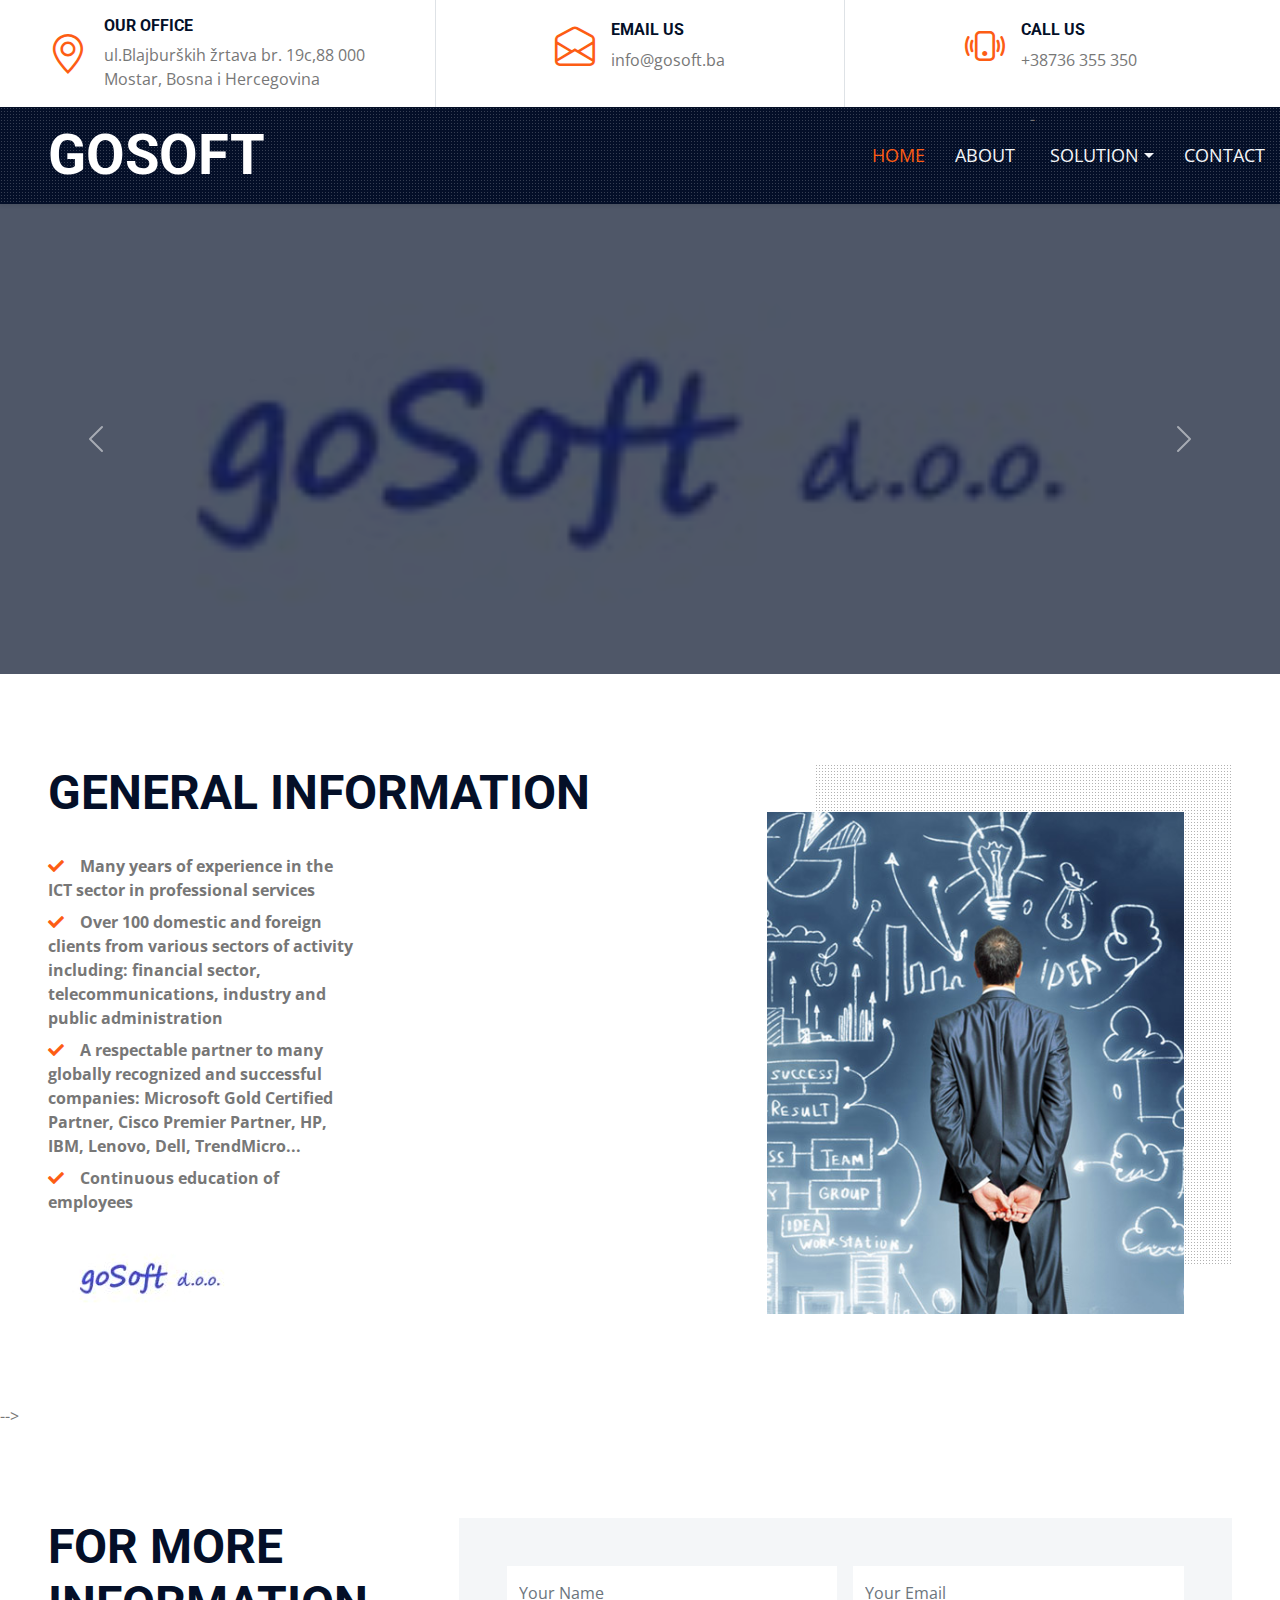
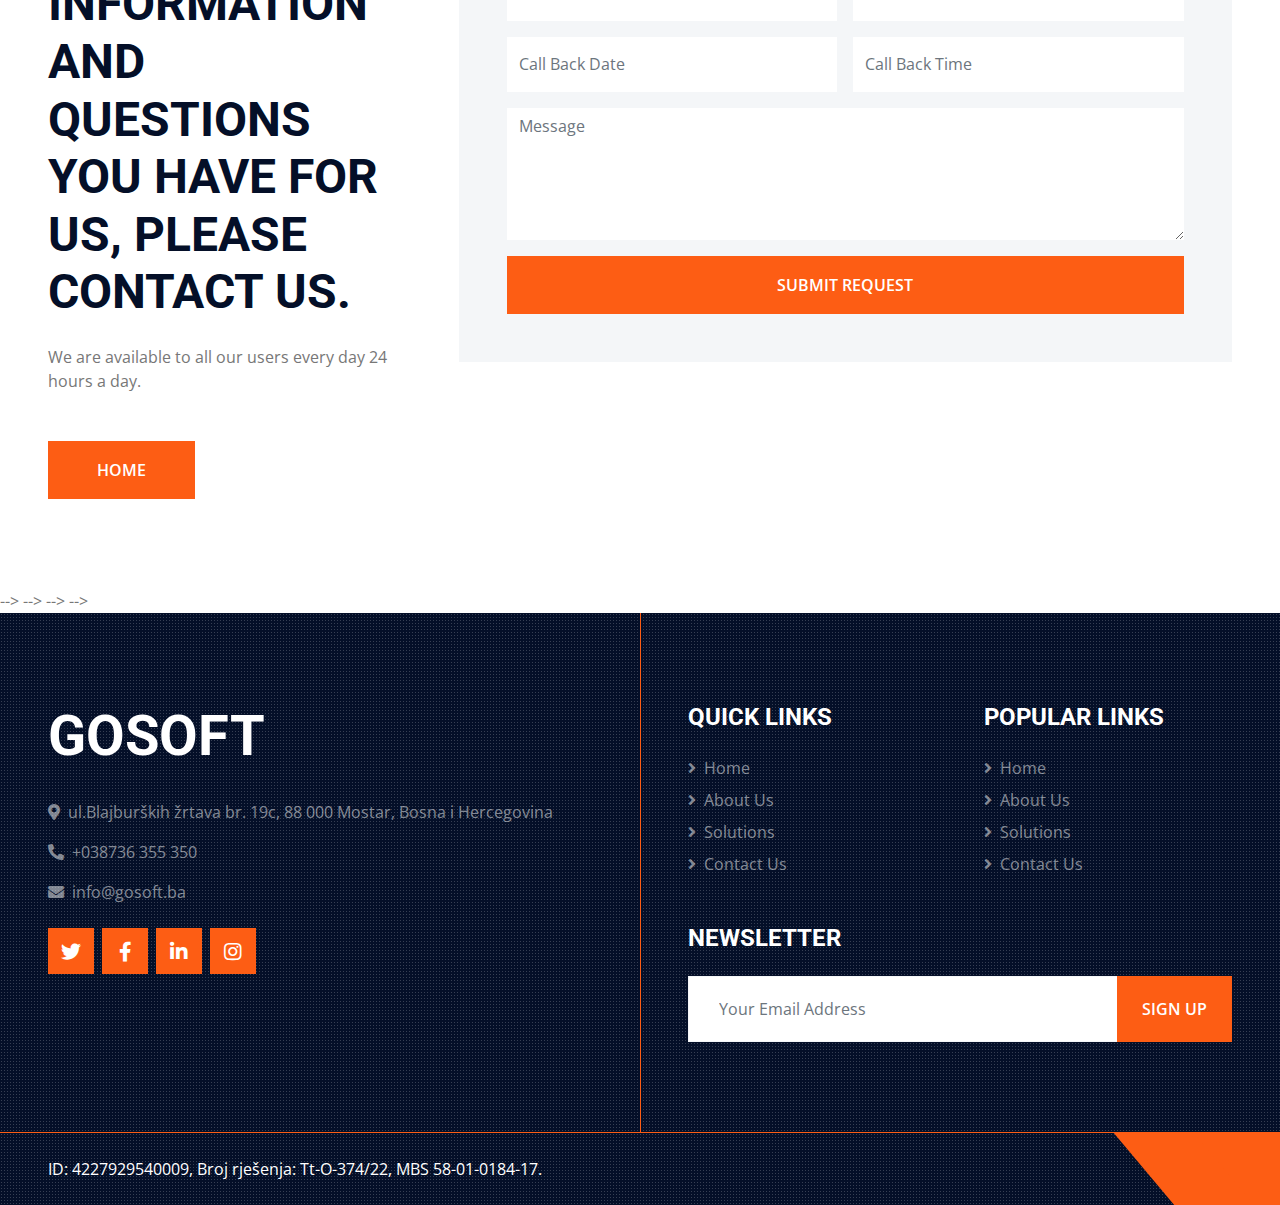
<file: index.html>
<!DOCTYPE html>
<html lang="en">

<head>
    <meta charset="utf-8">
    <title>www.gosoft.ba</title>
    <meta content="width=device-width, initial-scale=1.0" name="viewport">
    <meta content="Free HTML Templates" name="keywords">
    <meta content="Free HTML Templates" name="description">

    <!-- Favicon -->
    <link href="img/slika1.JPG" rel="icon">

    <!-- Google Web Fonts -->
    <link rel="preconnect" href="https://fonts.gstatic.com">
    <link href="https://fonts.googleapis.com/css2?family=Open+Sans:wght@400;600&family=Roboto:wght@500;700&display=swap" rel="stylesheet"> 

    <!-- Icon Font Stylesheet -->
    <link href="https://cdnjs.cloudflare.com/ajax/libs/font-awesome/5.15.0/css/all.min.css" rel="stylesheet">
    <link href="https://cdn.jsdelivr.net/npm/bootstrap-icons@1.4.1/font/bootstrap-icons.css" rel="stylesheet">

    <!-- Libraries Stylesheet -->
    <link href="lib/owlcarousel/assets/owl.carousel.min.css" rel="stylesheet">
    <link href="lib/tempusdominus/css/tempusdominus-bootstrap-4.min.css" rel="stylesheet" />
    <link href="lib/lightbox/css/lightbox.min.css" rel="stylesheet">

    <!-- Customized Bootstrap Stylesheet -->
    <link href="css/bootstrap.min.css" rel="stylesheet">

    <!-- Template Stylesheet -->
    <link href="css/style.css" rel="stylesheet">
</head>

<body>
    <!-- Topbar Start -->
    <div class="container-fluid px-5 d-none d-lg-block">
        <div class="row gx-5">
            <div class="col-lg-4 text-center py-3">
                <div class="d-inline-flex align-items-center">
                    <i class="bi bi-geo-alt fs-1 text-primary me-3"></i>
                    <div class="text-start">
                        <h6 class="text-uppercase fw-bold">Our Office</h6>
                        <span>ul.Blajburških žrtava br. 19c,88 000 Mostar, Bosna i Hercegovina</span>
                    </div>
                </div>
            </div>
            <div class="col-lg-4 text-center border-start border-end py-3">
                <div class="d-inline-flex align-items-center">
                    <i class="bi bi-envelope-open fs-1 text-primary me-3"></i>
                    <div class="text-start">
                        <h6 class="text-uppercase fw-bold">Email Us</h6>
                        <span>info@gosoft.ba</span>
                    </div>
                </div>
            </div>
            <div class="col-lg-4 text-center py-3">
                <div class="d-inline-flex align-items-center">
                    <i class="bi bi-phone-vibrate fs-1 text-primary me-3"></i>
                    <div class="text-start">
                        <h6 class="text-uppercase fw-bold">Call Us</h6>
                        <span>+38736 355 350</span>
                    </div>
                </div>
            </div>
        </div>
    </div>
    <!-- Topbar End -->


    <!-- Navbar Start -->
    <div class="container-fluid sticky-top bg-dark bg-light-radial shadow-sm px-5 pe-lg-0">
        <nav class="navbar navbar-expand-lg bg-dark bg-light-radial navbar-dark py-3 py-lg-0">
            <a href="index.html" class="navbar-brand">
                <h1 class="m-0 display-4 text-uppercase text-white"></i>GOSOFT</h1>
            </a>
            <button class="navbar-toggler" type="button" data-bs-toggle="collapse" data-bs-target="#navbarCollapse">
                <span class="navbar-toggler-icon"></span>
            </button>
            <div class="collapse navbar-collapse" id="navbarCollapse">
                <div class="navbar-nav ms-auto py-0">
                    <a href="index.html" class="nav-item nav-link active">Home</a>
                    <a href="about.html" class="nav-item nav-link">About</a>
                   <!-- <a href="service.html" class="nav-item nav-link">Solution</a>-->
                    -<div class="nav-item dropdown">
                        <a href="#" class="nav-link dropdown-toggle" data-bs-toggle="dropdown">Solution</a>
                        <div class="dropdown-menu m-0">
                            <a href="project.html" class="dropdown-item">hrGO</a>
                            <a href="team.html" class="dropdown-item">eBuget</a>
                            <a href="testimonial.html" class="dropdown-item">LUNA</a>
                            <a href="blog.html" class="dropdown-item">healthGO</a>
                        </div>
                    </div>
                    <a href="contact.html" class="nav-item nav-link">Contact</a>
                  <!-- <a href="" class="nav-item nav-link bg-primary text-white px-5 ms-3 d-none d-lg-block">Get A Quote <i class="bi bi-arrow-right"></i></a>--> 
                </div>
            </div>
        </nav>
    </div>
    <!-- Navbar End -->


    <!-- Carousel Start -->
    <div class="container-fluid p-0">
        <div id="header-carousel" class="carousel slide carousel-fade" data-bs-ride="carousel">
            <div class="carousel-inner">
                <div class="carousel-item active">
                    <img class="w-100" src="img/slika1.JPG" alt="Image">
                    <div class="carousel-caption d-flex flex-column align-items-center justify-content-center">
                        <div class="p-3" style="max-width: 900px;">
                           <!-- <h1 class="display-2 text-uppercase text-white mb-md-4">Build Your Dream House With Us</h1>
                            <a href="" class="btn btn-primary py-md-3 px-md-5 mt-2">Get A Quote</a>-->
                        </div>
                    </div>
                </div>
                <div class="carousel-item">
                    <img class="w-100" src="img/slika2.png" alt="Image">
                    <div class="carousel-caption d-flex flex-column align-items-center justify-content-center">
                        <div class="p-3" style="max-width: 900px;">
                            <i class="fa fa-tools fa-4x text-primary mb-4 d-none d-sm-block"></i>
                            <h1 class="display-2 text-uppercase text-white mb-md-4">We Are Trusted For Your Project</h1>
                            <a href="" class="btn btn-primary py-md-3 px-md-5 mt-2">Contact Us</a>
                        </div>
                    </div>
                </div>
            </div>
            <button class="carousel-control-prev" type="button" data-bs-target="#header-carousel"
                data-bs-slide="prev">
                <span class="carousel-control-prev-icon" aria-hidden="true"></span>
                <span class="visually-hidden">Previous</span>
            </button>
            <button class="carousel-control-next" type="button" data-bs-target="#header-carousel"
                data-bs-slide="next">
                <span class="carousel-control-next-icon" aria-hidden="true"></span>
                <span class="visually-hidden">Next</span>
            </button>
        </div>
    </div>
    <!-- Carousel End -->


    <!-- About Start -->
    <div class="container-fluid py-6 px-5">
        <div class="row g-5">
            <div class="col-lg-7">
                <h1 class="display-5 text-uppercase mb-4">General information</h1>
<!--<h4 class="text-uppercase mb-3 text-body">Tempor erat elitr at rebum at at clita. Diam dolor diam ipsum tempor sit diam amet diam et eos labore</h4>-->
                <div class="row gx-5 py-2">
                    <div class="col-sm-6 mb-2">
                        <p class="fw-bold mb-2"><i class="fa fa-check text-primary me-3"></i>Many years of experience in the ICT sector in professional services</p>
                        <p class="fw-bold mb-2"><i class="fa fa-check text-primary me-3"></i>Over 100 domestic and foreign clients from various sectors of activity including: financial sector, telecommunications, industry and public administration</p>
                        <p class="fw-bold mb-2"><i class="fa fa-check text-primary me-3"></i>A respectable partner to many globally recognized and successful companies: Microsoft Gold Certified Partner, Cisco Premier Partner, HP, IBM, Lenovo, Dell, TrendMicro...</p>
                        <p class="fw-bold mb-2"><i class="fa fa-check text-primary me-3"></i>Continuous education of employees</p>
                    </div>
                   <!-- <div class="col-sm-6 mb-2">
                        <p class="fw-bold mb-2"><i class="fa fa-check text-primary me-3"></i>Continuous education of employees</p>
                        <p class="fw-bold mb-2"><i class="fa fa-check text-primary me-3"></i>Professional Workers</p>
                        <p class="fw-bold mb-2"><i class="fa fa-check text-primary me-3"></i>First Working Process</p>
                    </div>
                    -->
                </div>
               <!--<p class="mb-4">Tempor erat elitr at rebum at at clita aliquyam consetetur. Diam dolor diam ipsum et, tempor voluptua sit consetetur sit. Aliquyam diam amet diam et eos labore</p>--> 
                <img src="img/slika1.JPG" alt="">
            </div>
            <div class="col-lg-5 pb-5" style="min-height: 400px;">
                <div class="position-relative bg-dark-radial h-100 ms-5">
                    <img class="position-absolute w-100 h-100 mt-5 ms-n5" src="img/a6.jpg" style="object-fit: cover;">
                </div>
            </div>
        </div>
    </div>
    <!-- About End -->
    

    <!-- Services Start -->
  <!--  <div class="container-fluid bg-light py-6 px-5">
        <div class="text-center mx-auto mb-5" style="max-width: 600px;">
            <h1 class="display-5 text-uppercase mb-4">We Provide <span class="text-primary">The Best</span> Construction Services</h1>
        </div>
        <div class="row g-5">
            <div class="col-lg-4 col-md-6">
                <div class="service-item bg-white d-flex flex-column align-items-center text-center">
                    <img class="img-fluid" src="img/service-1.jpg" alt="">
                    <div class="service-icon bg-white">
                        <i class="fa fa-3x fa-building text-primary"></i>
                    </div>
                    <div class="px-4 pb-4">
                        <h4 class="text-uppercase mb-3">Building Construction</h4>
                        <p>Duo dolore et diam sed ipsum stet amet duo diam. Rebum amet ut amet sed erat sed sed amet magna elitr amet kasd diam duo</p>
                        <a class="btn text-primary" href="">Read More <i class="bi bi-arrow-right"></i></a>
                    </div>
                </div>
            </div>
            <div class="col-lg-4 col-md-6">
                <div class="service-item bg-white rounded d-flex flex-column align-items-center text-center">
                    <img class="img-fluid" src="img/service-2.jpg" alt="">
                    <div class="service-icon bg-white">
                        <i class="fa fa-3x fa-home text-primary"></i>
                    </div>
                    <div class="px-4 pb-4">
                        <h4 class="text-uppercase mb-3">House Renovation</h4>
                        <p>Duo dolore et diam sed ipsum stet amet duo diam. Rebum amet ut amet sed erat sed sed amet magna elitr amet kasd diam duo</p>
                        <a class="btn text-primary" href="">Read More <i class="bi bi-arrow-right"></i></a>
                    </div>
                </div>
            </div>
            <div class="col-lg-4 col-md-6">
                <div class="service-item bg-white rounded d-flex flex-column align-items-center text-center">
                    <img class="img-fluid" src="img/service-3.jpg" alt="">
                    <div class="service-icon bg-white">
                        <i class="fa fa-3x fa-drafting-compass text-primary"></i>
                    </div>
                    <div class="px-4 pb-4">
                        <h4 class="text-uppercase mb-3">Architecture Design</h4>
                        <p>Duo dolore et diam sed ipsum stet amet duo diam. Rebum amet ut amet sed erat sed sed amet magna elitr amet kasd diam duo</p>
                        <a class="btn text-primary" href="">Read More <i class="bi bi-arrow-right"></i></a>
                    </div>
                </div>
            </div>
            <div class="col-lg-4 col-md-6">
                <div class="service-item bg-white rounded d-flex flex-column align-items-center text-center">
                    <img class="img-fluid" src="img/service-4.jpg" alt="">
                    <div class="service-icon bg-white">
                        <i class="fa fa-3x fa-palette text-primary"></i>
                    </div>
                    <div class="px-4 pb-4">
                        <h4 class="text-uppercase mb-3">Interior Design</h4>
                        <p>Duo dolore et diam sed ipsum stet amet duo diam. Rebum amet ut amet sed erat sed sed amet magna elitr amet kasd diam duo</p>
                        <a class="btn text-primary" href="">Read More <i class="bi bi-arrow-right"></i></a>
                    </div>
                </div>
            </div>
            <div class="col-lg-4 col-md-6">
                <div class="service-item bg-white rounded d-flex flex-column align-items-center text-center">
                    <img class="img-fluid" src="img/service-5.jpg" alt="">
                    <div class="service-icon bg-white">
                        <i class="fa fa-3x fa-tools text-primary"></i>
                    </div>
                    <div class="px-4 pb-4">
                        <h4 class="text-uppercase mb-3">Fixing & Support</h4>
                        <p>Duo dolore et diam sed ipsum stet amet duo diam. Rebum amet ut amet sed erat sed sed amet magna elitr amet kasd diam duo</p>
                        <a class="btn text-primary" href="">Read More <i class="bi bi-arrow-right"></i></a>
                    </div>
                </div>
            </div>
            <div class="col-lg-4 col-md-6">
                <div class="service-item bg-white rounded d-flex flex-column align-items-center text-center">
                    <img class="img-fluid" src="img/service-6.jpg" alt="">
                    <div class="service-icon bg-white">
                        <i class="fa fa-3x fa-paint-brush text-primary"></i>
                    </div>
                    <div class="px-4 pb-4">
                        <h4 class="text-uppercase mb-3">Painting</h4>
                        <p>Duo dolore et diam sed ipsum stet amet duo diam. Rebum amet ut amet sed erat sed sed amet magna elitr amet kasd diam duo</p>
                        <a class="btn text-primary" href="">Read More <i class="bi bi-arrow-right"></i></a>
                    </div>
                </div>
            </div>
        </div>
    </div>
    <!-- Services End -->
-->


    <!-- Appointment Start -->
    <div class="container-fluid py-6 px-5">
        <div class="row gx-5">
            <div class="col-lg-4 mb-5 mb-lg-0">
                <div class="mb-4">
                    <h1 class="display-5 text-uppercase mb-4">For more information and questions you have for us, please contact us.</h1>
                </div>
                <p class="mb-5">We are available to all our users every day 24 hours a day.</p>
                <a class="btn btn-primary py-3 px-5" href="">HOME</a>
            </div>
            <div class="col-lg-8">
                <div class="bg-light text-center p-5">
                    <form>
                        <div class="row g-3">
                            <div class="col-12 col-sm-6">
                                <input type="text" class="form-control border-0" placeholder="Your Name" style="height: 55px;">
                            </div>
                            <div class="col-12 col-sm-6">
                                <input type="email" class="form-control border-0" placeholder="Your Email" style="height: 55px;">
                            </div>
                            <div class="col-12 col-sm-6">
                                <div class="date" id="date" data-target-input="nearest">
                                    <input type="text"
                                        class="form-control border-0 datetimepicker-input"
                                        placeholder="Call Back Date" data-target="#date" data-toggle="datetimepicker" style="height: 55px;">
                                </div>
                            </div>
                            <div class="col-12 col-sm-6">
                                <div class="time" id="time" data-target-input="nearest">
                                    <input type="text"
                                        class="form-control border-0 datetimepicker-input"
                                        placeholder="Call Back Time" data-target="#time" data-toggle="datetimepicker" style="height: 55px;">
                                </div>
                            </div>
                            <div class="col-12">
                                <textarea class="form-control border-0" rows="5" placeholder="Message"></textarea>
                            </div>
                            <div class="col-12">
                                <button class="btn btn-primary w-100 py-3" type="submit">Submit Request</button>
                            </div>
                        </div>
                    </form>
                </div>
            </div>
        </div>
    </div>
    <!-- Appointment End -->


    <!-- Portfolio Start -->
  <!-- <div class="container-fluid bg-light py-6 px-5">
        <div class="text-center mx-auto mb-5" style="max-width: 600px;">
            <h1 class="display-5 text-uppercase mb-4">Some Of Our <span class="text-primary">Popular</span> Dream Projects</h1>
        </div>
        <div class="row gx-5">
            <div class="col-12 text-center">
                <div class="d-inline-block bg-dark-radial text-center pt-4 px-5 mb-5">
                    <ul class="list-inline mb-0" id="portfolio-flters">
                        <li class="btn btn-outline-primary bg-white p-2 active mx-2 mb-4" data-filter="*">
                            <img src="img/portfolio-1.jpg" style="width: 150px; height: 100px;">
                            <div class="position-absolute top-0 start-0 end-0 bottom-0 m-2 d-flex align-items-center justify-content-center" style="background: rgba(4, 15, 40, .3);">
                                <h6 class="text-white text-uppercase m-0">All</h6>
                            </div>
                        </li>
                        <li class="btn btn-outline-primary bg-white p-2 mx-2 mb-4" data-filter=".first">
                            <img src="img/portfolio-2.jpg" style="width: 150px; height: 100px;">
                            <div class="position-absolute top-0 start-0 end-0 bottom-0 m-2 d-flex align-items-center justify-content-center" style="background: rgba(4, 15, 40, .3);">
                                <h6 class="text-white text-uppercase m-0">Construction</h6>
                            </div>
                        </li>
                        <li class="btn btn-outline-primary bg-white p-2 mx-2 mb-4" data-filter=".second">
                            <img src="img/portfolio-3.jpg" style="width: 150px; height: 100px;">
                            <div class="position-absolute top-0 start-0 end-0 bottom-0 m-2 d-flex align-items-center justify-content-center" style="background: rgba(4, 15, 40, .3);">
                                <h6 class="text-white text-uppercase m-0">Renovation</h6>
                            </div>
                        </li>
                    </ul>
                </div>
            </div>
        </div>
        <div class="row g-5 portfolio-container">
            <div class="col-xl-4 col-lg-6 col-md-6 portfolio-item first">
                <div class="position-relative portfolio-box">
                    <img class="img-fluid w-100" src="img/portfolio-1.jpg" alt="">
                    <a class="portfolio-title shadow-sm" href="">
                        <p class="h4 text-uppercase">Project Name</p>
                        <span class="text-body"><i class="fa fa-map-marker-alt text-primary me-2"></i>123 Street, New York, USA</span>
                    </a>
                    <a class="portfolio-btn" href="img/portfolio-1.jpg" data-lightbox="portfolio">
                        <i class="bi bi-plus text-white"></i>
                    </a>
                </div>
            </div>
            <div class="col-xl-4 col-lg-6 col-md-6 portfolio-item second">
                <div class="position-relative portfolio-box">
                    <img class="img-fluid w-100" src="img/portfolio-2.jpg" alt="">
                    <a class="portfolio-title shadow-sm" href="">
                        <p class="h4 text-uppercase">Project Name</p>
                        <span class="text-body"><i class="fa fa-map-marker-alt text-primary me-2"></i>123 Street, New York, USA</span>
                    </a>
                    <a class="portfolio-btn" href="img/portfolio-2.jpg" data-lightbox="portfolio">
                        <i class="bi bi-plus text-white"></i>
                    </a>
                </div>
            </div>
            <div class="col-xl-4 col-lg-6 col-md-6 portfolio-item first">
                <div class="position-relative portfolio-box">
                    <img class="img-fluid w-100" src="img/portfolio-3.jpg" alt="">
                    <a class="portfolio-title shadow-sm" href="">
                        <p class="h4 text-uppercase">Project Name</p>
                        <span class="text-body"><i class="fa fa-map-marker-alt text-primary me-2"></i>123 Street, New York, USA</span>
                    </a>
                    <a class="portfolio-btn" href="img/portfolio-3.jpg" data-lightbox="portfolio">
                        <i class="bi bi-plus text-white"></i>
                    </a>
                </div>
            </div>
            <div class="col-xl-4 col-lg-6 col-md-6 portfolio-item second">
                <div class="position-relative portfolio-box">
                    <img class="img-fluid w-100" src="img/portfolio-4.jpg" alt="">
                    <a class="portfolio-title shadow-sm" href="">
                        <p class="h4 text-uppercase">Project Name</p>
                        <span class="text-body"><i class="fa fa-map-marker-alt text-primary me-2"></i>123 Street, New York, USA</span>
                    </a>
                    <a class="portfolio-btn" href="img/portfolio-4.jpg" data-lightbox="portfolio">
                        <i class="bi bi-plus text-white"></i>
                    </a>
                </div>
            </div>
            <div class="col-xl-4 col-lg-6 col-md-6 portfolio-item first">
                <div class="position-relative portfolio-box">
                    <img class="img-fluid w-100" src="img/portfolio-5.jpg" alt="">
                    <a class="portfolio-title shadow-sm" href="">
                        <p class="h4 text-uppercase">Project Name</p>
                        <span class="text-body"><i class="fa fa-map-marker-alt text-primary me-2"></i>123 Street, New York, USA</span>
                    </a>
                    <a class="portfolio-btn" href="img/portfolio-5.jpg" data-lightbox="portfolio">
                        <i class="bi bi-plus text-white"></i>
                    </a>
                </div>
            </div>
            <div class="col-xl-4 col-lg-6 col-md-6 portfolio-item second">
                <div class="position-relative portfolio-box">
                    <img class="img-fluid w-100" src="img/portfolio-6.jpg" alt="">
                    <a class="portfolio-title shadow-sm" href="">
                        <p class="h4 text-uppercase">Project Name</p>
                        <span class="text-body"><i class="fa fa-map-marker-alt text-primary me-2"></i>123 Street, New York, USA</span>
                    </a>
                    <a class="portfolio-btn" href="img/portfolio-6.jpg" data-lightbox="portfolio">
                        <i class="bi bi-plus text-white"></i>
                    </a>
                </div>
            </div>
        </div>
    </div>
    <!-- Portfolio End -->
--> 

    <!-- Team Start -->
 <!--  <div class="container-fluid py-6 px-5">
        <div class="text-center mx-auto mb-5" style="max-width: 600px;">
            <h1 class="display-5 text-uppercase mb-4">We Are <span class="text-primary">Professional & Expert</span> Workers</h1>
        </div>
        <div class="row g-5">
            <div class="col-xl-3 col-lg-4 col-md-6">
                <div class="row g-0">
                    <div class="col-10" style="min-height: 300px;">
                        <div class="position-relative h-100">
                            <img class="position-absolute w-100 h-100" src="img/team-1.jpg" style="object-fit: cover;">
                        </div>
                    </div>
                    <div class="col-2">
                        <div class="h-100 d-flex flex-column align-items-center justify-content-between bg-light">
                            <a class="btn" href="#"><i class="fab fa-twitter"></i></a>
                            <a class="btn" href="#"><i class="fab fa-facebook-f"></i></a>
                            <a class="btn" href="#"><i class="fab fa-linkedin-in"></i></a>
                            <a class="btn" href="#"><i class="fab fa-instagram"></i></a>
                            <a class="btn" href="#"><i class="fab fa-youtube"></i></a>
                        </div>
                    </div>
                    <div class="col-12">
                        <div class="bg-light p-4">
                            <h4 class="text-uppercase">Adam Phillips</h4>
                            <span>CEO & Founder</span>
                        </div>
                    </div>
                </div>
            </div>
            <div class="col-xl-3 col-lg-4 col-md-6">
                <div class="row g-0">
                    <div class="col-10" style="min-height: 300px;">
                        <div class="position-relative h-100">
                            <img class="position-absolute w-100 h-100" src="img/team-2.jpg" style="object-fit: cover;">
                        </div>
                    </div>
                    <div class="col-2">
                        <div class="h-100 d-flex flex-column align-items-center justify-content-between bg-light">
                            <a class="btn" href="#"><i class="fab fa-twitter"></i></a>
                            <a class="btn" href="#"><i class="fab fa-facebook-f"></i></a>
                            <a class="btn" href="#"><i class="fab fa-linkedin-in"></i></a>
                            <a class="btn" href="#"><i class="fab fa-instagram"></i></a>
                            <a class="btn" href="#"><i class="fab fa-youtube"></i></a>
                        </div>
                    </div>
                    <div class="col-12">
                        <div class="bg-light p-4">
                            <h4 class="text-uppercase">Dylan Adams</h4>
                            <span>Civil Engineer</span>
                        </div>
                    </div>
                </div>
            </div>
            <div class="col-xl-3 col-lg-4 col-md-6">
                <div class="row g-0">
                    <div class="col-10" style="min-height: 300px;">
                        <div class="position-relative h-100">
                            <img class="position-absolute w-100 h-100" src="img/team-3.jpg" style="object-fit: cover;">
                        </div>
                    </div>
                    <div class="col-2">
                        <div class="h-100 d-flex flex-column align-items-center justify-content-between bg-light">
                            <a class="btn" href="#"><i class="fab fa-twitter"></i></a>
                            <a class="btn" href="#"><i class="fab fa-facebook-f"></i></a>
                            <a class="btn" href="#"><i class="fab fa-linkedin-in"></i></a>
                            <a class="btn" href="#"><i class="fab fa-instagram"></i></a>
                            <a class="btn" href="#"><i class="fab fa-youtube"></i></a>
                        </div>
                    </div>
                    <div class="col-12">
                        <div class="bg-light p-4">
                            <h4 class="text-uppercase">Jhon Doe</h4>
                            <span>Interior Designer</span>
                        </div>
                    </div>
                </div>
            </div>
            <div class="col-xl-3 col-lg-4 col-md-6">
                <div class="row g-0">
                    <div class="col-10" style="min-height: 300px;">
                        <div class="position-relative h-100">
                            <img class="position-absolute w-100 h-100" src="img/team-4.jpg" style="object-fit: cover;">
                        </div>
                    </div>
                    <div class="col-2">
                        <div class="h-100 d-flex flex-column align-items-center justify-content-between bg-light">
                            <a class="btn" href="#"><i class="fab fa-twitter"></i></a>
                            <a class="btn" href="#"><i class="fab fa-facebook-f"></i></a>
                            <a class="btn" href="#"><i class="fab fa-linkedin-in"></i></a>
                            <a class="btn" href="#"><i class="fab fa-instagram"></i></a>
                            <a class="btn" href="#"><i class="fab fa-youtube"></i></a>
                        </div>
                    </div>
                    <div class="col-12">
                        <div class="bg-light p-4">
                            <h4 class="text-uppercase">Josh Dunn</h4>
                            <span>Painter</span>
                        </div>
                    </div>
                </div>
            </div>
        </div>
    </div>
    <!-- Team End -->
--> 

    <!-- Testimonial Start -->
  <!--  <div class="container-fluid bg-light py-6 px-5">
        <div class="text-center mx-auto mb-5" style="max-width: 600px;">
            <h1 class="display-5 text-uppercase mb-4">What Our <span class="text-primary">Happy Cleints</span> Say!!!</h1>
        </div>
        <div class="row gx-0 align-items-center">
            <div class="col-xl-4 col-lg-5 d-none d-lg-block">
                <img class="img-fluid w-100 h-100" src="img/testimonial.jpg">
            </div>
            <div class="col-xl-8 col-lg-7 col-md-12">
                <div class="testimonial bg-light">
                    <div class="owl-carousel testimonial-carousel">
                        <div class="row gx-4 align-items-center">
                            <div class="col-xl-4 col-lg-5 col-md-5">
                                <img class="img-fluid w-100 h-100 bg-light p-lg-3 mb-4 mb-md-0" src="img/testimonial-1.jpg" alt="">
                            </div>
                            <div class="col-xl-8 col-lg-7 col-md-7">
                                <h4 class="text-uppercase mb-0">Client Name</h4>
                                <p>Profession</p>
                                <p class="fs-5 mb-0"><i class="fa fa-2x fa-quote-left text-primary me-2"></i> Dolores sed duo
                                    clita tempor justo dolor et stet lorem kasd labore dolore lorem ipsum. At lorem
                                    lorem magna ut labore et tempor diam tempor erat. Erat dolor rebum sit
                                    ipsum.</p>
                            </div>
                        </div>
                        <div class="row gx-4 align-items-center">
                            <div class="col-xl-4 col-lg-5 col-md-5">
                                <img class="img-fluid w-100 h-100 bg-light p-lg-3 mb-4 mb-md-0" src="img/testimonial-2.jpg" alt="">
                            </div>
                            <div class="col-xl-8 col-lg-7 col-md-7">
                                <h4 class="text-uppercase mb-0">Client Name</h4>
                                <p>Profession</p>
                                <p class="fs-5 mb-0"><i class="fa fa-2x fa-quote-left text-primary me-2"></i> Dolores sed duo
                                    clita tempor justo dolor et stet lorem kasd labore dolore lorem ipsum. At lorem
                                    lorem magna ut labore et tempor diam tempor erat. Erat dolor rebum sit
                                    ipsum.</p>
                            </div>
                        </div>
                    </div>
                </div>
            </div>
        </div>
    </div>
    <!-- Testimonial End -->

-->
    <!-- Blog Start -->
  <!--  <div class="container-fluid py-6 px-5">
        <div class="text-center mx-auto mb-5" style="max-width: 600px;">
            <h1 class="display-5 text-uppercase mb-4">Latest <span class="text-primary">Articles</span> From Our Blog Post</h1>
        </div>
        <div class="row g-5">
            <div class="col-lg-4 col-md-6">
                <div class="bg-light">
                    <img class="img-fluid" src="img/blog-1.jpg" alt="">
                    <div class="p-4">
                        <div class="d-flex justify-content-between mb-4">
                            <div class="d-flex align-items-center">
                                <img class="rounded-circle me-2" src="img/user.jpg" width="35" height="35" alt="">
                                <span>John Doe</span>
                            </div>
                            <div class="d-flex align-items-center">
                                <span class="ms-3"><i class="far fa-calendar-alt text-primary me-2"></i>01 Jan, 2045</span>
                            </div>
                        </div>
                        <h4 class="text-uppercase mb-3">Rebum diam clita lorem erat magna est erat</h4>
                        <a class="text-uppercase fw-bold" href="">Read More <i class="bi bi-arrow-right"></i></a>
                    </div>
                </div>
            </div>
            <div class="col-lg-4 col-md-6">
                <div class="bg-light">
                    <img class="img-fluid" src="img/blog-2.jpg" alt="">
                    <div class="p-4">
                        <div class="d-flex justify-content-between mb-4">
                            <div class="d-flex align-items-center">
                                <img class="rounded-circle me-2" src="img/user.jpg" width="35" height="35" alt="">
                                <span>John Doe</span>
                            </div>
                            <div class="d-flex align-items-center">
                                <span class="ms-3"><i class="far fa-calendar-alt text-primary me-2"></i>01 Jan, 2045</span>
                            </div>
                        </div>
                        <h4 class="text-uppercase mb-3">Rebum diam clita lorem erat magna est erat</h4>
                        <a class="text-uppercase fw-bold" href="">Read More <i class="bi bi-arrow-right"></i></a>
                    </div>
                </div>
            </div>
            <div class="col-lg-4 col-md-6">
                <div class="bg-light">
                    <img class="img-fluid" src="img/blog-3.jpg" alt="">
                    <div class="p-4">
                        <div class="d-flex justify-content-between mb-4">
                            <div class="d-flex align-items-center">
                                <img class="rounded-circle me-2" src="img/user.jpg" width="35" height="35" alt="">
                                <span>John Doe</span>
                            </div>
                            <div class="d-flex align-items-center">
                                <span class="ms-3"><i class="far fa-calendar-alt text-primary me-2"></i>01 Jan, 2045</span>
                            </div>
                        </div>
                        <h4 class="text-uppercase mb-3">Rebum diam clita lorem erat magna est erat</h4>
                        <a class="text-uppercase fw-bold" href="">Read More <i class="bi bi-arrow-right"></i></a>
                    </div>
                </div>
            </div>
        </div>
    </div>
    <!-- Blog End -->
-->

    <!-- Footer Start -->
    <div class="footer container-fluid position-relative bg-dark bg-light-radial text-white-50 py-6 px-5">
        <div class="row g-5">
            <div class="col-lg-6 pe-lg-5">
                <a href="index.html" class="navbar-brand">
                    <h1 class="m-0 display-4 text-uppercase text-white"></i>GOSOFT</h1>
                </a>
                <p><i class="fa fa-map-marker-alt me-2"></i>ul.Blajburških žrtava br. 19c, 88 000 Mostar, Bosna i Hercegovina</p>
                <p><i class="fa fa-phone-alt me-2"></i>+038736 355 350</p>
                <p><i class="fa fa-envelope me-2"></i>info@gosoft.ba</p>
                <div class="d-flex justify-content-start mt-4">
                    <a class="btn btn-lg btn-primary btn-lg-square rounded-0 me-2" href="#"><i class="fab fa-twitter"></i></a>
                    <a class="btn btn-lg btn-primary btn-lg-square rounded-0 me-2" href="#"><i class="fab fa-facebook-f"></i></a>
                    <a class="btn btn-lg btn-primary btn-lg-square rounded-0 me-2" href="#"><i class="fab fa-linkedin-in"></i></a>
                    <a class="btn btn-lg btn-primary btn-lg-square rounded-0" href="#"><i class="fab fa-instagram"></i></a>
                </div>
            </div>
            <div class="col-lg-6 ps-lg-5">
                <div class="row g-5">
                    <div class="col-sm-6">
                        <h4 class="text-white text-uppercase mb-4">Quick Links</h4>
                        <div class="d-flex flex-column justify-content-start">
                            <a class="text-white-50 mb-2" href="#"><i class="fa fa-angle-right me-2"></i>Home</a>
                            <a class="text-white-50 mb-2" href="#"><i class="fa fa-angle-right me-2"></i>About Us</a>
                            <a class="text-white-50 mb-2" href="#"><i class="fa fa-angle-right me-2"></i>Solutions</a>
                            <a class="text-white-50" href="#"><i class="fa fa-angle-right me-2"></i>Contact Us</a>
                        </div>
                    </div>
                    <div class="col-sm-6">
                        <h4 class="text-white text-uppercase mb-4">Popular Links</h4>
                        <div class="d-flex flex-column justify-content-start">
                            <a class="text-white-50 mb-2" href="#"><i class="fa fa-angle-right me-2"></i>Home</a>
                            <a class="text-white-50 mb-2" href="#"><i class="fa fa-angle-right me-2"></i>About Us</a>
                            <a class="text-white-50 mb-2" href="#"><i class="fa fa-angle-right me-2"></i>Solutions</a>
                            <a class="text-white-50" href="#"><i class="fa fa-angle-right me-2"></i>Contact Us</a>
                        </div>
                    </div>
                    <div class="col-sm-12">
                        <h4 class="text-white text-uppercase mb-4">Newsletter</h4>
                        <div class="w-100">
                            <div class="input-group">
                                <input type="text" class="form-control border-light" style="padding: 20px 30px;" placeholder="Your Email Address"><button class="btn btn-primary px-4">Sign Up</button>
                            </div>
                        </div>
                    </div>
                </div>
            </div>
        </div>
    </div>
    <div class="container-fluid bg-dark bg-light-radial text-white border-top border-primary px-0">
        <div class="d-flex flex-column flex-md-row justify-content-between">
            <div class="py-4 px-5 text-center text-md-start">
              <!--  <p class="mb-0">&copy; <a class="text-primary" href="#">Your Site Name</a>. All Rights Reserved.</p>-->
              <span>ID: 4227929540009, Broj rješenja: Tt-O-374/22, MBS 58-01-0184-17.</span>

            </div>
            <div class="py-4 px-5 bg-primary footer-shape position-relative text-center text-md-end">
             <!--   <p class="mb-0">Designed by <a class="text-dark" href="https://htmlcodex.com">HTML Codex</a></p>-->
            </div>
        </div>
    </div>
    <!-- Footer End -->


    <!-- Back to Top -->
    <a href="#" class="btn btn-lg btn-primary btn-lg-square back-to-top"><i class="bi bi-arrow-up"></i></a>


    <!-- JavaScript Libraries -->
    <script src="https://code.jquery.com/jquery-3.4.1.min.js"></script>
    <script src="https://cdn.jsdelivr.net/npm/bootstrap@5.0.0/dist/js/bootstrap.bundle.min.js"></script>
    <script src="lib/easing/easing.min.js"></script>
    <script src="lib/waypoints/waypoints.min.js"></script>
    <script src="lib/owlcarousel/owl.carousel.min.js"></script>
    <script src="lib/tempusdominus/js/moment.min.js"></script>
    <script src="lib/tempusdominus/js/moment-timezone.min.js"></script>
    <script src="lib/tempusdominus/js/tempusdominus-bootstrap-4.min.js"></script>
    <script src="lib/isotope/isotope.pkgd.min.js"></script>
    <script src="lib/lightbox/js/lightbox.min.js"></script>

    <!-- Template Javascript -->
    <script src="js/main.js"></script>
</body>

</html>
</file>
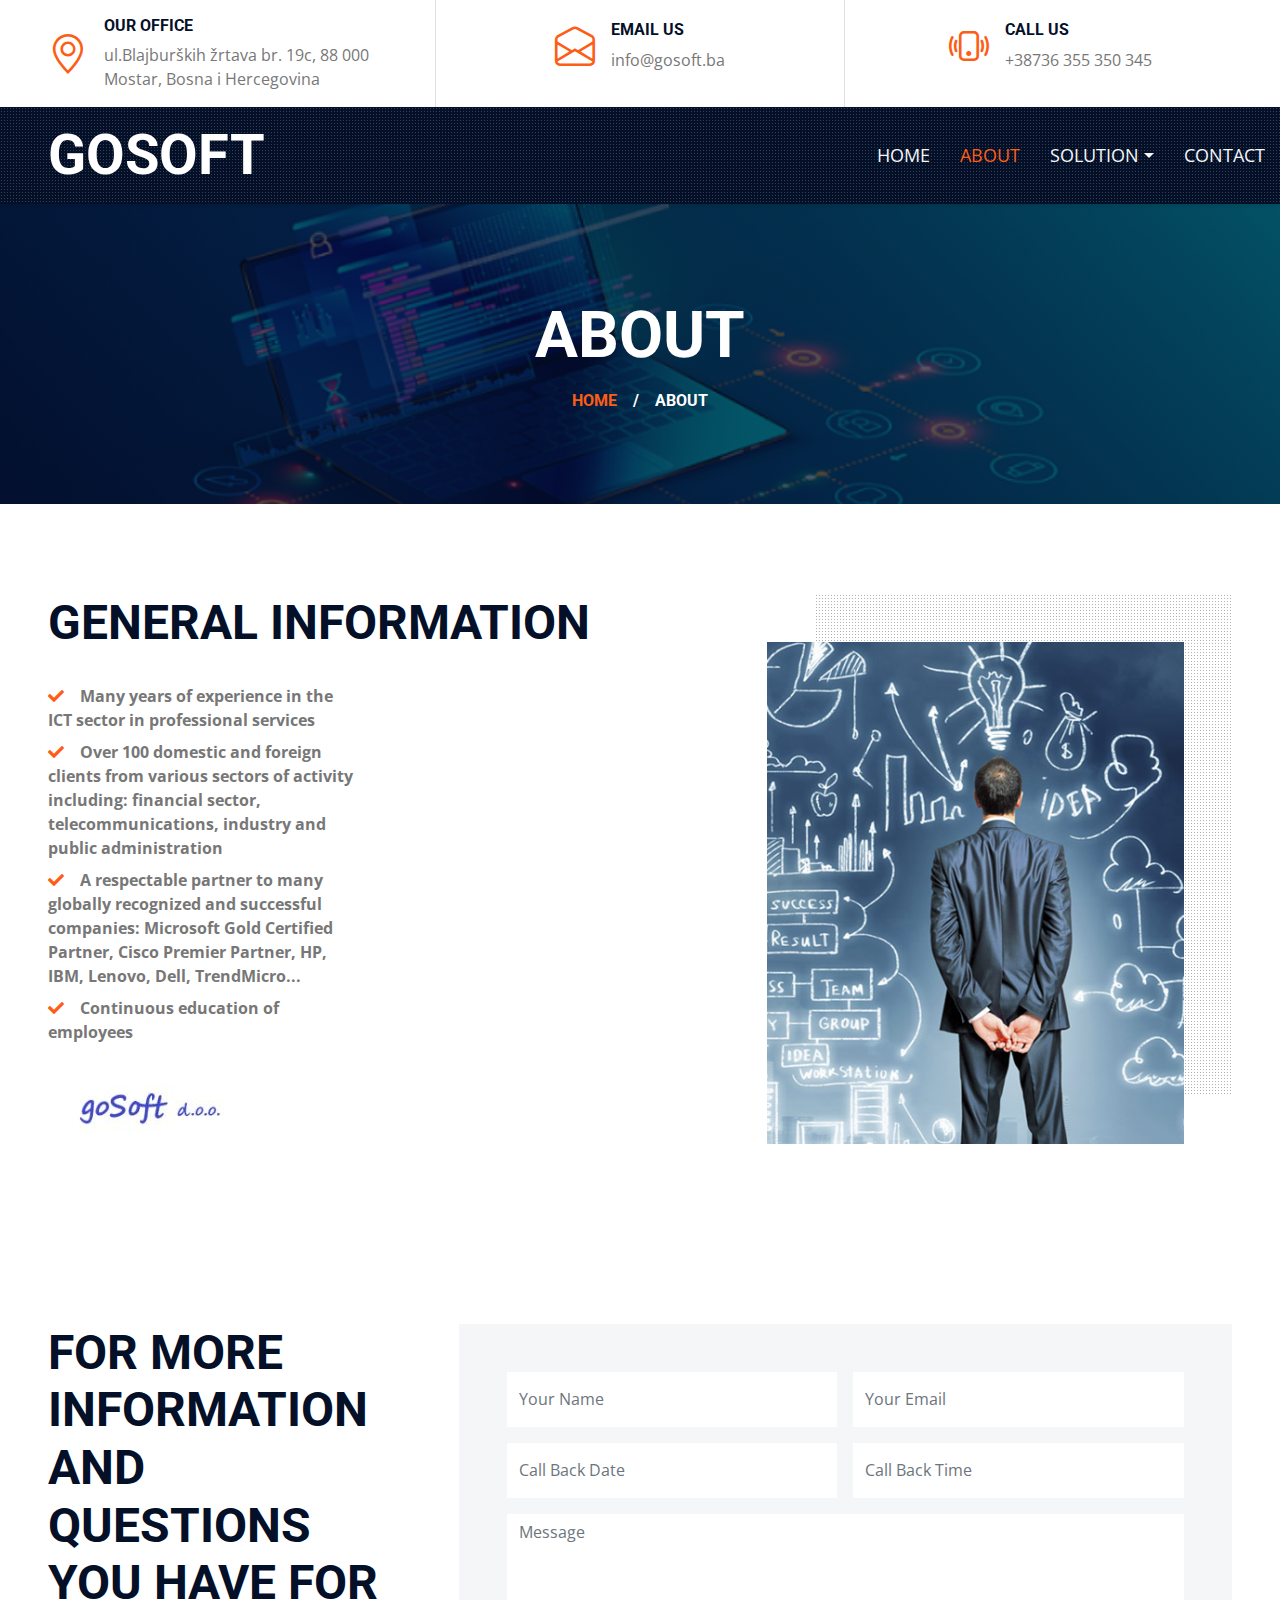
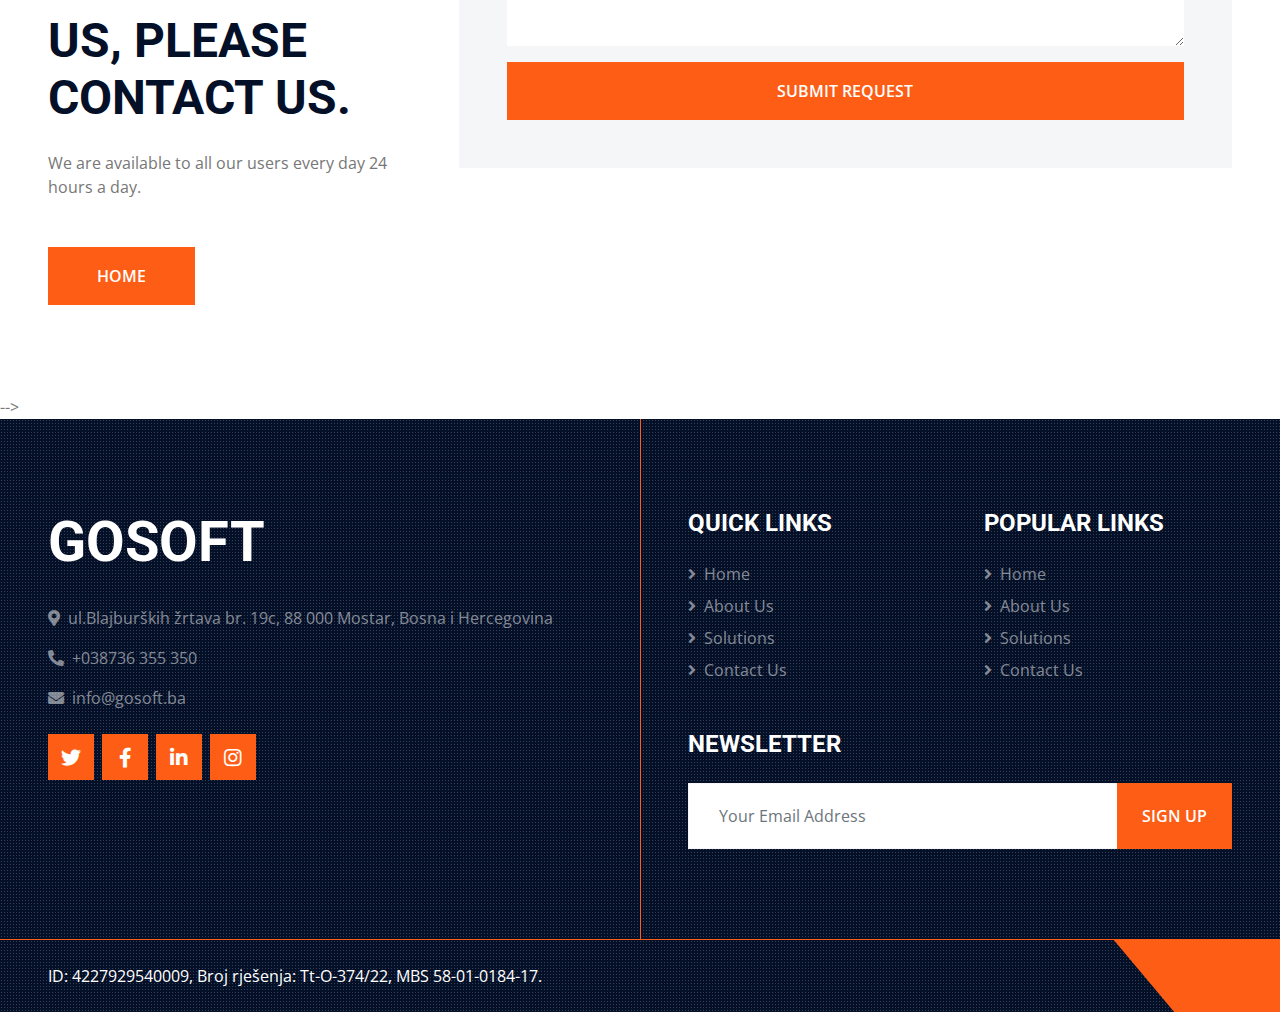
<file: about.html>
<!DOCTYPE html>
<html lang="en">

<head>
    <meta charset="utf-8">
    <title>www.gosoft.ba</title>
    <meta content="width=device-width, initial-scale=1.0" name="viewport">
    <meta content="Free HTML Templates" name="keywords">
    <meta content="Free HTML Templates" name="description">

    <!-- Favicon -->
    <link href="img/favicon.ico" rel="icon">

    <!-- Google Web Fonts -->
    <link rel="preconnect" href="https://fonts.gstatic.com">
    <link href="https://fonts.googleapis.com/css2?family=Open+Sans:wght@400;600&family=Roboto:wght@500;700&display=swap" rel="stylesheet"> 

    <!-- Icon Font Stylesheet -->
    <link href="https://cdnjs.cloudflare.com/ajax/libs/font-awesome/5.15.0/css/all.min.css" rel="stylesheet">
    <link href="https://cdn.jsdelivr.net/npm/bootstrap-icons@1.4.1/font/bootstrap-icons.css" rel="stylesheet">

    <!-- Libraries Stylesheet -->
    <link href="lib/owlcarousel/assets/owl.carousel.min.css" rel="stylesheet">
    <link href="lib/tempusdominus/css/tempusdominus-bootstrap-4.min.css" rel="stylesheet" />
    <link href="lib/lightbox/css/lightbox.min.css" rel="stylesheet">

    <!-- Customized Bootstrap Stylesheet -->
    <link href="css/bootstrap.min.css" rel="stylesheet">

    <!-- Template Stylesheet -->
    <link href="css/style.css" rel="stylesheet">
</head>

<body>
    <!-- Topbar Start -->
    <div class="container-fluid px-5 d-none d-lg-block">
        <div class="row gx-5">
            <div class="col-lg-4 text-center py-3">
                <div class="d-inline-flex align-items-center">
                    <i class="bi bi-geo-alt fs-1 text-primary me-3"></i>
                    <div class="text-start">
                        <h6 class="text-uppercase fw-bold">Our Office</h6>
                        <span>ul.Blajburških žrtava br. 19c, 88 000 Mostar, Bosna i Hercegovina</span>
                    </div>
                </div>
            </div>
            <div class="col-lg-4 text-center border-start border-end py-3">
                <div class="d-inline-flex align-items-center">
                    <i class="bi bi-envelope-open fs-1 text-primary me-3"></i>
                    <div class="text-start">
                        <h6 class="text-uppercase fw-bold">Email Us</h6>
                        <span>info@gosoft.ba</span>
                    </div>
                </div>
            </div>
            <div class="col-lg-4 text-center py-3">
                <div class="d-inline-flex align-items-center">
                    <i class="bi bi-phone-vibrate fs-1 text-primary me-3"></i>
                    <div class="text-start">
                        <h6 class="text-uppercase fw-bold">Call Us</h6>
                        <span>+38736 355 350 345 </span>
                    </div>
                </div>
            </div>
        </div>
    </div>
    <!-- Topbar End -->


    <!-- Navbar Start -->
    <div class="container-fluid sticky-top bg-dark bg-light-radial shadow-sm px-5 pe-lg-0">
        <nav class="navbar navbar-expand-lg bg-dark bg-light-radial navbar-dark py-3 py-lg-0">
            <a href="index.html" class="navbar-brand">
                <h1 class="m-0 display-4 text-uppercase text-white"></i>GOSOFT</h1>
            </a>
            <button class="navbar-toggler" type="button" data-bs-toggle="collapse" data-bs-target="#navbarCollapse">
                <span class="navbar-toggler-icon"></span>
            </button>
            <div class="collapse navbar-collapse" id="navbarCollapse">
                <div class="navbar-nav ms-auto py-0">
                    <a href="index.html" class="nav-item nav-link">Home</a>
                    <a href="about.html" class="nav-item nav-link active">About</a>
                   <!-- <a href="service.html" class="nav-item nav-link">Solution</a>-->
                    <div class="nav-item dropdown">
                        <a href="#" class="nav-link dropdown-toggle" data-bs-toggle="dropdown">Solution</a>
                        <div class="dropdown-menu m-0">
                            <a href="project.html" class="dropdown-item">hrGO</a>
                            <a href="team.html" class="dropdown-item">eBuget</a>
                            <a href="testimonial.html" class="dropdown-item">LUNA</a>
                            <a href="blog.html" class="dropdown-item">healthGO</a>
                        </div>
                    </div>
                    <a href="contact.html" class="nav-item nav-link">Contact</a>
                  <!-- <a href="" class="nav-item nav-link bg-primary text-white px-5 ms-3 d-none d-lg-block">Get A Quote <i class="bi bi-arrow-right"></i></a>-->
                </div>
            </div>
        </nav>
    </div>
    <!-- Navbar End -->


    <!-- Page Header Start -->
    <div class="container-fluid page-header">
        <h1 class="display-3 text-uppercase text-white mb-3">About</h1>
        <div class="d-inline-flex text-white">
            <h6 class="text-uppercase m-0"><a href="">Home</a></h6>
            <h6 class="text-white m-0 px-3">/</h6>
            <h6 class="text-uppercase text-white m-0">About</h6>
        </div>
    </div>
    <!-- Page Header Start -->


    <!-- About Start -->
    <div class="container-fluid py-6 px-5">
        <div class="row g-5">
            <div class="col-lg-7">
                <h1 class="display-5 text-uppercase mb-4">General information</h1>
                <div class="row gx-5 py-2">
                    <div class="col-sm-6 mb-2">
                        <p class="fw-bold mb-2"><i class="fa fa-check text-primary me-3"></i>Many years of experience in the ICT sector in professional services</p>
                        <p class="fw-bold mb-2"><i class="fa fa-check text-primary me-3"></i>Over 100 domestic and foreign clients from various sectors of activity including: financial sector, telecommunications, industry and public administration</p>
                        <p class="fw-bold mb-2"><i class="fa fa-check text-primary me-3"></i>A respectable partner to many globally recognized and successful companies: Microsoft Gold Certified Partner, Cisco Premier Partner, HP, IBM, Lenovo, Dell, TrendMicro...</p>
                        <p class="fw-bold mb-2"><i class="fa fa-check text-primary me-3"></i>Continuous education of employees</p>
                    </div>
                </div>
                <img src="img/slika1.JPG" alt="">
            </div>
            <div class="col-lg-5 pb-5" style="min-height: 400px;">
                <div class="position-relative bg-dark-radial h-100 ms-5">
                    <img class="position-absolute w-100 h-100 mt-5 ms-n5" src="img/a6.jpg" style="object-fit: cover;">
                </div>
            </div>
        </div>
    </div>
    <!-- About End -->


    <!-- Appointment Start -->
    <div class="container-fluid py-6 px-5">
        <div class="row gx-5">
            <div class="col-lg-4 mb-5 mb-lg-0">
                <div class="mb-4">
                    <h1 class="display-5 text-uppercase mb-4">For more information and questions you have for us, please contact us.</h1>
                </div>
                <p class="mb-5">We are available to all our users every day 24 hours a day.</p>
                <a class="btn btn-primary py-3 px-5" href="">HOME</a>
            </div>
            <div class="col-lg-8">
                <div class="bg-light text-center p-5">
                    <form>
                        <div class="row g-3">
                            <div class="col-12 col-sm-6">
                                <input type="text" class="form-control border-0" placeholder="Your Name" style="height: 55px;">
                            </div>
                            <div class="col-12 col-sm-6">
                                <input type="email" class="form-control border-0" placeholder="Your Email" style="height: 55px;">
                            </div>
                            <div class="col-12 col-sm-6">
                                <div class="date" id="date" data-target-input="nearest">
                                    <input type="text"
                                        class="form-control border-0 datetimepicker-input"
                                        placeholder="Call Back Date" data-target="#date" data-toggle="datetimepicker" style="height: 55px;">
                                </div>
                            </div>
                            <div class="col-12 col-sm-6">
                                <div class="time" id="time" data-target-input="nearest">
                                    <input type="text"
                                        class="form-control border-0 datetimepicker-input"
                                        placeholder="Call Back Time" data-target="#time" data-toggle="datetimepicker" style="height: 55px;">
                                </div>
                            </div>
                            <div class="col-12">
                                <textarea class="form-control border-0" rows="5" placeholder="Message"></textarea>
                            </div>
                            <div class="col-12">
                                <button class="btn btn-primary w-100 py-3" type="submit">Submit Request</button>
                            </div>
                        </div>
                    </form>
                </div>
            </div>
        </div>
    </div>
    <!-- Appointment End -->


    <!-- Team Start -->
  <!--  <div class="container-fluid py-6 px-5">
        <div class="text-center mx-auto mb-5" style="max-width: 600px;">
            <h1 class="display-5 text-uppercase mb-4">We Are <span class="text-primary">Professional & Expert</span> Workers</h1>
        </div>
        <div class="row g-5">
            <div class="col-xl-3 col-lg-4 col-md-6">
                <div class="row g-0">
                    <div class="col-10" style="min-height: 300px;">
                        <div class="position-relative h-100">
                            <img class="position-absolute w-100 h-100" src="img/team-1.jpg" style="object-fit: cover;">
                        </div>
                    </div>
                    <div class="col-2">
                        <div class="h-100 d-flex flex-column align-items-center justify-content-between bg-light">
                            <a class="btn" href="#"><i class="fab fa-twitter"></i></a>
                            <a class="btn" href="#"><i class="fab fa-facebook-f"></i></a>
                            <a class="btn" href="#"><i class="fab fa-linkedin-in"></i></a>
                            <a class="btn" href="#"><i class="fab fa-instagram"></i></a>
                            <a class="btn" href="#"><i class="fab fa-youtube"></i></a>
                        </div>
                    </div>
                    <div class="col-12">
                        <div class="bg-light p-4">
                            <h4 class="text-uppercase">Adam Phillips</h4>
                            <span>CEO & Founder</span>
                        </div>
                    </div>
                </div>
            </div>
            <div class="col-xl-3 col-lg-4 col-md-6">
                <div class="row g-0">
                    <div class="col-10" style="min-height: 300px;">
                        <div class="position-relative h-100">
                            <img class="position-absolute w-100 h-100" src="img/team-2.jpg" style="object-fit: cover;">
                        </div>
                    </div>
                    <div class="col-2">
                        <div class="h-100 d-flex flex-column align-items-center justify-content-between bg-light">
                            <a class="btn" href="#"><i class="fab fa-twitter"></i></a>
                            <a class="btn" href="#"><i class="fab fa-facebook-f"></i></a>
                            <a class="btn" href="#"><i class="fab fa-linkedin-in"></i></a>
                            <a class="btn" href="#"><i class="fab fa-instagram"></i></a>
                            <a class="btn" href="#"><i class="fab fa-youtube"></i></a>
                        </div>
                    </div>
                    <div class="col-12">
                        <div class="bg-light p-4">
                            <h4 class="text-uppercase">Dylan Adams</h4>
                            <span>Civil Engineer</span>
                        </div>
                    </div>
                </div>
            </div>
            <div class="col-xl-3 col-lg-4 col-md-6">
                <div class="row g-0">
                    <div class="col-10" style="min-height: 300px;">
                        <div class="position-relative h-100">
                            <img class="position-absolute w-100 h-100" src="img/team-3.jpg" style="object-fit: cover;">
                        </div>
                    </div>
                    <div class="col-2">
                        <div class="h-100 d-flex flex-column align-items-center justify-content-between bg-light">
                            <a class="btn" href="#"><i class="fab fa-twitter"></i></a>
                            <a class="btn" href="#"><i class="fab fa-facebook-f"></i></a>
                            <a class="btn" href="#"><i class="fab fa-linkedin-in"></i></a>
                            <a class="btn" href="#"><i class="fab fa-instagram"></i></a>
                            <a class="btn" href="#"><i class="fab fa-youtube"></i></a>
                        </div>
                    </div>
                    <div class="col-12">
                        <div class="bg-light p-4">
                            <h4 class="text-uppercase">Jhon Doe</h4>
                            <span>Interior Designer</span>
                        </div>
                    </div>
                </div>
            </div>
            <div class="col-xl-3 col-lg-4 col-md-6">
                <div class="row g-0">
                    <div class="col-10" style="min-height: 300px;">
                        <div class="position-relative h-100">
                            <img class="position-absolute w-100 h-100" src="img/team-4.jpg" style="object-fit: cover;">
                        </div>
                    </div>
                    <div class="col-2">
                        <div class="h-100 d-flex flex-column align-items-center justify-content-between bg-light">
                            <a class="btn" href="#"><i class="fab fa-twitter"></i></a>
                            <a class="btn" href="#"><i class="fab fa-facebook-f"></i></a>
                            <a class="btn" href="#"><i class="fab fa-linkedin-in"></i></a>
                            <a class="btn" href="#"><i class="fab fa-instagram"></i></a>
                            <a class="btn" href="#"><i class="fab fa-youtube"></i></a>
                        </div>
                    </div>
                    <div class="col-12">
                        <div class="bg-light p-4">
                            <h4 class="text-uppercase">Josh Dunn</h4>
                            <span>Painter</span>
                        </div>
                    </div>
                </div>
            </div>
        </div>
    </div>
    <!-- Team End -->
-->

    <!-- Footer Start -->
    <div class="footer container-fluid position-relative bg-dark bg-light-radial text-white-50 py-6 px-5">
        <div class="row g-5">
            <div class="col-lg-6 pe-lg-5">
                <a href="index.html" class="navbar-brand">
                    <h1 class="m-0 display-4 text-uppercase text-white"></i>GOSOFT</h1>
                </a>
                <p><i class="fa fa-map-marker-alt me-2"></i>ul.Blajburških žrtava br. 19c, 88 000 Mostar, Bosna i Hercegovina</p>
                <p><i class="fa fa-phone-alt me-2"></i>+038736 355 350</p>
                <p><i class="fa fa-envelope me-2"></i>info@gosoft.ba</p>
                <div class="d-flex justify-content-start mt-4">
                    <a class="btn btn-lg btn-primary btn-lg-square rounded-0 me-2" href="#"><i class="fab fa-twitter"></i></a>
                    <a class="btn btn-lg btn-primary btn-lg-square rounded-0 me-2" href="#"><i class="fab fa-facebook-f"></i></a>
                    <a class="btn btn-lg btn-primary btn-lg-square rounded-0 me-2" href="#"><i class="fab fa-linkedin-in"></i></a>
                    <a class="btn btn-lg btn-primary btn-lg-square rounded-0" href="#"><i class="fab fa-instagram"></i></a>
                </div>
            </div>
            <div class="col-lg-6 ps-lg-5">
                <div class="row g-5">
                    <div class="col-sm-6">
                        <h4 class="text-white text-uppercase mb-4">Quick Links</h4>
                        <div class="d-flex flex-column justify-content-start">
                            <a class="text-white-50 mb-2" href="#"><i class="fa fa-angle-right me-2"></i>Home</a>
                            <a class="text-white-50 mb-2" href="#"><i class="fa fa-angle-right me-2"></i>About Us</a>
                            <a class="text-white-50 mb-2" href="#"><i class="fa fa-angle-right me-2"></i>Solutions</a>
                            <a class="text-white-50" href="#"><i class="fa fa-angle-right me-2"></i>Contact Us</a>
                        </div>
                    </div>
                    <div class="col-sm-6">
                        <h4 class="text-white text-uppercase mb-4">Popular Links</h4>
                        <div class="d-flex flex-column justify-content-start">
                            <a class="text-white-50 mb-2" href="#"><i class="fa fa-angle-right me-2"></i>Home</a>
                            <a class="text-white-50 mb-2" href="#"><i class="fa fa-angle-right me-2"></i>About Us</a>
                            <a class="text-white-50 mb-2" href="#"><i class="fa fa-angle-right me-2"></i>Solutions</a>
                            <a class="text-white-50" href="#"><i class="fa fa-angle-right me-2"></i>Contact Us</a>
                        </div>
                    </div>
                    <div class="col-sm-12">
                        <h4 class="text-white text-uppercase mb-4">Newsletter</h4>
                        <div class="w-100">
                            <div class="input-group">
                                <input type="text" class="form-control border-light" style="padding: 20px 30px;" placeholder="Your Email Address"><button class="btn btn-primary px-4">Sign Up</button>
                            </div>
                        </div>
                    </div>
                </div>
            </div>
        </div>
    </div>
    <div class="container-fluid bg-dark bg-light-radial text-white border-top border-primary px-0">
        <div class="d-flex flex-column flex-md-row justify-content-between">
            <div class="py-4 px-5 text-center text-md-start">
              <!--  <p class="mb-0">&copy; <a class="text-primary" href="#">Your Site Name</a>. All Rights Reserved.</p>-->
              <span>ID: 4227929540009, Broj rješenja: Tt-O-374/22, MBS 58-01-0184-17.</span>

            </div>
            <div class="py-4 px-5 bg-primary footer-shape position-relative text-center text-md-end">
             <!--   <p class="mb-0">Designed by <a class="text-dark" href="https://htmlcodex.com">HTML Codex</a></p>-->
            </div>
        </div>
    </div>
    <!-- Footer End -->


    <!-- Back to Top -->
    <a href="#" class="btn btn-lg btn-primary btn-lg-square back-to-top"><i class="bi bi-arrow-up"></i></a>


    <!-- JavaScript Libraries -->
    <script src="https://code.jquery.com/jquery-3.4.1.min.js"></script>
    <script src="https://cdn.jsdelivr.net/npm/bootstrap@5.0.0/dist/js/bootstrap.bundle.min.js"></script>
    <script src="lib/easing/easing.min.js"></script>
    <script src="lib/waypoints/waypoints.min.js"></script>
    <script src="lib/owlcarousel/owl.carousel.min.js"></script>
    <script src="lib/tempusdominus/js/moment.min.js"></script>
    <script src="lib/tempusdominus/js/moment-timezone.min.js"></script>
    <script src="lib/tempusdominus/js/tempusdominus-bootstrap-4.min.js"></script>
    <script src="lib/isotope/isotope.pkgd.min.js"></script>
    <script src="lib/lightbox/js/lightbox.min.js"></script>

    <!-- Template Javascript -->
    <script src="js/main.js"></script>
</body>

</html>
</file>
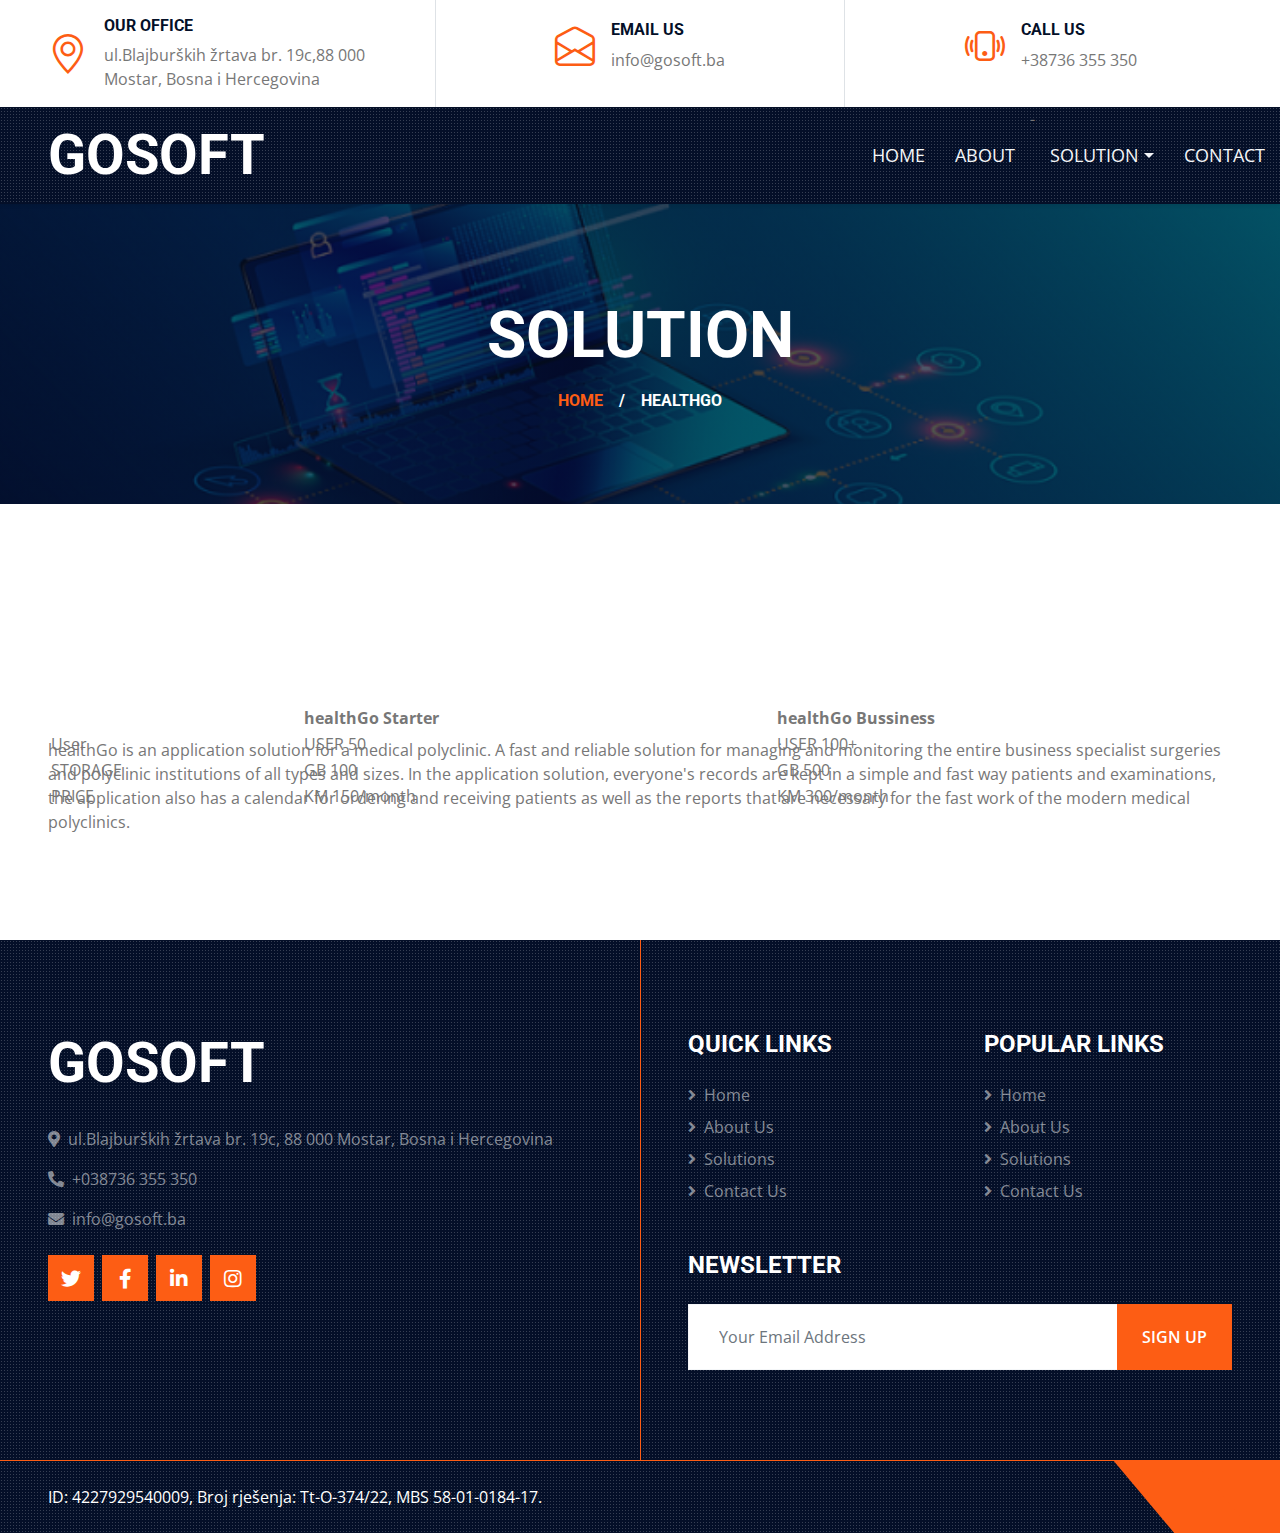
<file: blog.html>
<!DOCTYPE html>
<html lang="en">

<head>
    <meta charset="utf-8">
    <title>www.gosoft.ba</title>
    <meta content="width=device-width, initial-scale=1.0" name="viewport">
    <meta content="Free HTML Templates" name="keywords">
    <meta content="Free HTML Templates" name="description">

    <!-- Favicon -->
    <link href="img/favicon.ico" rel="icon">

    <!-- Google Web Fonts -->
    <link rel="preconnect" href="https://fonts.gstatic.com">
    <link href="https://fonts.googleapis.com/css2?family=Open+Sans:wght@400;600&family=Roboto:wght@500;700&display=swap" rel="stylesheet"> 

    <!-- Icon Font Stylesheet -->
    <link href="https://cdnjs.cloudflare.com/ajax/libs/font-awesome/5.15.0/css/all.min.css" rel="stylesheet">
    <link href="https://cdn.jsdelivr.net/npm/bootstrap-icons@1.4.1/font/bootstrap-icons.css" rel="stylesheet">

    <!-- Libraries Stylesheet -->
    <link href="lib/owlcarousel/assets/owl.carousel.min.css" rel="stylesheet">
    <link href="lib/tempusdominus/css/tempusdominus-bootstrap-4.min.css" rel="stylesheet" />
    <link href="lib/lightbox/css/lightbox.min.css" rel="stylesheet">

    <!-- Customized Bootstrap Stylesheet -->
    <link href="css/bootstrap.min.css" rel="stylesheet">

    <!-- Template Stylesheet -->
    <link href="css/style.css" rel="stylesheet">
</head>

<body>
    <!-- Topbar Start -->
    <div class="container-fluid px-5 d-none d-lg-block">
        <div class="row gx-5">
            <div class="col-lg-4 text-center py-3">
                <div class="d-inline-flex align-items-center">
                    <i class="bi bi-geo-alt fs-1 text-primary me-3"></i>
                    <div class="text-start">
                        <h6 class="text-uppercase fw-bold">Our Office</h6>
                        <span>ul.Blajburških žrtava br. 19c,88 000 Mostar, Bosna i Hercegovina</span>
                    </div>
                </div>
            </div>
            <div class="col-lg-4 text-center border-start border-end py-3">
                <div class="d-inline-flex align-items-center">
                    <i class="bi bi-envelope-open fs-1 text-primary me-3"></i>
                    <div class="text-start">
                        <h6 class="text-uppercase fw-bold">Email Us</h6>
                        <span>info@gosoft.ba</span>
                    </div>
                </div>
            </div>
            <div class="col-lg-4 text-center py-3">
                <div class="d-inline-flex align-items-center">
                    <i class="bi bi-phone-vibrate fs-1 text-primary me-3"></i>
                    <div class="text-start">
                        <h6 class="text-uppercase fw-bold">Call Us</h6>
                        <span>+38736 355 350</span>
                    </div>
                </div>
            </div>
        </div>
    </div>
    <!-- Topbar End -->


    <!-- Navbar Start -->
    <div class="container-fluid sticky-top bg-dark bg-light-radial shadow-sm px-5 pe-lg-0">
        <nav class="navbar navbar-expand-lg bg-dark bg-light-radial navbar-dark py-3 py-lg-0">
            <a href="index.html" class="navbar-brand">
                <h1 class="m-0 display-4 text-uppercase text-white"></i>GOSOFT</h1>
            </a>
            <button class="navbar-toggler" type="button" data-bs-toggle="collapse" data-bs-target="#navbarCollapse">
                <span class="navbar-toggler-icon"></span>
            </button>
            <div class="collapse navbar-collapse" id="navbarCollapse">
                <div class="navbar-nav ms-auto py-0">
                    <a href="index.html" class="nav-item nav-link">Home</a>
                    <a href="about.html" class="nav-item nav-link">About</a>
                    <!-- <a href="service.html" class="nav-item nav-link">Solution</a>-->
                    -<div class="nav-item dropdown">
                        <a href="#" class="nav-link dropdown-toggle" data-bs-toggle="dropdown">Solution</a>
                        <div class="dropdown-menu m-0">
                            <a href="project.html" class="dropdown-item">hrGO</a>
                            <a href="team.html" class="dropdown-item">eBuget</a>
                            <a href="testimonial.html" class="dropdown-item">LUNA</a>
                            <a href="blog.html" class="dropdown-item">healthGO</a>
                        </div>
                    </div>
                    <a href="contact.html" class="nav-item nav-link">Contact</a>
                  <!-- <a href="" class="nav-item nav-link bg-primary text-white px-5 ms-3 d-none d-lg-block">Get A Quote <i class="bi bi-arrow-right"></i></a>--> 
                </div>
            </div>
        </nav>
    </div>
    <!-- Navbar End -->


    <!-- Page Header Start -->
    <div class="container-fluid page-header">
        <h1 class="display-3 text-uppercase text-white mb-3">Solution</h1>
        <div class="d-inline-flex text-white">
            <h6 class="text-uppercase m-0"><a href="">Home</a></h6>
            <h6 class="text-white m-0 px-3">/</h6>
            <h6 class="text-uppercase text-white m-0">healthGO</h6>
        </div>
    </div>
    <!-- Page Header Start -->


    <!-- Blog Start -->
    <div class="container-fluid py-6 px-5">
        <div class="text-center mx-auto mb-5" style="max-width: 600px;">
        </div>
        <div class="row g-5">
            <table id="tabela2" border="0">
                <tr>
                    <br>
                    <br>
                    <th> </th>
                    <th>healthGo Starter</th>
                    <th>healthGo Bussiness</th>
                    </tr>
                    <br>
                    <tr>
                        <td>User</td>
                    
                        <td>USER 50</td>
                     
                        <td>USER 100+</td>
                     </tr>
                     <br>
                     <tr>
                        <td>STORAGE</td>
                       
                        <td>GB 100</td>
                        <td>GB 500</td>
                       
                    </tr>
                    <br>
                    <tr>
                        <td>PRICE</td>
                        
                        <td>KM 150/month</td>
                        <td>KM 300/month</td>
                    </tr>
    
               </table>
        </div>
        <br>
        <p>healthGo is an application solution for a medical polyclinic.
            A fast and reliable solution for managing and monitoring the entire business
            specialist surgeries and polyclinic institutions of all types and sizes.
            In the application solution, everyone's records are kept in a simple and fast way
            patients and examinations, the application also has a calendar for ordering and
            receiving patients as well as the reports that are necessary for the fast work of the modern
            medical polyclinics.</p>
    </div>
    <!-- Blog End -->
    

    <!-- Footer Start -->
    <div class="footer container-fluid position-relative bg-dark bg-light-radial text-white-50 py-6 px-5">
        <div class="row g-5">
            <div class="col-lg-6 pe-lg-5">
                <a href="index.html" class="navbar-brand">
                    <h1 class="m-0 display-4 text-uppercase text-white"></i>GOSOFT</h1>
                </a>
                <p><i class="fa fa-map-marker-alt me-2"></i>ul.Blajburških žrtava br. 19c, 88 000 Mostar, Bosna i Hercegovina</p>
                <p><i class="fa fa-phone-alt me-2"></i>+038736 355 350</p>
                <p><i class="fa fa-envelope me-2"></i>info@gosoft.ba</p>
                <div class="d-flex justify-content-start mt-4">
                    <a class="btn btn-lg btn-primary btn-lg-square rounded-0 me-2" href="#"><i class="fab fa-twitter"></i></a>
                    <a class="btn btn-lg btn-primary btn-lg-square rounded-0 me-2" href="#"><i class="fab fa-facebook-f"></i></a>
                    <a class="btn btn-lg btn-primary btn-lg-square rounded-0 me-2" href="#"><i class="fab fa-linkedin-in"></i></a>
                    <a class="btn btn-lg btn-primary btn-lg-square rounded-0" href="#"><i class="fab fa-instagram"></i></a>
                </div>
            </div>
            <div class="col-lg-6 ps-lg-5">
                <div class="row g-5">
                    <div class="col-sm-6">
                        <h4 class="text-white text-uppercase mb-4">Quick Links</h4>
                        <div class="d-flex flex-column justify-content-start">
                            <a class="text-white-50 mb-2" href="#"><i class="fa fa-angle-right me-2"></i>Home</a>
                            <a class="text-white-50 mb-2" href="#"><i class="fa fa-angle-right me-2"></i>About Us</a>
                            <a class="text-white-50 mb-2" href="#"><i class="fa fa-angle-right me-2"></i>Solutions</a>
                            <a class="text-white-50" href="#"><i class="fa fa-angle-right me-2"></i>Contact Us</a>
                        </div>
                    </div>
                    <div class="col-sm-6">
                        <h4 class="text-white text-uppercase mb-4">Popular Links</h4>
                        <div class="d-flex flex-column justify-content-start">
                            <a class="text-white-50 mb-2" href="#"><i class="fa fa-angle-right me-2"></i>Home</a>
                            <a class="text-white-50 mb-2" href="#"><i class="fa fa-angle-right me-2"></i>About Us</a>
                            <a class="text-white-50 mb-2" href="#"><i class="fa fa-angle-right me-2"></i>Solutions</a>
                            <a class="text-white-50" href="#"><i class="fa fa-angle-right me-2"></i>Contact Us</a>
                        </div>
                    </div>
                    <div class="col-sm-12">
                        <h4 class="text-white text-uppercase mb-4">Newsletter</h4>
                        <div class="w-100">
                            <div class="input-group">
                                <input type="text" class="form-control border-light" style="padding: 20px 30px;" placeholder="Your Email Address"><button class="btn btn-primary px-4">Sign Up</button>
                            </div>
                        </div>
                    </div>
                </div>
            </div>
        </div>
    </div>
    <div class="container-fluid bg-dark bg-light-radial text-white border-top border-primary px-0">
        <div class="d-flex flex-column flex-md-row justify-content-between">
            <div class="py-4 px-5 text-center text-md-start">
              <!--  <p class="mb-0">&copy; <a class="text-primary" href="#">Your Site Name</a>. All Rights Reserved.</p>-->
              <span>ID: 4227929540009, Broj rješenja: Tt-O-374/22, MBS 58-01-0184-17.</span>

            </div>
            <div class="py-4 px-5 bg-primary footer-shape position-relative text-center text-md-end">
             <!--   <p class="mb-0">Designed by <a class="text-dark" href="https://htmlcodex.com">HTML Codex</a></p>-->
            </div>
        </div>
    </div>
    <!-- Footer End -->


    <!-- Back to Top -->
    <a href="#" class="btn btn-lg btn-primary btn-lg-square back-to-top"><i class="bi bi-arrow-up"></i></a>


    <!-- JavaScript Libraries -->
    <script src="https://code.jquery.com/jquery-3.4.1.min.js"></script>
    <script src="https://cdn.jsdelivr.net/npm/bootstrap@5.0.0/dist/js/bootstrap.bundle.min.js"></script>
    <script src="lib/easing/easing.min.js"></script>
    <script src="lib/waypoints/waypoints.min.js"></script>
    <script src="lib/owlcarousel/owl.carousel.min.js"></script>
    <script src="lib/tempusdominus/js/moment.min.js"></script>
    <script src="lib/tempusdominus/js/moment-timezone.min.js"></script>
    <script src="lib/tempusdominus/js/tempusdominus-bootstrap-4.min.js"></script>
    <script src="lib/isotope/isotope.pkgd.min.js"></script>
    <script src="lib/lightbox/js/lightbox.min.js"></script>

    <!-- Template Javascript -->
    <script src="js/main.js"></script>
</body>

</html>
</file>
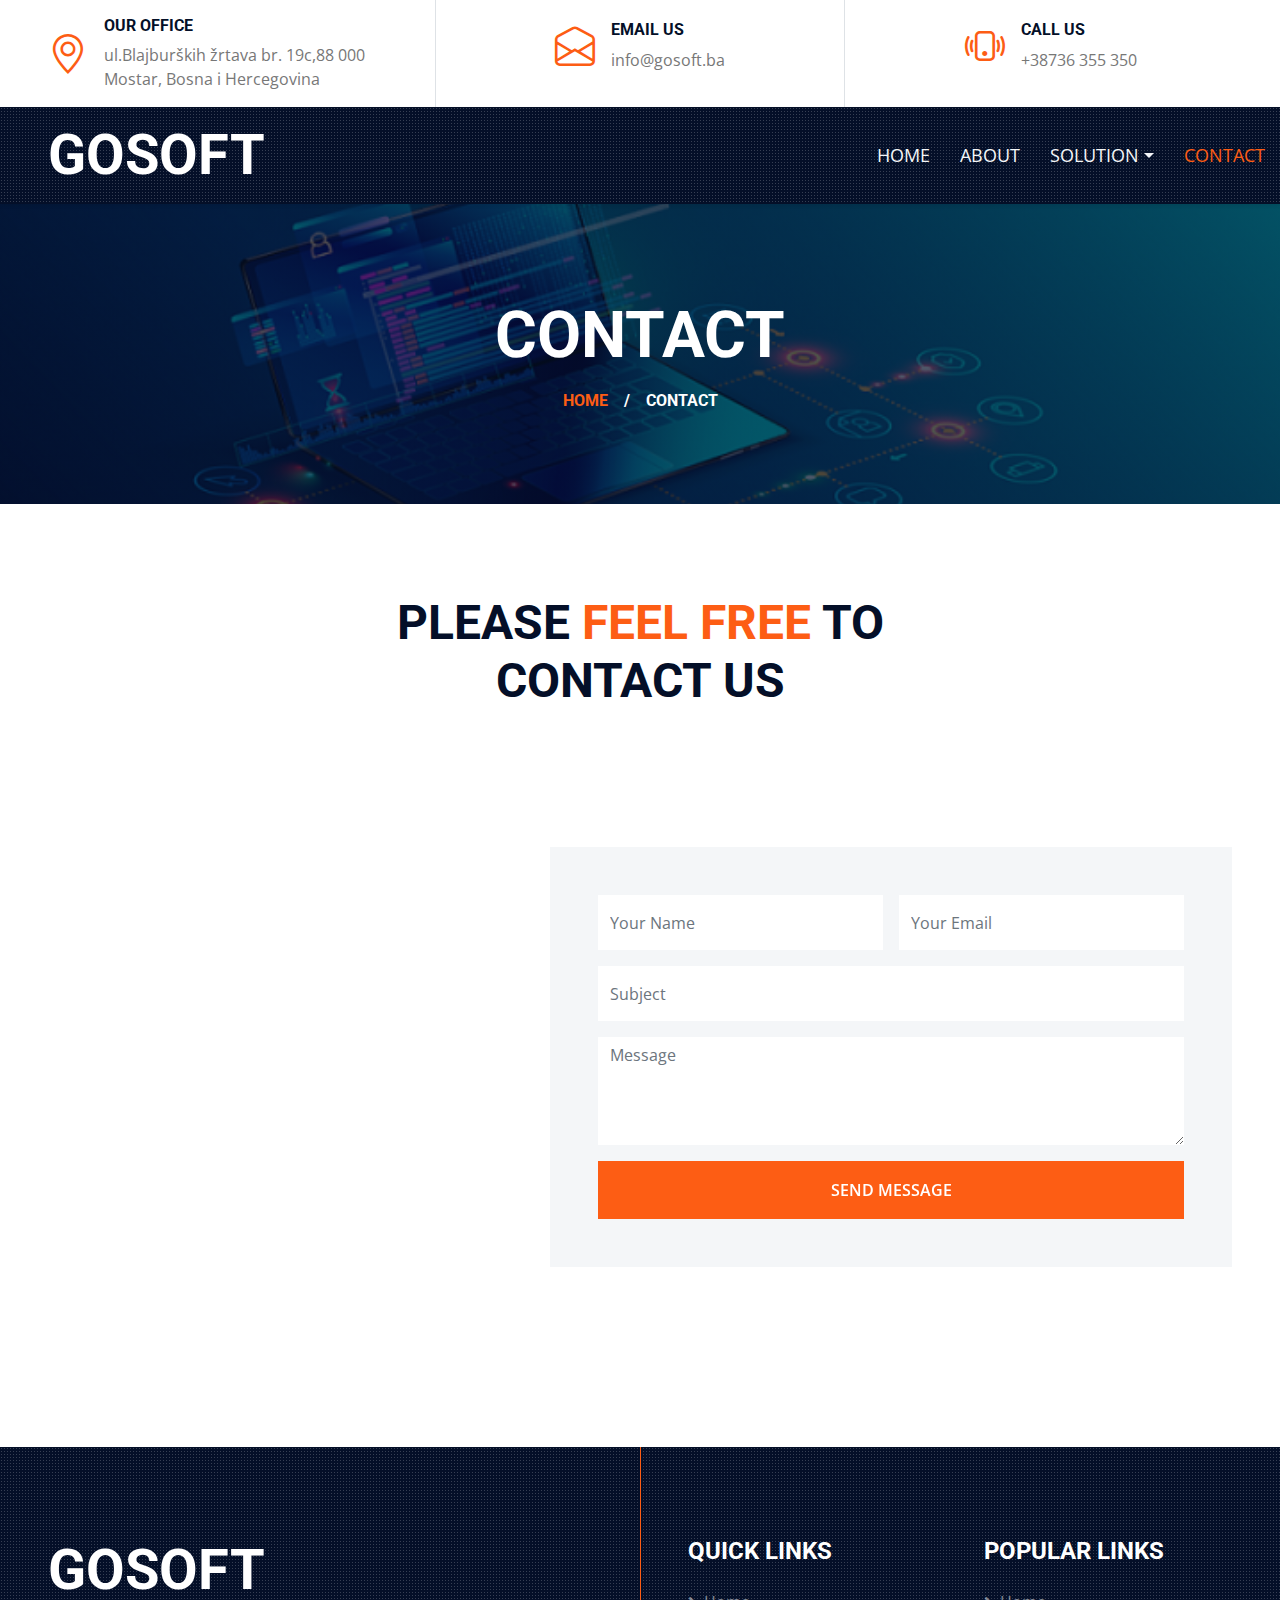
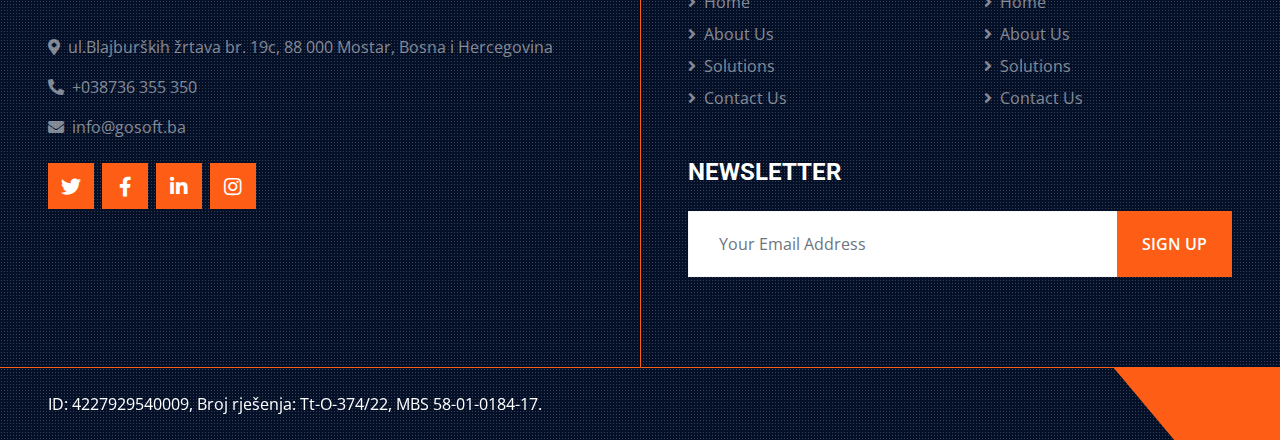
<file: contact.html>
<!DOCTYPE html>
<html lang="en">

<head>
    <meta charset="utf-8">
    <title>www.gosoft.ba</title>
    <meta content="width=device-width, initial-scale=1.0" name="viewport">
    <meta content="Free HTML Templates" name="keywords">
    <meta content="Free HTML Templates" name="description">

    <!-- Favicon -->
    <link href="img/favicon.ico" rel="icon">

    <!-- Google Web Fonts -->
    <link rel="preconnect" href="https://fonts.gstatic.com">
    <link href="https://fonts.googleapis.com/css2?family=Open+Sans:wght@400;600&family=Roboto:wght@500;700&display=swap" rel="stylesheet"> 

    <!-- Icon Font Stylesheet -->
    <link href="https://cdnjs.cloudflare.com/ajax/libs/font-awesome/5.15.0/css/all.min.css" rel="stylesheet">
    <link href="https://cdn.jsdelivr.net/npm/bootstrap-icons@1.4.1/font/bootstrap-icons.css" rel="stylesheet">

    <!-- Libraries Stylesheet -->
    <link href="lib/owlcarousel/assets/owl.carousel.min.css" rel="stylesheet">
    <link href="lib/tempusdominus/css/tempusdominus-bootstrap-4.min.css" rel="stylesheet" />
    <link href="lib/lightbox/css/lightbox.min.css" rel="stylesheet">

    <!-- Customized Bootstrap Stylesheet -->
    <link href="css/bootstrap.min.css" rel="stylesheet">

    <!-- Template Stylesheet -->
    <link href="css/style.css" rel="stylesheet">
</head>

<body>
    <!-- Topbar Start -->
    <div class="container-fluid px-5 d-none d-lg-block">
        <div class="row gx-5">
            <div class="col-lg-4 text-center py-3">
                <div class="d-inline-flex align-items-center">
                    <i class="bi bi-geo-alt fs-1 text-primary me-3"></i>
                    <div class="text-start">
                        <h6 class="text-uppercase fw-bold">Our Office</h6>
                        <span>ul.Blajburških žrtava br. 19c,88 000 Mostar, Bosna i Hercegovina</span>
                    </div>
                </div>
            </div>
            <div class="col-lg-4 text-center border-start border-end py-3">
                <div class="d-inline-flex align-items-center">
                    <i class="bi bi-envelope-open fs-1 text-primary me-3"></i>
                    <div class="text-start">
                        <h6 class="text-uppercase fw-bold">Email Us</h6>
                        <span>info@gosoft.ba</span>
                    </div>
                </div>
            </div>
            <div class="col-lg-4 text-center py-3">
                <div class="d-inline-flex align-items-center">
                    <i class="bi bi-phone-vibrate fs-1 text-primary me-3"></i>
                    <div class="text-start">
                        <h6 class="text-uppercase fw-bold">Call Us</h6>
                        <span>+38736 355 350</span>
                    </div>
                </div>
            </div>
        </div>
    </div>
    <!-- Topbar End -->


    <!-- Navbar Start -->
    <div class="container-fluid sticky-top bg-dark bg-light-radial shadow-sm px-5 pe-lg-0">
        <nav class="navbar navbar-expand-lg bg-dark bg-light-radial navbar-dark py-3 py-lg-0">
            <a href="index.html" class="navbar-brand">
                <h1 class="m-0 display-4 text-uppercase text-white"></i>GOSOFT</h1>
            </a>
            <button class="navbar-toggler" type="button" data-bs-toggle="collapse" data-bs-target="#navbarCollapse">
                <span class="navbar-toggler-icon"></span>
            </button>
            <div class="collapse navbar-collapse" id="navbarCollapse">
                <div class="navbar-nav ms-auto py-0">
                    <a href="index.html" class="nav-item nav-link">Home</a>
                    <a href="about.html" class="nav-item nav-link">About</a>
                  <!--  <a href="service.html" class="nav-item nav-link">Service</a>-->
                    <div class="nav-item dropdown">
                        <a href="#" class="nav-link dropdown-toggle" data-bs-toggle="dropdown">Solution</a>
                        <div class="dropdown-menu m-0">
                            <a href="project.html" class="dropdown-item">hrGO</a>
                            <a href="team.html" class="dropdown-item">eBuget</a>
                            <a href="testimonial.html" class="dropdown-item">LUNA</a>
                            <a href="blog.html" class="dropdown-item">healthGO</a>
                        </div>
                    </div>
                    <a href="contact.html" class="nav-item nav-link active">Contact</a>
                 <!--   <a href="" class="nav-item nav-link bg-primary text-white px-5 ms-3 d-none d-lg-block">Get A Quote <i class="bi bi-arrow-right"></i></a>-->
                </div>
            </div>
        </nav>
    </div>
    <!-- Navbar End -->


    <!-- Page Header Start -->
    <div class="container-fluid page-header">
        <h1 class="display-3 text-uppercase text-white mb-3">Contact</h1>
        <div class="d-inline-flex text-white">
            <h6 class="text-uppercase m-0"><a href="">Home</a></h6>
            <h6 class="text-white m-0 px-3">/</h6>
            <h6 class="text-uppercase text-white m-0">Contact</h6>
        </div>
    </div>
    <!-- Page Header Start -->


    <!-- Contact Start -->
    <div class="container-fluid py-6 px-5">
        <div class="text-center mx-auto mb-5" style="max-width: 600px;">
            <h1 class="display-5 text-uppercase mb-4">Please <span class="text-primary">Feel Free</span> To Contact Us</h1>
        </div>
        <div class="row gx-0 align-items-center">
            <div class="col-lg-6 mb-5 mb-lg-0" style="height: 600px;">
                <iframe src="https://www.google.com/maps/embed?pb=!1m14!1m8!1m3!1d46428.66642552347!2d17.7862211!3d43.3395487!3m2!1i1024!2i768!4f13.1!3m3!1m2!1s0x134b43a43b6340a9%3A0x14f32b2d4e37c5a!2sMostar%2088000!5e0!3m2!1sen!2sba!4v1666632564426!5m2!1sen!2sba" width="600" height="450" style="border:0;" allowfullscreen="" loading="lazy" referrerpolicy="no-referrer-when-downgrade"></iframe>
            </div>
            <div class="col-lg-6">
                <div class="contact-form bg-light p-5">
                    <div class="row g-3">
                        <div class="col-12 col-sm-6">
                            <input type="text" class="form-control border-0" placeholder="Your Name" style="height: 55px;">
                        </div>
                        <div class="col-12 col-sm-6">
                            <input type="email" class="form-control border-0" placeholder="Your Email" style="height: 55px;">
                        </div>
                        <div class="col-12">
                            <input type="text" class="form-control border-0" placeholder="Subject" style="height: 55px;">
                        </div>
                        <div class="col-12">
                            <textarea class="form-control border-0" rows="4" placeholder="Message"></textarea>
                        </div>
                        <div class="col-12">
                            <button class="btn btn-primary w-100 py-3" type="submit">Send Message</button>
                        </div>
                    </div>
                </div>
            </div>
        </div>
    </div>
    <!-- Contact End -->


    <!-- Footer Start -->
    <div class="footer container-fluid position-relative bg-dark bg-light-radial text-white-50 py-6 px-5">
        <div class="row g-5">
            <div class="col-lg-6 pe-lg-5">
                <a href="index.html" class="navbar-brand">
                    <h1 class="m-0 display-4 text-uppercase text-white"></i>GOSOFT</h1>
                </a>
                <p><i class="fa fa-map-marker-alt me-2"></i>ul.Blajburških žrtava br. 19c, 88 000 Mostar, Bosna i Hercegovina</p>
                <p><i class="fa fa-phone-alt me-2"></i>+038736 355 350</p>
                <p><i class="fa fa-envelope me-2"></i>info@gosoft.ba</p>
                <div class="d-flex justify-content-start mt-4">
                    <a class="btn btn-lg btn-primary btn-lg-square rounded-0 me-2" href="#"><i class="fab fa-twitter"></i></a>
                    <a class="btn btn-lg btn-primary btn-lg-square rounded-0 me-2" href="#"><i class="fab fa-facebook-f"></i></a>
                    <a class="btn btn-lg btn-primary btn-lg-square rounded-0 me-2" href="#"><i class="fab fa-linkedin-in"></i></a>
                    <a class="btn btn-lg btn-primary btn-lg-square rounded-0" href="#"><i class="fab fa-instagram"></i></a>
                </div>
            </div>
            <div class="col-lg-6 ps-lg-5">
                <div class="row g-5">
                    <div class="col-sm-6">
                        <h4 class="text-white text-uppercase mb-4">Quick Links</h4>
                        <div class="d-flex flex-column justify-content-start">
                            <a class="text-white-50 mb-2" href="#"><i class="fa fa-angle-right me-2"></i>Home</a>
                            <a class="text-white-50 mb-2" href="#"><i class="fa fa-angle-right me-2"></i>About Us</a>
                            <a class="text-white-50 mb-2" href="#"><i class="fa fa-angle-right me-2"></i>Solutions</a>
                            <a class="text-white-50" href="#"><i class="fa fa-angle-right me-2"></i>Contact Us</a>
                        </div>
                    </div>
                    <div class="col-sm-6">
                        <h4 class="text-white text-uppercase mb-4">Popular Links</h4>
                        <div class="d-flex flex-column justify-content-start">
                            <a class="text-white-50 mb-2" href="#"><i class="fa fa-angle-right me-2"></i>Home</a>
                            <a class="text-white-50 mb-2" href="#"><i class="fa fa-angle-right me-2"></i>About Us</a>
                            <a class="text-white-50 mb-2" href="#"><i class="fa fa-angle-right me-2"></i>Solutions</a>
                            <a class="text-white-50" href="#"><i class="fa fa-angle-right me-2"></i>Contact Us</a>
                        </div>
                    </div>
                    <div class="col-sm-12">
                        <h4 class="text-white text-uppercase mb-4">Newsletter</h4>
                        <div class="w-100">
                            <div class="input-group">
                                <input type="text" class="form-control border-light" style="padding: 20px 30px;" placeholder="Your Email Address"><button class="btn btn-primary px-4">Sign Up</button>
                            </div>
                        </div>
                    </div>
                </div>
            </div>
        </div>
    </div>
    <div class="container-fluid bg-dark bg-light-radial text-white border-top border-primary px-0">
        <div class="d-flex flex-column flex-md-row justify-content-between">
            <div class="py-4 px-5 text-center text-md-start">
              <!--  <p class="mb-0">&copy; <a class="text-primary" href="#">Your Site Name</a>. All Rights Reserved.</p>-->
              <span>ID: 4227929540009, Broj rješenja: Tt-O-374/22, MBS 58-01-0184-17.</span>

            </div>
            <div class="py-4 px-5 bg-primary footer-shape position-relative text-center text-md-end">
             <!--   <p class="mb-0">Designed by <a class="text-dark" href="https://htmlcodex.com">HTML Codex</a></p>-->
            </div>
        </div>
    </div>
    <!-- Footer End -->


    <!-- Back to Top -->
    <a href="#" class="btn btn-lg btn-primary btn-lg-square back-to-top"><i class="bi bi-arrow-up"></i></a>


    <!-- JavaScript Libraries -->
    <script src="https://code.jquery.com/jquery-3.4.1.min.js"></script>
    <script src="https://cdn.jsdelivr.net/npm/bootstrap@5.0.0/dist/js/bootstrap.bundle.min.js"></script>
    <script src="lib/easing/easing.min.js"></script>
    <script src="lib/waypoints/waypoints.min.js"></script>
    <script src="lib/owlcarousel/owl.carousel.min.js"></script>
    <script src="lib/tempusdominus/js/moment.min.js"></script>
    <script src="lib/tempusdominus/js/moment-timezone.min.js"></script>
    <script src="lib/tempusdominus/js/tempusdominus-bootstrap-4.min.js"></script>
    <script src="lib/isotope/isotope.pkgd.min.js"></script>
    <script src="lib/lightbox/js/lightbox.min.js"></script>

    <!-- Template Javascript -->
    <script src="js/main.js"></script>
</body>

</html>
</file>
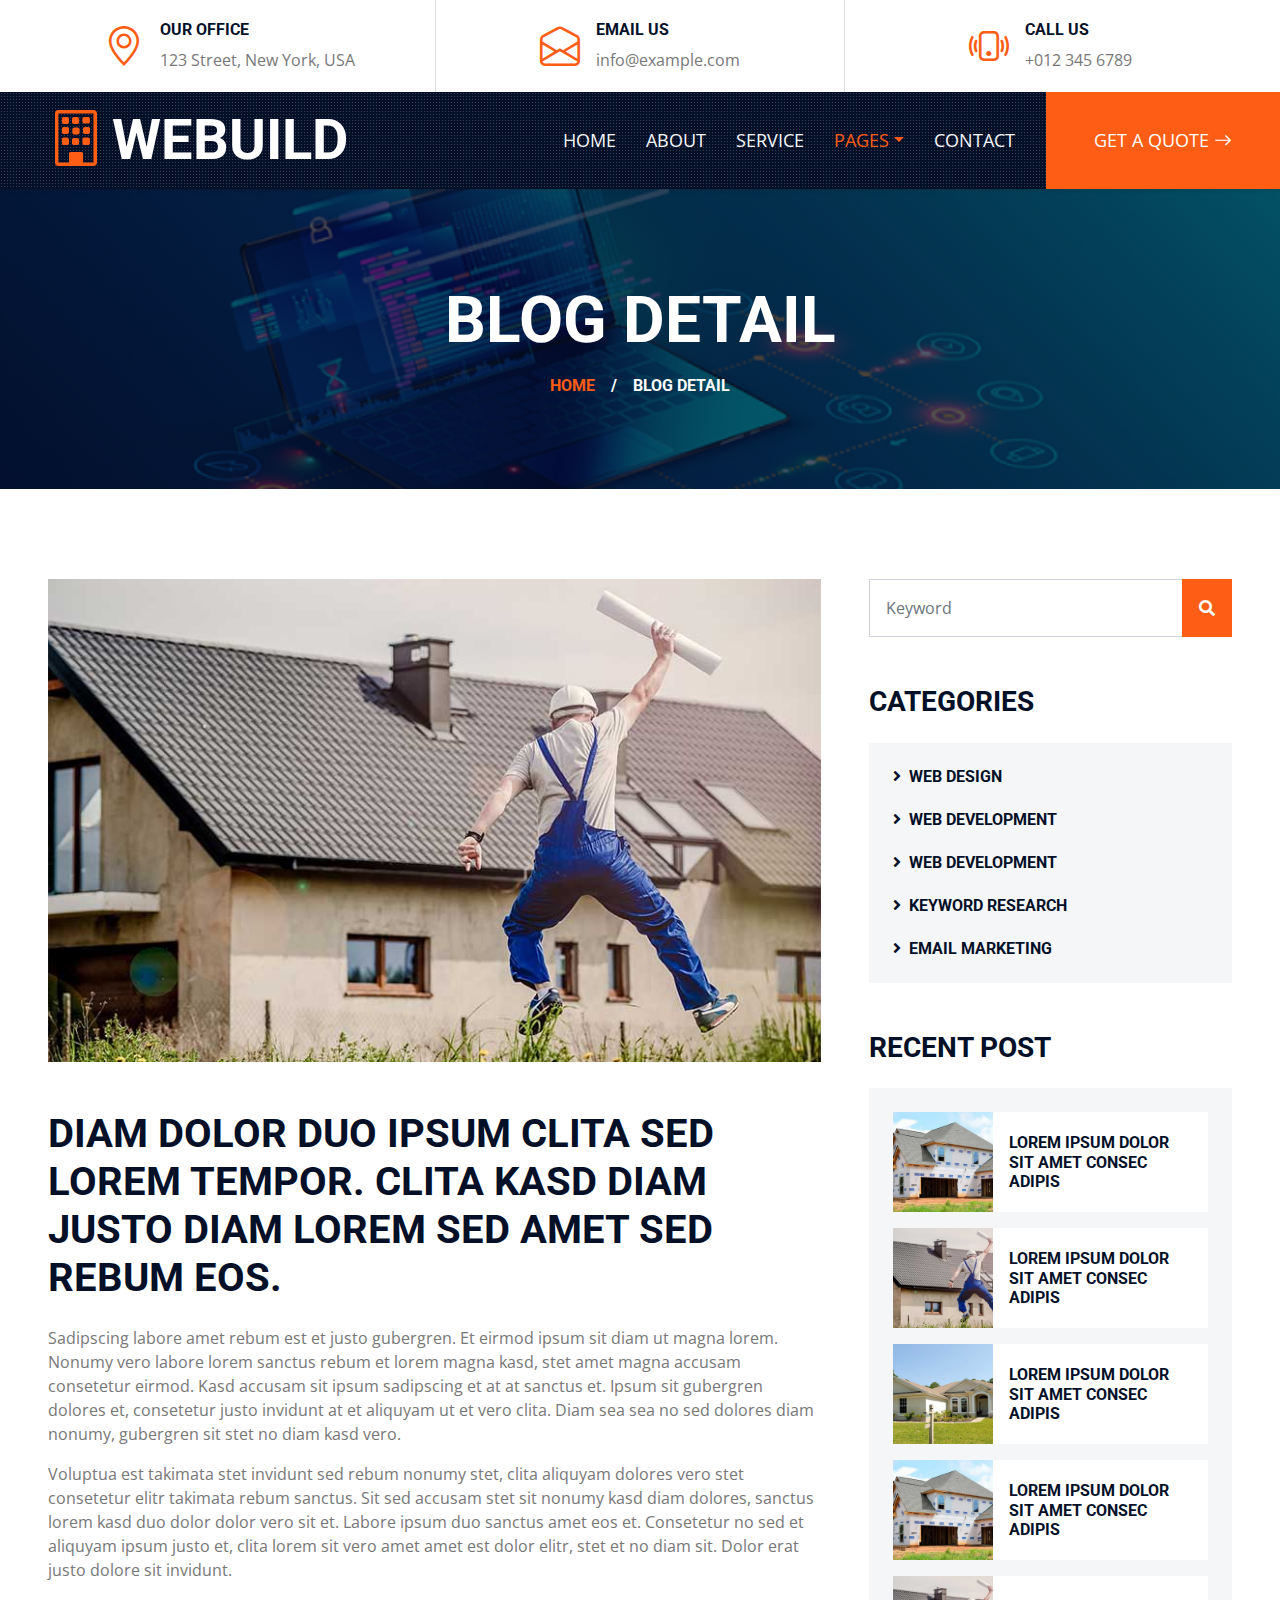
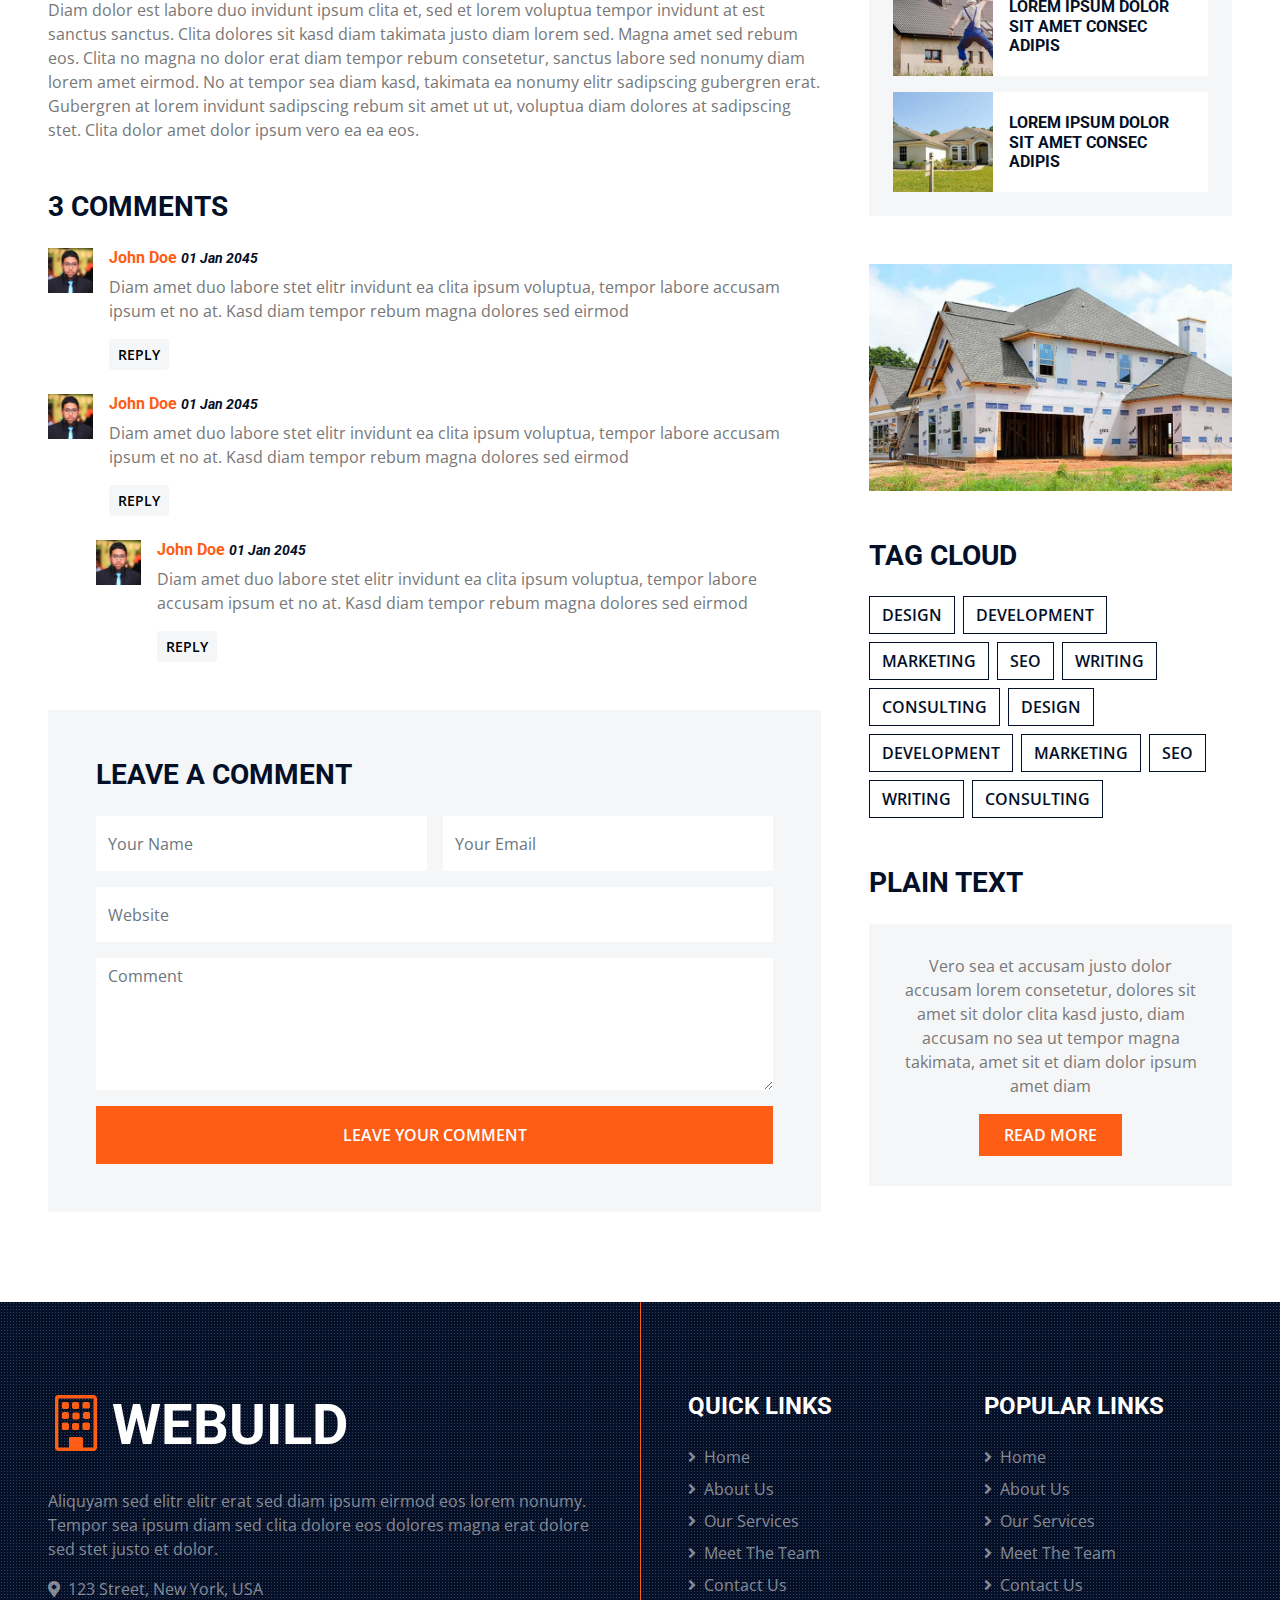
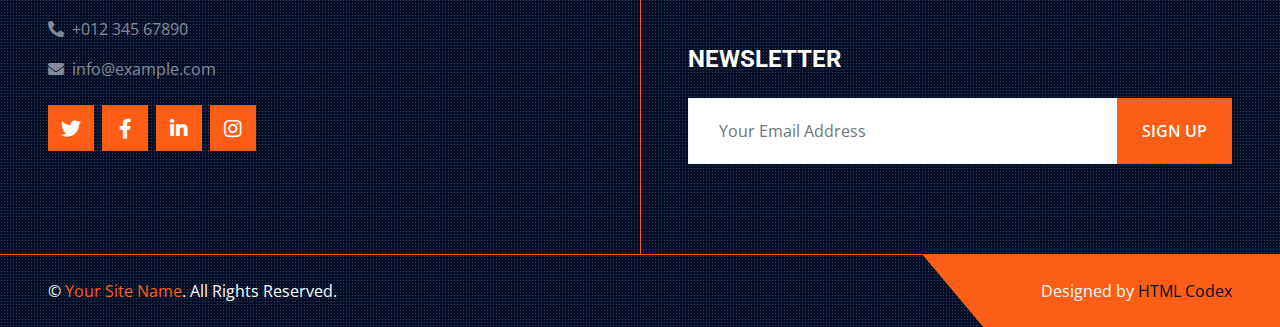
<file: detail.html>
<!DOCTYPE html>
<html lang="en">

<head>
    <meta charset="utf-8">
    <title>WEBUILD -  Construction Company Website Template Free</title>
    <meta content="width=device-width, initial-scale=1.0" name="viewport">
    <meta content="Free HTML Templates" name="keywords">
    <meta content="Free HTML Templates" name="description">

    <!-- Favicon -->
    <link href="img/favicon.ico" rel="icon">

    <!-- Google Web Fonts -->
    <link rel="preconnect" href="https://fonts.gstatic.com">
    <link href="https://fonts.googleapis.com/css2?family=Open+Sans:wght@400;600&family=Roboto:wght@500;700&display=swap" rel="stylesheet"> 

    <!-- Icon Font Stylesheet -->
    <link href="https://cdnjs.cloudflare.com/ajax/libs/font-awesome/5.15.0/css/all.min.css" rel="stylesheet">
    <link href="https://cdn.jsdelivr.net/npm/bootstrap-icons@1.4.1/font/bootstrap-icons.css" rel="stylesheet">

    <!-- Libraries Stylesheet -->
    <link href="lib/owlcarousel/assets/owl.carousel.min.css" rel="stylesheet">
    <link href="lib/tempusdominus/css/tempusdominus-bootstrap-4.min.css" rel="stylesheet" />
    <link href="lib/lightbox/css/lightbox.min.css" rel="stylesheet">

    <!-- Customized Bootstrap Stylesheet -->
    <link href="css/bootstrap.min.css" rel="stylesheet">

    <!-- Template Stylesheet -->
    <link href="css/style.css" rel="stylesheet">
</head>

<body>
    <!-- Topbar Start -->
    <div class="container-fluid px-5 d-none d-lg-block">
        <div class="row gx-5">
            <div class="col-lg-4 text-center py-3">
                <div class="d-inline-flex align-items-center">
                    <i class="bi bi-geo-alt fs-1 text-primary me-3"></i>
                    <div class="text-start">
                        <h6 class="text-uppercase fw-bold">Our Office</h6>
                        <span>123 Street, New York, USA</span>
                    </div>
                </div>
            </div>
            <div class="col-lg-4 text-center border-start border-end py-3">
                <div class="d-inline-flex align-items-center">
                    <i class="bi bi-envelope-open fs-1 text-primary me-3"></i>
                    <div class="text-start">
                        <h6 class="text-uppercase fw-bold">Email Us</h6>
                        <span>info@example.com</span>
                    </div>
                </div>
            </div>
            <div class="col-lg-4 text-center py-3">
                <div class="d-inline-flex align-items-center">
                    <i class="bi bi-phone-vibrate fs-1 text-primary me-3"></i>
                    <div class="text-start">
                        <h6 class="text-uppercase fw-bold">Call Us</h6>
                        <span>+012 345 6789</span>
                    </div>
                </div>
            </div>
        </div>
    </div>
    <!-- Topbar End -->


    <!-- Navbar Start -->
    <div class="container-fluid sticky-top bg-dark bg-light-radial shadow-sm px-5 pe-lg-0">
        <nav class="navbar navbar-expand-lg bg-dark bg-light-radial navbar-dark py-3 py-lg-0">
            <a href="index.html" class="navbar-brand">
                <h1 class="m-0 display-4 text-uppercase text-white"><i class="bi bi-building text-primary me-2"></i>WEBUILD</h1>
            </a>
            <button class="navbar-toggler" type="button" data-bs-toggle="collapse" data-bs-target="#navbarCollapse">
                <span class="navbar-toggler-icon"></span>
            </button>
            <div class="collapse navbar-collapse" id="navbarCollapse">
                <div class="navbar-nav ms-auto py-0">
                    <a href="index.html" class="nav-item nav-link">Home</a>
                    <a href="about.html" class="nav-item nav-link">About</a>
                    <a href="service.html" class="nav-item nav-link">Service</a>
                    <div class="nav-item dropdown">
                        <a href="#" class="nav-link dropdown-toggle active" data-bs-toggle="dropdown">Pages</a>
                        <div class="dropdown-menu m-0">
                            <a href="project.html" class="dropdown-item">Our Project</a>
                            <a href="team.html" class="dropdown-item">The Team</a>
                            <a href="testimonial.html" class="dropdown-item">Testimonial</a>
                            <a href="blog.html" class="dropdown-item">Blog Grid</a>
                            <a href="detail.html" class="dropdown-item active">Blog Detail</a>
                        </div>
                    </div>
                    <a href="contact.html" class="nav-item nav-link">Contact</a>
                    <a href="" class="nav-item nav-link bg-primary text-white px-5 ms-3 d-none d-lg-block">Get A Quote <i class="bi bi-arrow-right"></i></a>
                </div>
            </div>
        </nav>
    </div>
    <!-- Navbar End -->


    <!-- Page Header Start -->
    <div class="container-fluid page-header">
        <h1 class="display-3 text-uppercase text-white mb-3">Blog Detail</h1>
        <div class="d-inline-flex text-white">
            <h6 class="text-uppercase m-0"><a href="">Home</a></h6>
            <h6 class="text-white m-0 px-3">/</h6>
            <h6 class="text-uppercase text-white m-0">Blog Detail</h6>
        </div>
    </div>
    <!-- Page Header Start -->


    <!-- Blog Start -->
    <div class="container-fluid py-6 px-5">
        <div class="row g-5">
            <div class="col-lg-8">
                <!-- Blog Detail Start -->
                <div class="mb-5">
                    <img class="img-fluid w-100 rounded mb-5" src="img/blog-2.jpg" alt="">
                    <h1 class="text-uppercase mb-4">Diam dolor duo ipsum clita sed lorem tempor. Clita kasd diam justo diam
                        lorem sed amet sed rebum eos.</h1>
                    <p>Sadipscing labore amet rebum est et justo gubergren. Et eirmod ipsum sit diam ut
                        magna lorem. Nonumy vero labore lorem sanctus rebum et lorem magna kasd, stet
                        amet magna accusam consetetur eirmod. Kasd accusam sit ipsum sadipscing et at at
                        sanctus et. Ipsum sit gubergren dolores et, consetetur justo invidunt at et
                        aliquyam ut et vero clita. Diam sea sea no sed dolores diam nonumy, gubergren
                        sit stet no diam kasd vero.</p>
                    <p>Voluptua est takimata stet invidunt sed rebum nonumy stet, clita aliquyam dolores
                        vero stet consetetur elitr takimata rebum sanctus. Sit sed accusam stet sit
                        nonumy kasd diam dolores, sanctus lorem kasd duo dolor dolor vero sit et. Labore
                        ipsum duo sanctus amet eos et. Consetetur no sed et aliquyam ipsum justo et,
                        clita lorem sit vero amet amet est dolor elitr, stet et no diam sit. Dolor erat
                        justo dolore sit invidunt.</p>
                    <p>Diam dolor est labore duo invidunt ipsum clita et, sed et lorem voluptua tempor
                        invidunt at est sanctus sanctus. Clita dolores sit kasd diam takimata justo diam
                        lorem sed. Magna amet sed rebum eos. Clita no magna no dolor erat diam tempor
                        rebum consetetur, sanctus labore sed nonumy diam lorem amet eirmod. No at tempor
                        sea diam kasd, takimata ea nonumy elitr sadipscing gubergren erat. Gubergren at
                        lorem invidunt sadipscing rebum sit amet ut ut, voluptua diam dolores at
                        sadipscing stet. Clita dolor amet dolor ipsum vero ea ea eos.</p>
                </div>
                <!-- Blog Detail End -->

                <!-- Comment List Start -->
                <div class="mb-5">
                    <h3 class="text-uppercase mb-4">3 Comments</h3>
                    <div class="d-flex mb-4">
                        <img src="img/user.jpg" class="img-fluid" style="width: 45px; height: 45px;">
                        <div class="ps-3">
                            <h6><a href="">John Doe</a> <small><i>01 Jan 2045</i></small></h6>
                            <p>Diam amet duo labore stet elitr invidunt ea clita ipsum voluptua, tempor labore
                                accusam ipsum et no at. Kasd diam tempor rebum magna dolores sed eirmod</p>
                            <button class="btn btn-sm btn-light">Reply</button>
                        </div>
                    </div>
                    <div class="d-flex mb-4">
                        <img src="img/user.jpg" class="img-fluid" style="width: 45px; height: 45px;">
                        <div class="ps-3">
                            <h6><a href="">John Doe</a> <small><i>01 Jan 2045</i></small></h6>
                            <p>Diam amet duo labore stet elitr invidunt ea clita ipsum voluptua, tempor labore
                                accusam ipsum et no at. Kasd diam tempor rebum magna dolores sed eirmod</p>
                            <button class="btn btn-sm btn-light">Reply</button>
                        </div>
                    </div>
                    <div class="d-flex ms-5 mb-4">
                        <img src="img/user.jpg" class="img-fluid" style="width: 45px; height: 45px;">
                        <div class="ps-3">
                            <h6><a href="">John Doe</a> <small><i>01 Jan 2045</i></small></h6>
                            <p>Diam amet duo labore stet elitr invidunt ea clita ipsum voluptua, tempor labore
                                accusam ipsum et no at. Kasd diam tempor rebum magna dolores sed eirmod</p>
                            <button class="btn btn-sm btn-light">Reply</button>
                        </div>
                    </div>
                </div>
                <!-- Comment List End -->

                <!-- Comment Form Start -->
                <div class="bg-light p-5">
                    <h3 class="text-uppercase mb-4">Leave a comment</h3>
                    <form>
                        <div class="row g-3">
                            <div class="col-12 col-sm-6">
                                <input type="text" class="form-control bg-white border-0" placeholder="Your Name" style="height: 55px;">
                            </div>
                            <div class="col-12 col-sm-6">
                                <input type="email" class="form-control bg-white border-0" placeholder="Your Email" style="height: 55px;">
                            </div>
                            <div class="col-12">
                                <input type="text" class="form-control bg-white border-0" placeholder="Website" style="height: 55px;">
                            </div>
                            <div class="col-12">
                                <textarea class="form-control bg-white border-0" rows="5" placeholder="Comment"></textarea>
                            </div>
                            <div class="col-12">
                                <button class="btn btn-primary w-100 py-3" type="submit">Leave Your Comment</button>
                            </div>
                        </div>
                    </form>
                </div>
                <!-- Comment Form End -->
            </div>

            <!-- Sidebar Start -->
            <div class="col-lg-4">
                <!-- Search Form Start -->
                <div class="mb-5">
                    <div class="input-group">
                        <input type="text" class="form-control p-3" placeholder="Keyword">
                        <button class="btn btn-primary px-3"><i class="fa fa-search"></i></button>
                    </div>
                </div>
                <!-- Search Form End -->

                <!-- Category Start -->
                <div class="mb-5">
                    <h3 class="text-uppercase mb-4">Categories</h3>
                    <div class="d-flex flex-column justify-content-start bg-light p-4">
                        <a class="h6 text-uppercase mb-4" href="#"><i class="fa fa-angle-right me-2"></i>Web Design</a>
                        <a class="h6 text-uppercase mb-4" href="#"><i class="fa fa-angle-right me-2"></i>Web Development</a>
                        <a class="h6 text-uppercase mb-4" href="#"><i class="fa fa-angle-right me-2"></i>Web Development</a>
                        <a class="h6 text-uppercase mb-4" href="#"><i class="fa fa-angle-right me-2"></i>Keyword Research</a>
                        <a class="h6 text-uppercase mb-0" href="#"><i class="fa fa-angle-right me-2"></i>Email Marketing</a>
                    </div>
                </div>
                <!-- Category End -->

                <!-- Recent Post Start -->
                <div class="mb-5">
                    <h3 class="text-uppercase mb-4">Recent Post</h3>
                    <div class="bg-light p-4">
                        <div class="d-flex mb-3">
                            <img class="img-fluid" src="img/blog-1.jpg" style="width: 100px; height: 100px; object-fit: cover;" alt="">
                            <a href="" class="h6 d-flex align-items-center bg-white text-uppercase px-3 mb-0">Lorem ipsum dolor sit amet consec adipis
                            </a>
                        </div>
                        <div class="d-flex mb-3">
                            <img class="img-fluid" src="img/blog-2.jpg" style="width: 100px; height: 100px; object-fit: cover;" alt="">
                            <a href="" class="h6 d-flex align-items-center bg-white text-uppercase px-3 mb-0">Lorem ipsum dolor sit amet consec adipis
                            </a>
                        </div>
                        <div class="d-flex mb-3">
                            <img class="img-fluid" src="img/blog-3.jpg" style="width: 100px; height: 100px; object-fit: cover;" alt="">
                            <a href="" class="h6 d-flex align-items-center bg-white text-uppercase px-3 mb-0">Lorem ipsum dolor sit amet consec adipis
                            </a>
                        </div>
                        <div class="d-flex mb-3">
                            <img class="img-fluid" src="img/blog-1.jpg" style="width: 100px; height: 100px; object-fit: cover;" alt="">
                            <a href="" class="h6 d-flex align-items-center bg-white text-uppercase px-3 mb-0">Lorem ipsum dolor sit amet consec adipis
                            </a>
                        </div>
                        <div class="d-flex mb-3">
                            <img class="img-fluid" src="img/blog-2.jpg" style="width: 100px; height: 100px; object-fit: cover;" alt="">
                            <a href="" class="h6 d-flex align-items-center bg-white text-uppercase px-3 mb-0">Lorem ipsum dolor sit amet consec adipis
                            </a>
                        </div>
                        <div class="d-flex">
                            <img class="img-fluid" src="img/blog-3.jpg" style="width: 100px; height: 100px; object-fit: cover;" alt="">
                            <a href="" class="h6 d-flex align-items-center bg-white text-uppercase px-3 mb-0">Lorem ipsum dolor sit amet consec adipis
                            </a>
                        </div>
                    </div>
                </div>
                <!-- Recent Post End -->

                <!-- Image Start -->
                <div class="mb-5">
                    <img src="img/blog-1.jpg" alt="" class="img-fluid rounded">
                </div>
                <!-- Image End -->

                <!-- Tags Start -->
                <div class="mb-5">
                    <h3 class="text-uppercase mb-4">Tag Cloud</h3>
                    <div class="d-flex flex-wrap m-n1">
                        <a href="" class="btn btn-outline-dark m-1">Design</a>
                        <a href="" class="btn btn-outline-dark m-1">Development</a>
                        <a href="" class="btn btn-outline-dark m-1">Marketing</a>
                        <a href="" class="btn btn-outline-dark m-1">SEO</a>
                        <a href="" class="btn btn-outline-dark m-1">Writing</a>
                        <a href="" class="btn btn-outline-dark m-1">Consulting</a>
                        <a href="" class="btn btn-outline-dark m-1">Design</a>
                        <a href="" class="btn btn-outline-dark m-1">Development</a>
                        <a href="" class="btn btn-outline-dark m-1">Marketing</a>
                        <a href="" class="btn btn-outline-dark m-1">SEO</a>
                        <a href="" class="btn btn-outline-dark m-1">Writing</a>
                        <a href="" class="btn btn-outline-dark m-1">Consulting</a>
                    </div>
                </div>
                <!-- Tags End -->

                <!-- Plain Text Start -->
                <div>
                    <h3 class="text-uppercase mb-4">Plain Text</h3>
                    <div class="bg-light rounded text-center" style="padding: 30px;">
                        <p>Vero sea et accusam justo dolor accusam lorem consetetur, dolores sit amet sit dolor clita kasd justo, diam accusam no sea ut tempor magna takimata, amet sit et diam dolor ipsum amet diam</p>
                        <a href="" class="btn btn-primary py-2 px-4">Read More</a>
                    </div>
                </div>
                <!-- Plain Text End -->
            </div>
            <!-- Sidebar End -->
        </div>
    </div>
    <!-- Blog End -->


    <!-- Footer Start -->
    <div class="footer container-fluid position-relative bg-dark bg-light-radial text-white-50 py-6 px-5">
        <div class="row g-5">
            <div class="col-lg-6 pe-lg-5">
                <a href="index.html" class="navbar-brand">
                    <h1 class="m-0 display-4 text-uppercase text-white"><i class="bi bi-building text-primary me-2"></i>WEBUILD</h1>
                </a>
                <p>Aliquyam sed elitr elitr erat sed diam ipsum eirmod eos lorem nonumy. Tempor sea ipsum diam  sed clita dolore eos dolores magna erat dolore sed stet justo et dolor.</p>
                <p><i class="fa fa-map-marker-alt me-2"></i>123 Street, New York, USA</p>
                <p><i class="fa fa-phone-alt me-2"></i>+012 345 67890</p>
                <p><i class="fa fa-envelope me-2"></i>info@example.com</p>
                <div class="d-flex justify-content-start mt-4">
                    <a class="btn btn-lg btn-primary btn-lg-square rounded-0 me-2" href="#"><i class="fab fa-twitter"></i></a>
                    <a class="btn btn-lg btn-primary btn-lg-square rounded-0 me-2" href="#"><i class="fab fa-facebook-f"></i></a>
                    <a class="btn btn-lg btn-primary btn-lg-square rounded-0 me-2" href="#"><i class="fab fa-linkedin-in"></i></a>
                    <a class="btn btn-lg btn-primary btn-lg-square rounded-0" href="#"><i class="fab fa-instagram"></i></a>
                </div>
            </div>
            <div class="col-lg-6 ps-lg-5">
                <div class="row g-5">
                    <div class="col-sm-6">
                        <h4 class="text-white text-uppercase mb-4">Quick Links</h4>
                        <div class="d-flex flex-column justify-content-start">
                            <a class="text-white-50 mb-2" href="#"><i class="fa fa-angle-right me-2"></i>Home</a>
                            <a class="text-white-50 mb-2" href="#"><i class="fa fa-angle-right me-2"></i>About Us</a>
                            <a class="text-white-50 mb-2" href="#"><i class="fa fa-angle-right me-2"></i>Our Services</a>
                            <a class="text-white-50 mb-2" href="#"><i class="fa fa-angle-right me-2"></i>Meet The Team</a>
                            <a class="text-white-50" href="#"><i class="fa fa-angle-right me-2"></i>Contact Us</a>
                        </div>
                    </div>
                    <div class="col-sm-6">
                        <h4 class="text-white text-uppercase mb-4">Popular Links</h4>
                        <div class="d-flex flex-column justify-content-start">
                            <a class="text-white-50 mb-2" href="#"><i class="fa fa-angle-right me-2"></i>Home</a>
                            <a class="text-white-50 mb-2" href="#"><i class="fa fa-angle-right me-2"></i>About Us</a>
                            <a class="text-white-50 mb-2" href="#"><i class="fa fa-angle-right me-2"></i>Our Services</a>
                            <a class="text-white-50 mb-2" href="#"><i class="fa fa-angle-right me-2"></i>Meet The Team</a>
                            <a class="text-white-50" href="#"><i class="fa fa-angle-right me-2"></i>Contact Us</a>
                        </div>
                    </div>
                    <div class="col-sm-12">
                        <h4 class="text-white text-uppercase mb-4">Newsletter</h4>
                        <div class="w-100">
                            <div class="input-group">
                                <input type="text" class="form-control border-light" style="padding: 20px 30px;" placeholder="Your Email Address"><button class="btn btn-primary px-4">Sign Up</button>
                            </div>
                        </div>
                    </div>
                </div>
            </div>
        </div>
    </div>
    <div class="container-fluid bg-dark bg-light-radial text-white border-top border-primary px-0">
        <div class="d-flex flex-column flex-md-row justify-content-between">
            <div class="py-4 px-5 text-center text-md-start">
                <p class="mb-0">&copy; <a class="text-primary" href="#">Your Site Name</a>. All Rights Reserved.</p>
            </div>
            <div class="py-4 px-5 bg-primary footer-shape position-relative text-center text-md-end">
                <p class="mb-0">Designed by <a class="text-dark" href="https://htmlcodex.com">HTML Codex</a></p>
            </div>
        </div>
    </div>
    <!-- Footer End -->


    <!-- Back to Top -->
    <a href="#" class="btn btn-lg btn-primary btn-lg-square back-to-top"><i class="bi bi-arrow-up"></i></a>


    <!-- JavaScript Libraries -->
    <script src="https://code.jquery.com/jquery-3.4.1.min.js"></script>
    <script src="https://cdn.jsdelivr.net/npm/bootstrap@5.0.0/dist/js/bootstrap.bundle.min.js"></script>
    <script src="lib/easing/easing.min.js"></script>
    <script src="lib/waypoints/waypoints.min.js"></script>
    <script src="lib/owlcarousel/owl.carousel.min.js"></script>
    <script src="lib/tempusdominus/js/moment.min.js"></script>
    <script src="lib/tempusdominus/js/moment-timezone.min.js"></script>
    <script src="lib/tempusdominus/js/tempusdominus-bootstrap-4.min.js"></script>
    <script src="lib/isotope/isotope.pkgd.min.js"></script>
    <script src="lib/lightbox/js/lightbox.min.js"></script>

    <!-- Template Javascript -->
    <script src="js/main.js"></script>
</body>

</html>
</file>
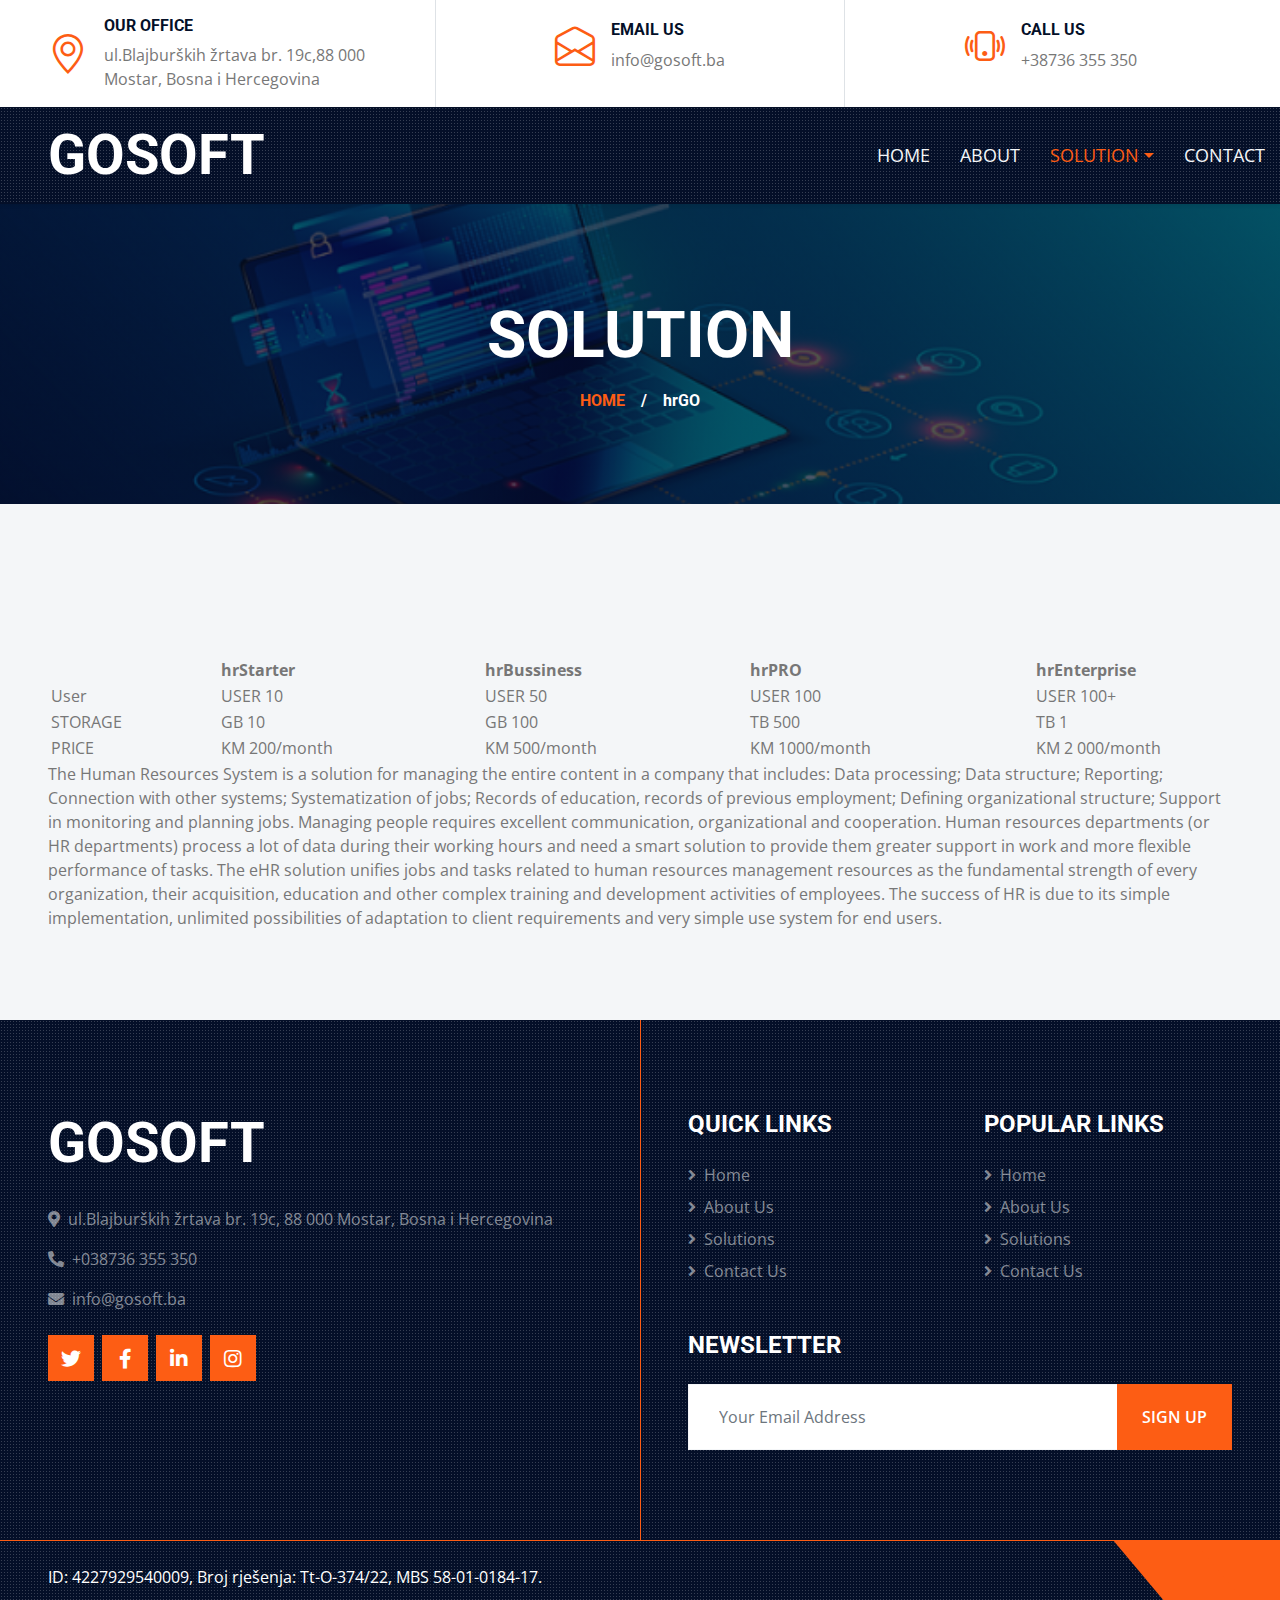
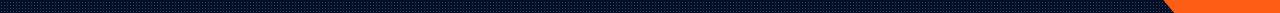
<file: project.html>
<!DOCTYPE html>
<html lang="en">

<head>
    <meta charset="utf-8">
    <title>www.gosoft.ba</title>
    <meta content="width=device-width, initial-scale=1.0" name="viewport">
    <meta content="Free HTML Templates" name="keywords">
    <meta content="Free HTML Templates" name="description">

    <!-- Favicon -->
    <link href="img/favicon.ico" rel="icon">

    <!-- Google Web Fonts -->
    <link rel="preconnect" href="https://fonts.gstatic.com">
    <link href="https://fonts.googleapis.com/css2?family=Open+Sans:wght@400;600&family=Roboto:wght@500;700&display=swap" rel="stylesheet"> 

    <!-- Icon Font Stylesheet -->
    <link href="https://cdnjs.cloudflare.com/ajax/libs/font-awesome/5.15.0/css/all.min.css" rel="stylesheet">
    <link href="https://cdn.jsdelivr.net/npm/bootstrap-icons@1.4.1/font/bootstrap-icons.css" rel="stylesheet">

    <!-- Libraries Stylesheet -->
    <link href="lib/owlcarousel/assets/owl.carousel.min.css" rel="stylesheet">
    <link href="lib/tempusdominus/css/tempusdominus-bootstrap-4.min.css" rel="stylesheet" />
    <link href="lib/lightbox/css/lightbox.min.css" rel="stylesheet">

    <!-- Customized Bootstrap Stylesheet -->
    <link href="css/bootstrap.min.css" rel="stylesheet">

    <!-- Template Stylesheet -->
    <link href="css/style.css" rel="stylesheet">
</head>

<body>
    <!-- Topbar Start -->
    <div class="container-fluid px-5 d-none d-lg-block">
        <div class="row gx-5">
            <div class="col-lg-4 text-center py-3">
                <div class="d-inline-flex align-items-center">
                    <i class="bi bi-geo-alt fs-1 text-primary me-3"></i>
                    <div class="text-start">
                        <h6 class="text-uppercase fw-bold">Our Office</h6>
                        <span>ul.Blajburških žrtava br. 19c,88 000 Mostar, Bosna i Hercegovina</span>
                    </div>
                </div>
            </div>
            <div class="col-lg-4 text-center border-start border-end py-3">
                <div class="d-inline-flex align-items-center">
                    <i class="bi bi-envelope-open fs-1 text-primary me-3"></i>
                    <div class="text-start">
                        <h6 class="text-uppercase fw-bold">Email Us</h6>
                        <span>info@gosoft.ba</span>
                    </div>
                </div>
            </div>
            <div class="col-lg-4 text-center py-3">
                <div class="d-inline-flex align-items-center">
                    <i class="bi bi-phone-vibrate fs-1 text-primary me-3"></i>
                    <div class="text-start">
                        <h6 class="text-uppercase fw-bold">Call Us</h6>
                        <span>+38736 355 350</span>
                    </div>
                </div>
            </div>
        </div>
    </div>
    <!-- Topbar End -->


    <!-- Navbar Start -->
    <div class="container-fluid sticky-top bg-dark bg-light-radial shadow-sm px-5 pe-lg-0">
        <nav class="navbar navbar-expand-lg bg-dark bg-light-radial navbar-dark py-3 py-lg-0">
            <a href="index.html" class="navbar-brand">
                <h1 class="m-0 display-4 text-uppercase text-white"></i>GOSOFT</h1>
            </a>
            <button class="navbar-toggler" type="button" data-bs-toggle="collapse" data-bs-target="#navbarCollapse">
                <span class="navbar-toggler-icon"></span>
            </button>
            <div class="collapse navbar-collapse" id="navbarCollapse">
                <div class="navbar-nav ms-auto py-0">
                    <a href="index.html" class="nav-item nav-link">Home</a>
                    <a href="about.html" class="nav-item nav-link">About</a>
                 <!--   <a href="service.html" class="nav-item nav-link">Service</a>-->
                    <div class="nav-item dropdown">
                        <a href="#" class="nav-link dropdown-toggle active" data-bs-toggle="dropdown">Solution</a>
                        <div class="dropdown-menu m-0">
                            <a href="project.html" class="dropdown-item">hrGO</a>
                            <a href="team.html" class="dropdown-item">eBuget</a>
                            <a href="testimonial.html" class="dropdown-item">LUNA</a>
                            <a href="blog.html" class="dropdown-item">healthGO</a>
                        </div>
                    </div>
                    <a href="contact.html" class="nav-item nav-link">Contact</a>
                  <!-- <a href="" class="nav-item nav-link bg-primary text-white px-5 ms-3 d-none d-lg-block">Get A Quote <i class="bi bi-arrow-right"></i></a>-->
                </div>
            </div>
        </nav>
    </div>
    <!-- Navbar End -->


    <!-- Page Header Start -->
    <div class="container-fluid page-header">
        <h1 class="display-3 text-uppercase text-white mb-3">Solution</h1>
        <div class="d-inline-flex text-white">
            <h6 class="text-uppercase m-0"><a href="">Home</a></h6>
            <h6 class="text-white m-0 px-3">/</h6>
            <h6 class=" text-white m-0">hrGO</h6>
        </div>
    </div>
    <!-- Page Header Start -->
    

    <!-- Portfolio Start -->
    <div class="container-fluid bg-light py-6 px-5">
        <div class="text-center mx-auto mb-5" style="max-width: 600px;">
         <!--   <h1 class="display-5  mb-4">hrGO</h1>-->
        </div>
       <div class="row gx-5">
        <table id="tabela2" border="0">
            <tr>
                <br>
                <br>
                <th> </th>
                <th>hrStarter</th>
                <th>hrBussiness</th>
                <th>hrPRO</th>
                <th>hrEnterprise </th>
                </tr>
                <br>
                <tr>
                    <td>User</td>
                    <td>USER 10</td>
                    <td>USER 50</td>
                    <td>USER 100</td>
                    <td>USER 100+</td>
                 </tr>
                 <br>
                 <tr>
                    <td>STORAGE</td>
                    <td>GB 10</td>
                    <td>GB 100</td>
                    <td>TB 500</td>
                    <td>TB 1</td>
                </tr>
                <br>
                <tr>
                    <td>PRICE</td>
                    <td>KM 200/month</td>
                    <td>KM 500/month</td>
                    <td>KM 1000/month</td>
                    <td>KM 2 000/month</td>
                </tr>

           </table>
           
            <!-- <div class="col-12 text-center">
                <div class="d-inline-block bg-dark-radial text-center pt-4 px-5 mb-5">
                    <ul class="list-inline mb-0" id="portfolio-flters">
                        <li class="btn btn-outline-primary bg-white p-2 active mx-2 mb-4" data-filter="*">
                            <img src="img/portfolio-1.jpg" style="width: 150px; height: 100px;">
                            <div class="position-absolute top-0 start-0 end-0 bottom-0 m-2 d-flex align-items-center justify-content-center" style="background: rgba(4, 15, 40, .3);">
                                <h6 class="text-white text-uppercase m-0">All</h6>
                            </div>
                        </li>
                        <li class="btn btn-outline-primary bg-white p-2 mx-2 mb-4" data-filter=".first">
                            <img src="img/portfolio-2.jpg" style="width: 150px; height: 100px;">
                            <div class="position-absolute top-0 start-0 end-0 bottom-0 m-2 d-flex align-items-center justify-content-center" style="background: rgba(4, 15, 40, .3);">
                                <h6 class="text-white text-uppercase m-0">Construction</h6>
                            </div>
                        </li>
                        <li class="btn btn-outline-primary bg-white p-2 mx-2 mb-4" data-filter=".second">
                            <img src="img/portfolio-3.jpg" style="width: 150px; height: 100px;">
                            <div class="position-absolute top-0 start-0 end-0 bottom-0 m-2 d-flex align-items-center justify-content-center" style="background: rgba(4, 15, 40, .3);">
                                <h6 class="text-white text-uppercase m-0">Renovation</h6>
                            </div>
                        </li>
                    </ul>
                </div>
            </div>
               -->
        </div>
     
        <span>The Human Resources System is a solution for managing the entire content
            in a company that includes: Data processing; Data structure;
            Reporting; Connection with other systems; Systematization of jobs;
            Records of education, records of previous employment; Defining
            organizational structure; Support in monitoring and planning jobs.
            Managing people requires excellent communication, organizational and
            cooperation. Human resources departments (or HR departments) process a lot of data
            during their working hours and need a smart solution to provide them
            greater support in work and more flexible performance of tasks.
            The eHR solution unifies jobs and tasks related to human resources management
            resources as the fundamental strength of every organization, their acquisition,
            education and other complex training and development activities of employees.
            The success of HR is due to its simple implementation, unlimited
            possibilities of adaptation to client requirements and very simple use
            system for end users.</span>
           <!-- <div class="col-xl-4 col-lg-6 col-md-6 portfolio-item first">
                <div class="position-relative portfolio-box">
                    <img class="img-fluid w-100" src="img/portfolio-1.jpg" alt="">
                    <a class="portfolio-title shadow-sm" href="">
                        <p class="h4 text-uppercase">Project Name</p>
                        <span class="text-body"><i class="fa fa-map-marker-alt text-primary me-2"></i>123 Street, New York, USA</span>
                    </a>
                    <a class="portfolio-btn" href="img/portfolio-1.jpg" data-lightbox="portfolio">
                        <i class="bi bi-plus text-white"></i>
                    </a>
                </div>
            </div>
            <div class="col-xl-4 col-lg-6 col-md-6 portfolio-item second">
                <div class="position-relative portfolio-box">
                    <img class="img-fluid w-100" src="img/portfolio-2.jpg" alt="">
                    <a class="portfolio-title shadow-sm" href="">
                        <p class="h4 text-uppercase">Project Name</p>
                        <span class="text-body"><i class="fa fa-map-marker-alt text-primary me-2"></i>123 Street, New York, USA</span>
                    </a>
                    <a class="portfolio-btn" href="img/portfolio-2.jpg" data-lightbox="portfolio">
                        <i class="bi bi-plus text-white"></i>
                    </a>
                </div>
            </div>
            <div class="col-xl-4 col-lg-6 col-md-6 portfolio-item first">
                <div class="position-relative portfolio-box">
                    <img class="img-fluid w-100" src="img/portfolio-3.jpg" alt="">
                    <a class="portfolio-title shadow-sm" href="">
                        <p class="h4 text-uppercase">Project Name</p>
                        <span class="text-body"><i class="fa fa-map-marker-alt text-primary me-2"></i>123 Street, New York, USA</span>
                    </a>
                    <a class="portfolio-btn" href="img/portfolio-3.jpg" data-lightbox="portfolio">
                        <i class="bi bi-plus text-white"></i>
                    </a>
                </div>
            </div>
            <div class="col-xl-4 col-lg-6 col-md-6 portfolio-item second">
                <div class="position-relative portfolio-box">
                    <img class="img-fluid w-100" src="img/portfolio-4.jpg" alt="">
                    <a class="portfolio-title shadow-sm" href="">
                        <p class="h4 text-uppercase">Project Name</p>
                        <span class="text-body"><i class="fa fa-map-marker-alt text-primary me-2"></i>123 Street, New York, USA</span>
                    </a>
                    <a class="portfolio-btn" href="img/portfolio-4.jpg" data-lightbox="portfolio">
                        <i class="bi bi-plus text-white"></i>
                    </a>
                </div>
            </div>
            <div class="col-xl-4 col-lg-6 col-md-6 portfolio-item first">
                <div class="position-relative portfolio-box">
                    <img class="img-fluid w-100" src="img/portfolio-5.jpg" alt="">
                    <a class="portfolio-title shadow-sm" href="">
                        <p class="h4 text-uppercase">Project Name</p>
                        <span class="text-body"><i class="fa fa-map-marker-alt text-primary me-2"></i>123 Street, New York, USA</span>
                    </a>
                    <a class="portfolio-btn" href="img/portfolio-5.jpg" data-lightbox="portfolio">
                        <i class="bi bi-plus text-white"></i>
                    </a>
                </div>
            </div>
            <div class="col-xl-4 col-lg-6 col-md-6 portfolio-item second">
                <div class="position-relative portfolio-box">
                    <img class="img-fluid w-100" src="img/portfolio-6.jpg" alt="">
                    <a class="portfolio-title shadow-sm" href="">
                        <p class="h4 text-uppercase">Project Name</p>
                        <span class="text-body"><i class="fa fa-map-marker-alt text-primary me-2"></i>123 Street, New York, USA</span>
                    </a>
                    <a class="portfolio-btn" href="img/portfolio-6.jpg" data-lightbox="portfolio">
                        <i class="bi bi-plus text-white"></i>
                    </a>
                </div>
            </div>
            -->
        </div>
    </div>
    <!-- Portfolio End -->
    

    <!-- Footer Start -->
    <div class="footer container-fluid position-relative bg-dark bg-light-radial text-white-50 py-6 px-5">
        <div class="row g-5">
            <div class="col-lg-6 pe-lg-5">
                <a href="index.html" class="navbar-brand">
                    <h1 class="m-0 display-4 text-uppercase text-white"></i>GOSOFT</h1>
                </a>
                <p><i class="fa fa-map-marker-alt me-2"></i>ul.Blajburških žrtava br. 19c, 88 000 Mostar, Bosna i Hercegovina</p>
                <p><i class="fa fa-phone-alt me-2"></i>+038736 355 350</p>
                <p><i class="fa fa-envelope me-2"></i>info@gosoft.ba</p>
                <div class="d-flex justify-content-start mt-4">
                    <a class="btn btn-lg btn-primary btn-lg-square rounded-0 me-2" href="#"><i class="fab fa-twitter"></i></a>
                    <a class="btn btn-lg btn-primary btn-lg-square rounded-0 me-2" href="#"><i class="fab fa-facebook-f"></i></a>
                    <a class="btn btn-lg btn-primary btn-lg-square rounded-0 me-2" href="#"><i class="fab fa-linkedin-in"></i></a>
                    <a class="btn btn-lg btn-primary btn-lg-square rounded-0" href="#"><i class="fab fa-instagram"></i></a>
                </div>
            </div>
            <div class="col-lg-6 ps-lg-5">
                <div class="row g-5">
                    <div class="col-sm-6">
                        <h4 class="text-white text-uppercase mb-4">Quick Links</h4>
                        <div class="d-flex flex-column justify-content-start">
                            <a class="text-white-50 mb-2" href="#"><i class="fa fa-angle-right me-2"></i>Home</a>
                            <a class="text-white-50 mb-2" href="#"><i class="fa fa-angle-right me-2"></i>About Us</a>
                            <a class="text-white-50 mb-2" href="#"><i class="fa fa-angle-right me-2"></i>Solutions</a>
                            <a class="text-white-50" href="#"><i class="fa fa-angle-right me-2"></i>Contact Us</a>
                        </div>
                    </div>
                    <div class="col-sm-6">
                        <h4 class="text-white text-uppercase mb-4">Popular Links</h4>
                        <div class="d-flex flex-column justify-content-start">
                            <a class="text-white-50 mb-2" href="#"><i class="fa fa-angle-right me-2"></i>Home</a>
                            <a class="text-white-50 mb-2" href="#"><i class="fa fa-angle-right me-2"></i>About Us</a>
                            <a class="text-white-50 mb-2" href="#"><i class="fa fa-angle-right me-2"></i>Solutions</a>
                            <a class="text-white-50" href="#"><i class="fa fa-angle-right me-2"></i>Contact Us</a>
                        </div>
                    </div>
                    <div class="col-sm-12">
                        <h4 class="text-white text-uppercase mb-4">Newsletter</h4>
                        <div class="w-100">
                            <div class="input-group">
                                <input type="text" class="form-control border-light" style="padding: 20px 30px;" placeholder="Your Email Address"><button class="btn btn-primary px-4">Sign Up</button>
                            </div>
                        </div>
                    </div>
                </div>
            </div>
        </div>
    </div>
    <div class="container-fluid bg-dark bg-light-radial text-white border-top border-primary px-0">
        <div class="d-flex flex-column flex-md-row justify-content-between">
            <div class="py-4 px-5 text-center text-md-start">
              <!--  <p class="mb-0">&copy; <a class="text-primary" href="#">Your Site Name</a>. All Rights Reserved.</p>-->
              <span>ID: 4227929540009, Broj rješenja: Tt-O-374/22, MBS 58-01-0184-17.</span>

            </div>
            <div class="py-4 px-5 bg-primary footer-shape position-relative text-center text-md-end">
             <!--   <p class="mb-0">Designed by <a class="text-dark" href="https://htmlcodex.com">HTML Codex</a></p>-->
            </div>
        </div>
    </div>
    <!-- Footer End -->


    <!-- Back to Top -->
    <a href="#" class="btn btn-lg btn-primary btn-lg-square back-to-top"><i class="bi bi-arrow-up"></i></a>


    <!-- JavaScript Libraries -->
    <script src="https://code.jquery.com/jquery-3.4.1.min.js"></script>
    <script src="https://cdn.jsdelivr.net/npm/bootstrap@5.0.0/dist/js/bootstrap.bundle.min.js"></script>
    <script src="lib/easing/easing.min.js"></script>
    <script src="lib/waypoints/waypoints.min.js"></script>
    <script src="lib/owlcarousel/owl.carousel.min.js"></script>
    <script src="lib/tempusdominus/js/moment.min.js"></script>
    <script src="lib/tempusdominus/js/moment-timezone.min.js"></script>
    <script src="lib/tempusdominus/js/tempusdominus-bootstrap-4.min.js"></script>
    <script src="lib/isotope/isotope.pkgd.min.js"></script>
    <script src="lib/lightbox/js/lightbox.min.js"></script>

    <!-- Template Javascript -->
    <script src="js/main.js"></script>
</body>

</html>
</file>
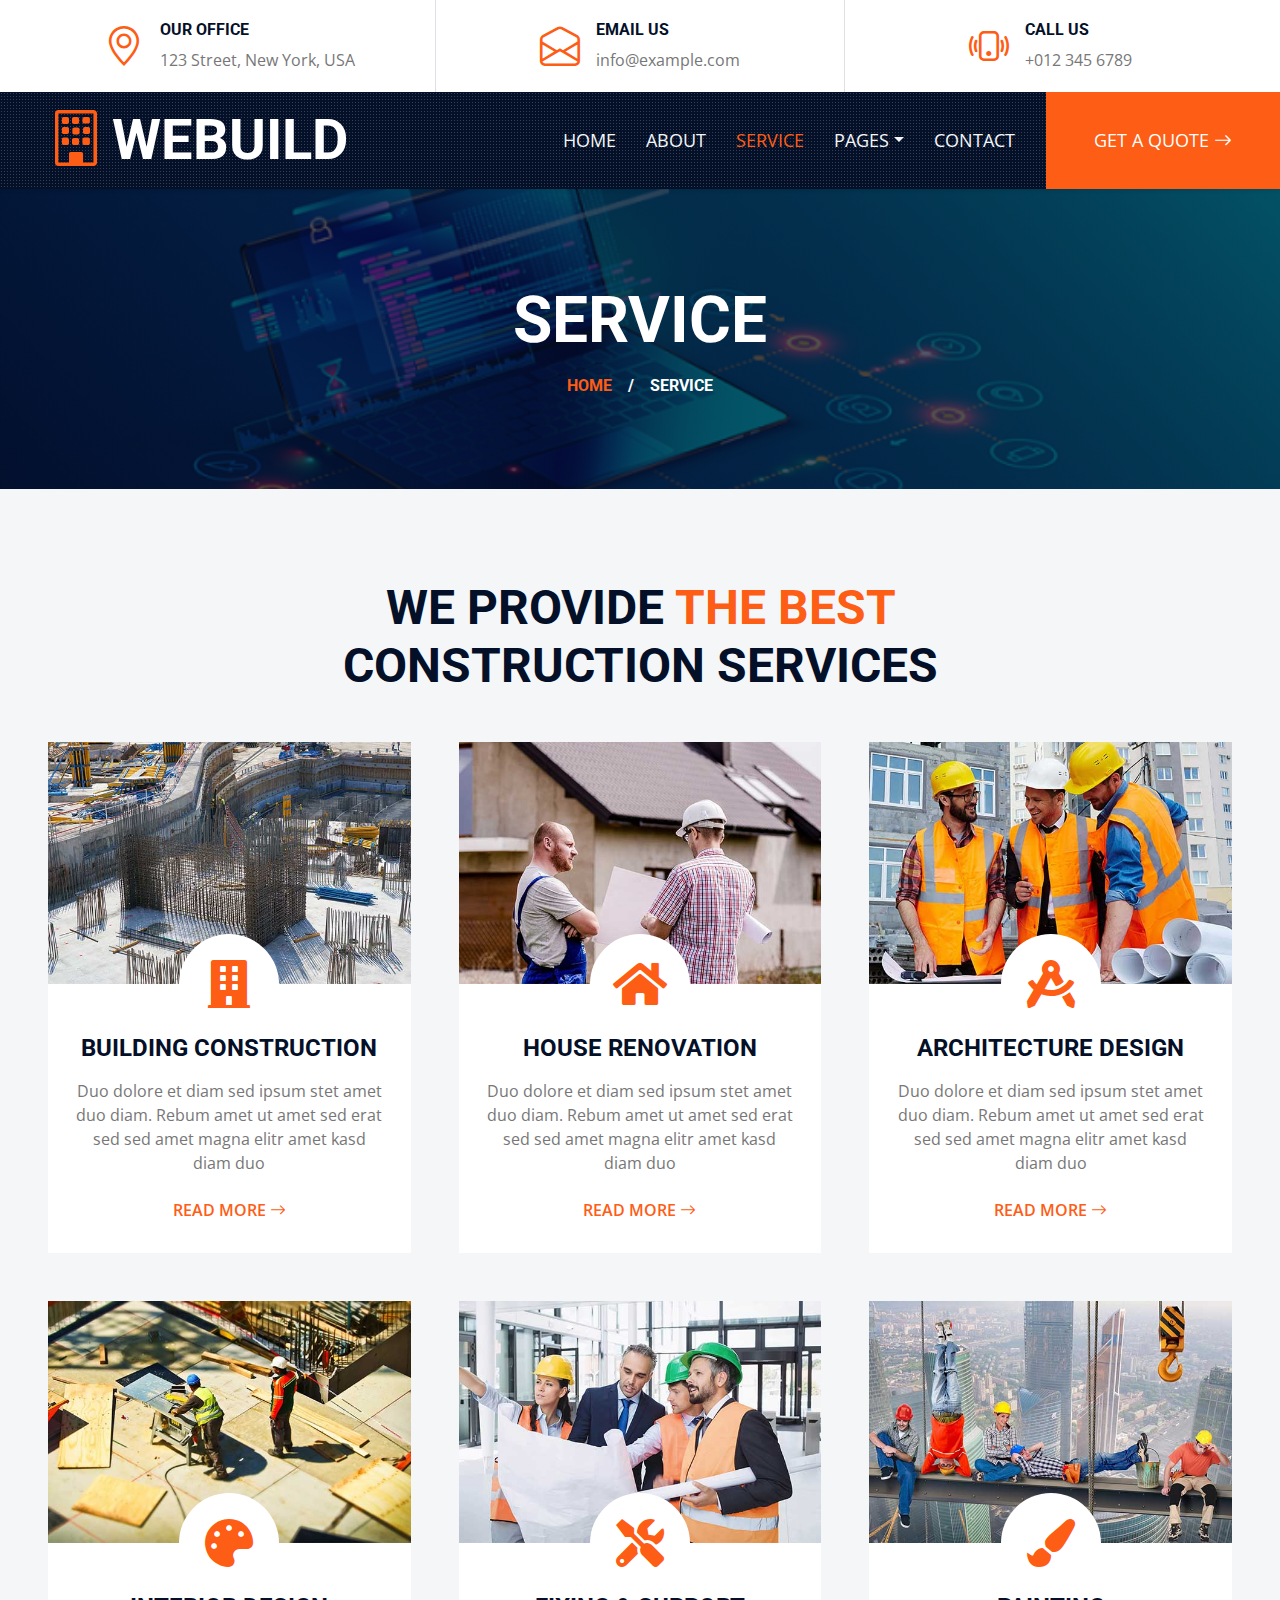
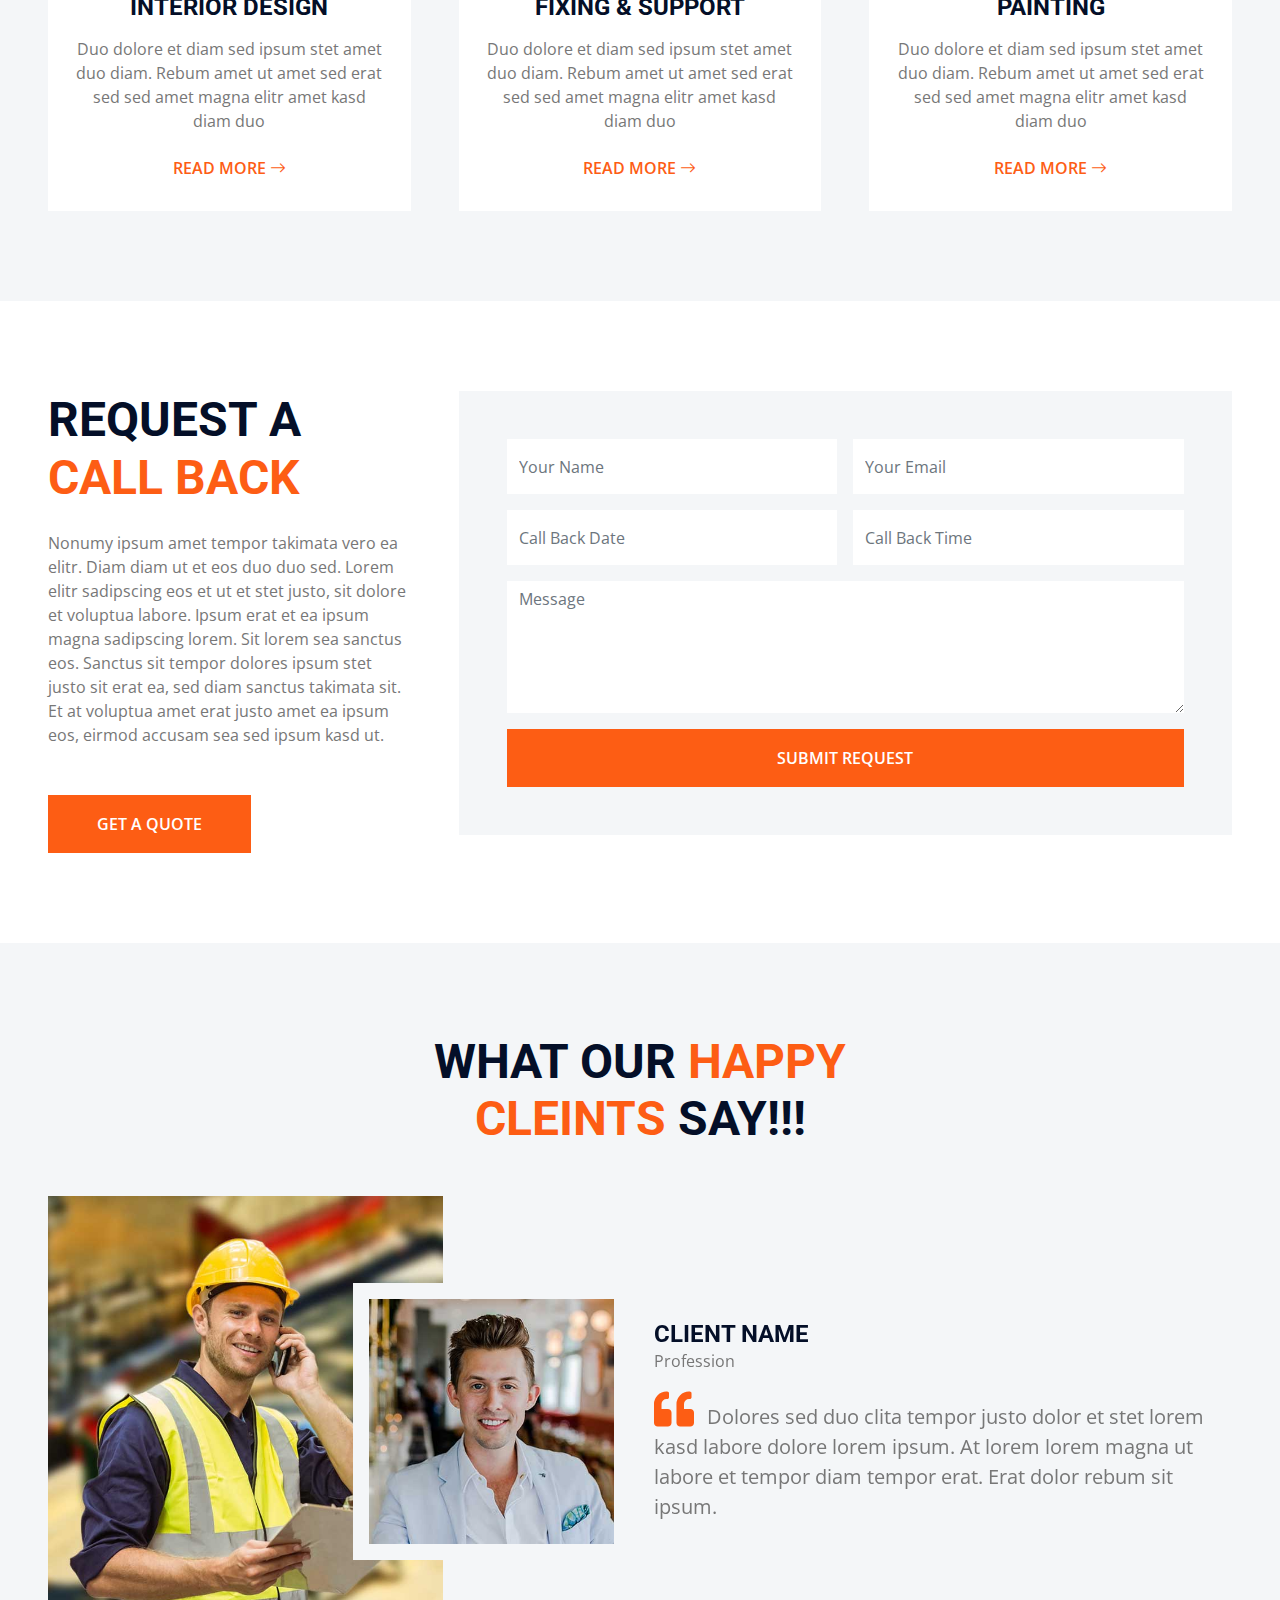
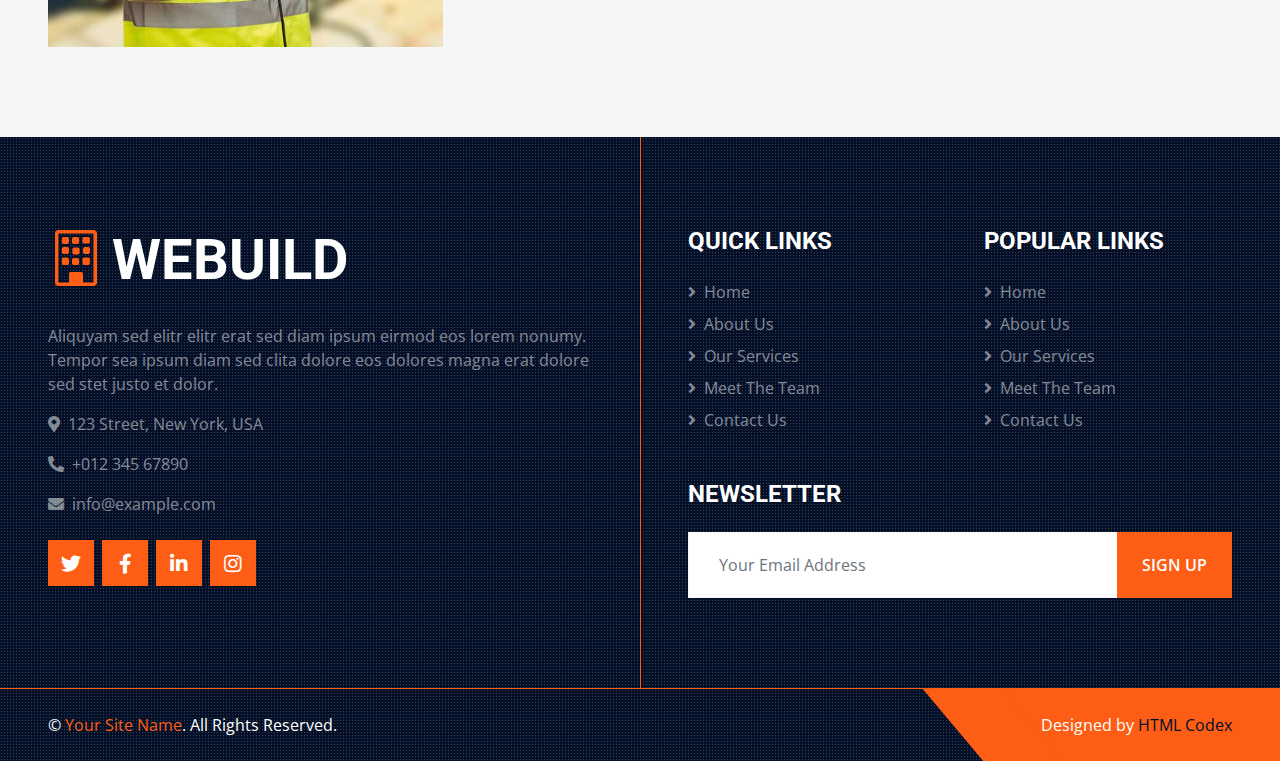
<file: service.html>
<!DOCTYPE html>
<html lang="en">

<head>
    <meta charset="utf-8">
    <title>www.gosoft.ba</title>
    <meta content="width=device-width, initial-scale=1.0" name="viewport">
    <meta content="Free HTML Templates" name="keywords">
    <meta content="Free HTML Templates" name="description">

    <!-- Favicon -->
    <link href="img/favicon.ico" rel="icon">

    <!-- Google Web Fonts -->
    <link rel="preconnect" href="https://fonts.gstatic.com">
    <link href="https://fonts.googleapis.com/css2?family=Open+Sans:wght@400;600&family=Roboto:wght@500;700&display=swap" rel="stylesheet"> 

    <!-- Icon Font Stylesheet -->
    <link href="https://cdnjs.cloudflare.com/ajax/libs/font-awesome/5.15.0/css/all.min.css" rel="stylesheet">
    <link href="https://cdn.jsdelivr.net/npm/bootstrap-icons@1.4.1/font/bootstrap-icons.css" rel="stylesheet">

    <!-- Libraries Stylesheet -->
    <link href="lib/owlcarousel/assets/owl.carousel.min.css" rel="stylesheet">
    <link href="lib/tempusdominus/css/tempusdominus-bootstrap-4.min.css" rel="stylesheet" />
    <link href="lib/lightbox/css/lightbox.min.css" rel="stylesheet">

    <!-- Customized Bootstrap Stylesheet -->
    <link href="css/bootstrap.min.css" rel="stylesheet">

    <!-- Template Stylesheet -->
    <link href="css/style.css" rel="stylesheet">
</head>

<body>
    <!-- Topbar Start -->
    <div class="container-fluid px-5 d-none d-lg-block">
        <div class="row gx-5">
            <div class="col-lg-4 text-center py-3">
                <div class="d-inline-flex align-items-center">
                    <i class="bi bi-geo-alt fs-1 text-primary me-3"></i>
                    <div class="text-start">
                        <h6 class="text-uppercase fw-bold">Our Office</h6>
                        <span>123 Street, New York, USA</span>
                    </div>
                </div>
            </div>
            <div class="col-lg-4 text-center border-start border-end py-3">
                <div class="d-inline-flex align-items-center">
                    <i class="bi bi-envelope-open fs-1 text-primary me-3"></i>
                    <div class="text-start">
                        <h6 class="text-uppercase fw-bold">Email Us</h6>
                        <span>info@example.com</span>
                    </div>
                </div>
            </div>
            <div class="col-lg-4 text-center py-3">
                <div class="d-inline-flex align-items-center">
                    <i class="bi bi-phone-vibrate fs-1 text-primary me-3"></i>
                    <div class="text-start">
                        <h6 class="text-uppercase fw-bold">Call Us</h6>
                        <span>+012 345 6789</span>
                    </div>
                </div>
            </div>
        </div>
    </div>
    <!-- Topbar End -->


    <!-- Navbar Start -->
    <div class="container-fluid sticky-top bg-dark bg-light-radial shadow-sm px-5 pe-lg-0">
        <nav class="navbar navbar-expand-lg bg-dark bg-light-radial navbar-dark py-3 py-lg-0">
            <a href="index.html" class="navbar-brand">
                <h1 class="m-0 display-4 text-uppercase text-white"><i class="bi bi-building text-primary me-2"></i>WEBUILD</h1>
            </a>
            <button class="navbar-toggler" type="button" data-bs-toggle="collapse" data-bs-target="#navbarCollapse">
                <span class="navbar-toggler-icon"></span>
            </button>
            <div class="collapse navbar-collapse" id="navbarCollapse">
                <div class="navbar-nav ms-auto py-0">
                    <a href="index.html" class="nav-item nav-link">Home</a>
                    <a href="about.html" class="nav-item nav-link">About</a>
                    <a href="service.html" class="nav-item nav-link active">Service</a>
                    <div class="nav-item dropdown">
                        <a href="#" class="nav-link dropdown-toggle" data-bs-toggle="dropdown">Pages</a>
                        <div class="dropdown-menu m-0">
                            <a href="project.html" class="dropdown-item">Our Project</a>
                            <a href="team.html" class="dropdown-item">The Team</a>
                            <a href="testimonial.html" class="dropdown-item">Testimonial</a>
                            <a href="blog.html" class="dropdown-item">Blog Grid</a>
                            <a href="detail.html" class="dropdown-item">Blog Detail</a>
                        </div>
                    </div>
                    <a href="contact.html" class="nav-item nav-link">Contact</a>
                    <a href="" class="nav-item nav-link bg-primary text-white px-5 ms-3 d-none d-lg-block">Get A Quote <i class="bi bi-arrow-right"></i></a>
                </div>
            </div>
        </nav>
    </div>
    <!-- Navbar End -->


    <!-- Page Header Start -->
    <div class="container-fluid page-header">
        <h1 class="display-3 text-uppercase text-white mb-3">Service</h1>
        <div class="d-inline-flex text-white">
            <h6 class="text-uppercase m-0"><a href="">Home</a></h6>
            <h6 class="text-white m-0 px-3">/</h6>
            <h6 class="text-uppercase text-white m-0">Service</h6>
        </div>
    </div>
    <!-- Page Header Start -->


    <!-- Services Start -->
    <div class="container-fluid bg-light py-6 px-5">
        <div class="text-center mx-auto mb-5" style="max-width: 600px;">
            <h1 class="display-5 text-uppercase mb-4">We Provide <span class="text-primary">The Best</span> Construction Services</h1>
        </div>
        <div class="row g-5">
            <div class="col-lg-4 col-md-6">
                <div class="service-item bg-white d-flex flex-column align-items-center text-center">
                    <img class="img-fluid" src="img/service-1.jpg" alt="">
                    <div class="service-icon bg-white">
                        <i class="fa fa-3x fa-building text-primary"></i>
                    </div>
                    <div class="px-4 pb-4">
                        <h4 class="text-uppercase mb-3">Building Construction</h4>
                        <p>Duo dolore et diam sed ipsum stet amet duo diam. Rebum amet ut amet sed erat sed sed amet magna elitr amet kasd diam duo</p>
                        <a class="btn text-primary" href="">Read More <i class="bi bi-arrow-right"></i></a>
                    </div>
                </div>
            </div>
            <div class="col-lg-4 col-md-6">
                <div class="service-item bg-white rounded d-flex flex-column align-items-center text-center">
                    <img class="img-fluid" src="img/service-2.jpg" alt="">
                    <div class="service-icon bg-white">
                        <i class="fa fa-3x fa-home text-primary"></i>
                    </div>
                    <div class="px-4 pb-4">
                        <h4 class="text-uppercase mb-3">House Renovation</h4>
                        <p>Duo dolore et diam sed ipsum stet amet duo diam. Rebum amet ut amet sed erat sed sed amet magna elitr amet kasd diam duo</p>
                        <a class="btn text-primary" href="">Read More <i class="bi bi-arrow-right"></i></a>
                    </div>
                </div>
            </div>
            <div class="col-lg-4 col-md-6">
                <div class="service-item bg-white rounded d-flex flex-column align-items-center text-center">
                    <img class="img-fluid" src="img/service-3.jpg" alt="">
                    <div class="service-icon bg-white">
                        <i class="fa fa-3x fa-drafting-compass text-primary"></i>
                    </div>
                    <div class="px-4 pb-4">
                        <h4 class="text-uppercase mb-3">Architecture Design</h4>
                        <p>Duo dolore et diam sed ipsum stet amet duo diam. Rebum amet ut amet sed erat sed sed amet magna elitr amet kasd diam duo</p>
                        <a class="btn text-primary" href="">Read More <i class="bi bi-arrow-right"></i></a>
                    </div>
                </div>
            </div>
            <div class="col-lg-4 col-md-6">
                <div class="service-item bg-white rounded d-flex flex-column align-items-center text-center">
                    <img class="img-fluid" src="img/service-4.jpg" alt="">
                    <div class="service-icon bg-white">
                        <i class="fa fa-3x fa-palette text-primary"></i>
                    </div>
                    <div class="px-4 pb-4">
                        <h4 class="text-uppercase mb-3">Interior Design</h4>
                        <p>Duo dolore et diam sed ipsum stet amet duo diam. Rebum amet ut amet sed erat sed sed amet magna elitr amet kasd diam duo</p>
                        <a class="btn text-primary" href="">Read More <i class="bi bi-arrow-right"></i></a>
                    </div>
                </div>
            </div>
            <div class="col-lg-4 col-md-6">
                <div class="service-item bg-white rounded d-flex flex-column align-items-center text-center">
                    <img class="img-fluid" src="img/service-5.jpg" alt="">
                    <div class="service-icon bg-white">
                        <i class="fa fa-3x fa-tools text-primary"></i>
                    </div>
                    <div class="px-4 pb-4">
                        <h4 class="text-uppercase mb-3">Fixing & Support</h4>
                        <p>Duo dolore et diam sed ipsum stet amet duo diam. Rebum amet ut amet sed erat sed sed amet magna elitr amet kasd diam duo</p>
                        <a class="btn text-primary" href="">Read More <i class="bi bi-arrow-right"></i></a>
                    </div>
                </div>
            </div>
            <div class="col-lg-4 col-md-6">
                <div class="service-item bg-white rounded d-flex flex-column align-items-center text-center">
                    <img class="img-fluid" src="img/service-6.jpg" alt="">
                    <div class="service-icon bg-white">
                        <i class="fa fa-3x fa-paint-brush text-primary"></i>
                    </div>
                    <div class="px-4 pb-4">
                        <h4 class="text-uppercase mb-3">Painting</h4>
                        <p>Duo dolore et diam sed ipsum stet amet duo diam. Rebum amet ut amet sed erat sed sed amet magna elitr amet kasd diam duo</p>
                        <a class="btn text-primary" href="">Read More <i class="bi bi-arrow-right"></i></a>
                    </div>
                </div>
            </div>
        </div>
    </div>
    <!-- Services End -->


    <!-- Appointment Start -->
    <div class="container-fluid py-6 px-5">
            <div class="row gx-5">
                <div class="col-lg-4 mb-5 mb-lg-0">
                    <div class="mb-4">
                        <h1 class="display-5 text-uppercase mb-4">Request A <span class="text-primary">Call Back</span></h1>
                    </div>
                    <p class="mb-5">Nonumy ipsum amet tempor takimata vero ea elitr. Diam diam ut et eos duo duo sed. Lorem elitr sadipscing eos et ut et stet justo, sit dolore et voluptua labore. Ipsum erat et ea ipsum magna sadipscing lorem. Sit lorem sea sanctus eos. Sanctus sit tempor dolores ipsum stet justo sit erat ea, sed diam sanctus takimata sit. Et at voluptua amet erat justo amet ea ipsum eos, eirmod accusam sea sed ipsum kasd ut.</p>
                    <a class="btn btn-primary py-3 px-5" href="">Get A Quote</a>
                </div>
                <div class="col-lg-8">
                    <div class="bg-light text-center p-5">
                        <form>
                            <div class="row g-3">
                                <div class="col-12 col-sm-6">
                                    <input type="text" class="form-control border-0" placeholder="Your Name" style="height: 55px;">
                                </div>
                                <div class="col-12 col-sm-6">
                                    <input type="email" class="form-control border-0" placeholder="Your Email" style="height: 55px;">
                                </div>
                                <div class="col-12 col-sm-6">
                                    <div class="date" id="date" data-target-input="nearest">
                                        <input type="text"
                                            class="form-control border-0 datetimepicker-input"
                                            placeholder="Call Back Date" data-target="#date" data-toggle="datetimepicker" style="height: 55px;">
                                    </div>
                                </div>
                                <div class="col-12 col-sm-6">
                                    <div class="time" id="time" data-target-input="nearest">
                                        <input type="text"
                                            class="form-control border-0 datetimepicker-input"
                                            placeholder="Call Back Time" data-target="#time" data-toggle="datetimepicker" style="height: 55px;">
                                    </div>
                                </div>
                                <div class="col-12">
                                    <textarea class="form-control border-0" rows="5" placeholder="Message"></textarea>
                                </div>
                                <div class="col-12">
                                    <button class="btn btn-primary w-100 py-3" type="submit">Submit Request</button>
                                </div>
                            </div>
                        </form>
                    </div>
                </div>
            </div>
    </div>
    <!-- Appointment End -->


    <!-- Testimonial Start -->
    <div class="container-fluid bg-light py-6 px-5">
        <div class="text-center mx-auto mb-5" style="max-width: 600px;">
            <h1 class="display-5 text-uppercase mb-4">What Our <span class="text-primary">Happy Cleints</span> Say!!!</h1>
        </div>
        <div class="row gx-0 align-items-center">
            <div class="col-xl-4 col-lg-5 d-none d-lg-block">
                <img class="img-fluid w-100 h-100" src="img/testimonial.jpg">
            </div>
            <div class="col-xl-8 col-lg-7 col-md-12">
                <div class="testimonial bg-light">
                    <div class="owl-carousel testimonial-carousel">
                        <div class="row gx-4 align-items-center">
                            <div class="col-xl-4 col-lg-5 col-md-5">
                                <img class="img-fluid w-100 h-100 bg-light p-lg-3 mb-4 mb-md-0" src="img/testimonial-1.jpg" alt="">
                            </div>
                            <div class="col-xl-8 col-lg-7 col-md-7">
                                <h4 class="text-uppercase mb-0">Client Name</h4>
                                <p>Profession</p>
                                <p class="fs-5 mb-0"><i class="fa fa-2x fa-quote-left text-primary me-2"></i> Dolores sed duo
                                    clita tempor justo dolor et stet lorem kasd labore dolore lorem ipsum. At lorem
                                    lorem magna ut labore et tempor diam tempor erat. Erat dolor rebum sit
                                    ipsum.</p>
                            </div>
                        </div>
                        <div class="row gx-4 align-items-center">
                            <div class="col-xl-4 col-lg-5 col-md-5">
                                <img class="img-fluid w-100 h-100 bg-light p-lg-3 mb-4 mb-md-0" src="img/testimonial-2.jpg" alt="">
                            </div>
                            <div class="col-xl-8 col-lg-7 col-md-7">
                                <h4 class="text-uppercase mb-0">Client Name</h4>
                                <p>Profession</p>
                                <p class="fs-5 mb-0"><i class="fa fa-2x fa-quote-left text-primary me-2"></i> Dolores sed duo
                                    clita tempor justo dolor et stet lorem kasd labore dolore lorem ipsum. At lorem
                                    lorem magna ut labore et tempor diam tempor erat. Erat dolor rebum sit
                                    ipsum.</p>
                            </div>
                        </div>
                    </div>
                </div>
            </div>
        </div>
    </div>
    <!-- Testimonial End -->


    <!-- Footer Start -->
    <div class="footer container-fluid position-relative bg-dark bg-light-radial text-white-50 py-6 px-5">
        <div class="row g-5">
            <div class="col-lg-6 pe-lg-5">
                <a href="index.html" class="navbar-brand">
                    <h1 class="m-0 display-4 text-uppercase text-white"><i class="bi bi-building text-primary me-2"></i>WEBUILD</h1>
                </a>
                <p>Aliquyam sed elitr elitr erat sed diam ipsum eirmod eos lorem nonumy. Tempor sea ipsum diam  sed clita dolore eos dolores magna erat dolore sed stet justo et dolor.</p>
                <p><i class="fa fa-map-marker-alt me-2"></i>123 Street, New York, USA</p>
                <p><i class="fa fa-phone-alt me-2"></i>+012 345 67890</p>
                <p><i class="fa fa-envelope me-2"></i>info@example.com</p>
                <div class="d-flex justify-content-start mt-4">
                    <a class="btn btn-lg btn-primary btn-lg-square rounded-0 me-2" href="#"><i class="fab fa-twitter"></i></a>
                    <a class="btn btn-lg btn-primary btn-lg-square rounded-0 me-2" href="#"><i class="fab fa-facebook-f"></i></a>
                    <a class="btn btn-lg btn-primary btn-lg-square rounded-0 me-2" href="#"><i class="fab fa-linkedin-in"></i></a>
                    <a class="btn btn-lg btn-primary btn-lg-square rounded-0" href="#"><i class="fab fa-instagram"></i></a>
                </div>
            </div>
            <div class="col-lg-6 ps-lg-5">
                <div class="row g-5">
                    <div class="col-sm-6">
                        <h4 class="text-white text-uppercase mb-4">Quick Links</h4>
                        <div class="d-flex flex-column justify-content-start">
                            <a class="text-white-50 mb-2" href="#"><i class="fa fa-angle-right me-2"></i>Home</a>
                            <a class="text-white-50 mb-2" href="#"><i class="fa fa-angle-right me-2"></i>About Us</a>
                            <a class="text-white-50 mb-2" href="#"><i class="fa fa-angle-right me-2"></i>Our Services</a>
                            <a class="text-white-50 mb-2" href="#"><i class="fa fa-angle-right me-2"></i>Meet The Team</a>
                            <a class="text-white-50" href="#"><i class="fa fa-angle-right me-2"></i>Contact Us</a>
                        </div>
                    </div>
                    <div class="col-sm-6">
                        <h4 class="text-white text-uppercase mb-4">Popular Links</h4>
                        <div class="d-flex flex-column justify-content-start">
                            <a class="text-white-50 mb-2" href="#"><i class="fa fa-angle-right me-2"></i>Home</a>
                            <a class="text-white-50 mb-2" href="#"><i class="fa fa-angle-right me-2"></i>About Us</a>
                            <a class="text-white-50 mb-2" href="#"><i class="fa fa-angle-right me-2"></i>Our Services</a>
                            <a class="text-white-50 mb-2" href="#"><i class="fa fa-angle-right me-2"></i>Meet The Team</a>
                            <a class="text-white-50" href="#"><i class="fa fa-angle-right me-2"></i>Contact Us</a>
                        </div>
                    </div>
                    <div class="col-sm-12">
                        <h4 class="text-white text-uppercase mb-4">Newsletter</h4>
                        <div class="w-100">
                            <div class="input-group">
                                <input type="text" class="form-control border-light" style="padding: 20px 30px;" placeholder="Your Email Address"><button class="btn btn-primary px-4">Sign Up</button>
                            </div>
                        </div>
                    </div>
                </div>
            </div>
        </div>
    </div>
    <div class="container-fluid bg-dark bg-light-radial text-white border-top border-primary px-0">
        <div class="d-flex flex-column flex-md-row justify-content-between">
            <div class="py-4 px-5 text-center text-md-start">
                <p class="mb-0">&copy; <a class="text-primary" href="#">Your Site Name</a>. All Rights Reserved.</p>
            </div>
            <div class="py-4 px-5 bg-primary footer-shape position-relative text-center text-md-end">
                <p class="mb-0">Designed by <a class="text-dark" href="https://htmlcodex.com">HTML Codex</a></p>
            </div>
        </div>
    </div>
    <!-- Footer End -->


    <!-- Back to Top -->
    <a href="#" class="btn btn-lg btn-primary btn-lg-square back-to-top"><i class="bi bi-arrow-up"></i></a>


    <!-- JavaScript Libraries -->
    <script src="https://code.jquery.com/jquery-3.4.1.min.js"></script>
    <script src="https://cdn.jsdelivr.net/npm/bootstrap@5.0.0/dist/js/bootstrap.bundle.min.js"></script>
    <script src="lib/easing/easing.min.js"></script>
    <script src="lib/waypoints/waypoints.min.js"></script>
    <script src="lib/owlcarousel/owl.carousel.min.js"></script>
    <script src="lib/tempusdominus/js/moment.min.js"></script>
    <script src="lib/tempusdominus/js/moment-timezone.min.js"></script>
    <script src="lib/tempusdominus/js/tempusdominus-bootstrap-4.min.js"></script>
    <script src="lib/isotope/isotope.pkgd.min.js"></script>
    <script src="lib/lightbox/js/lightbox.min.js"></script>

    <!-- Template Javascript -->
    <script src="js/main.js"></script>
</body>

</html>
</file>
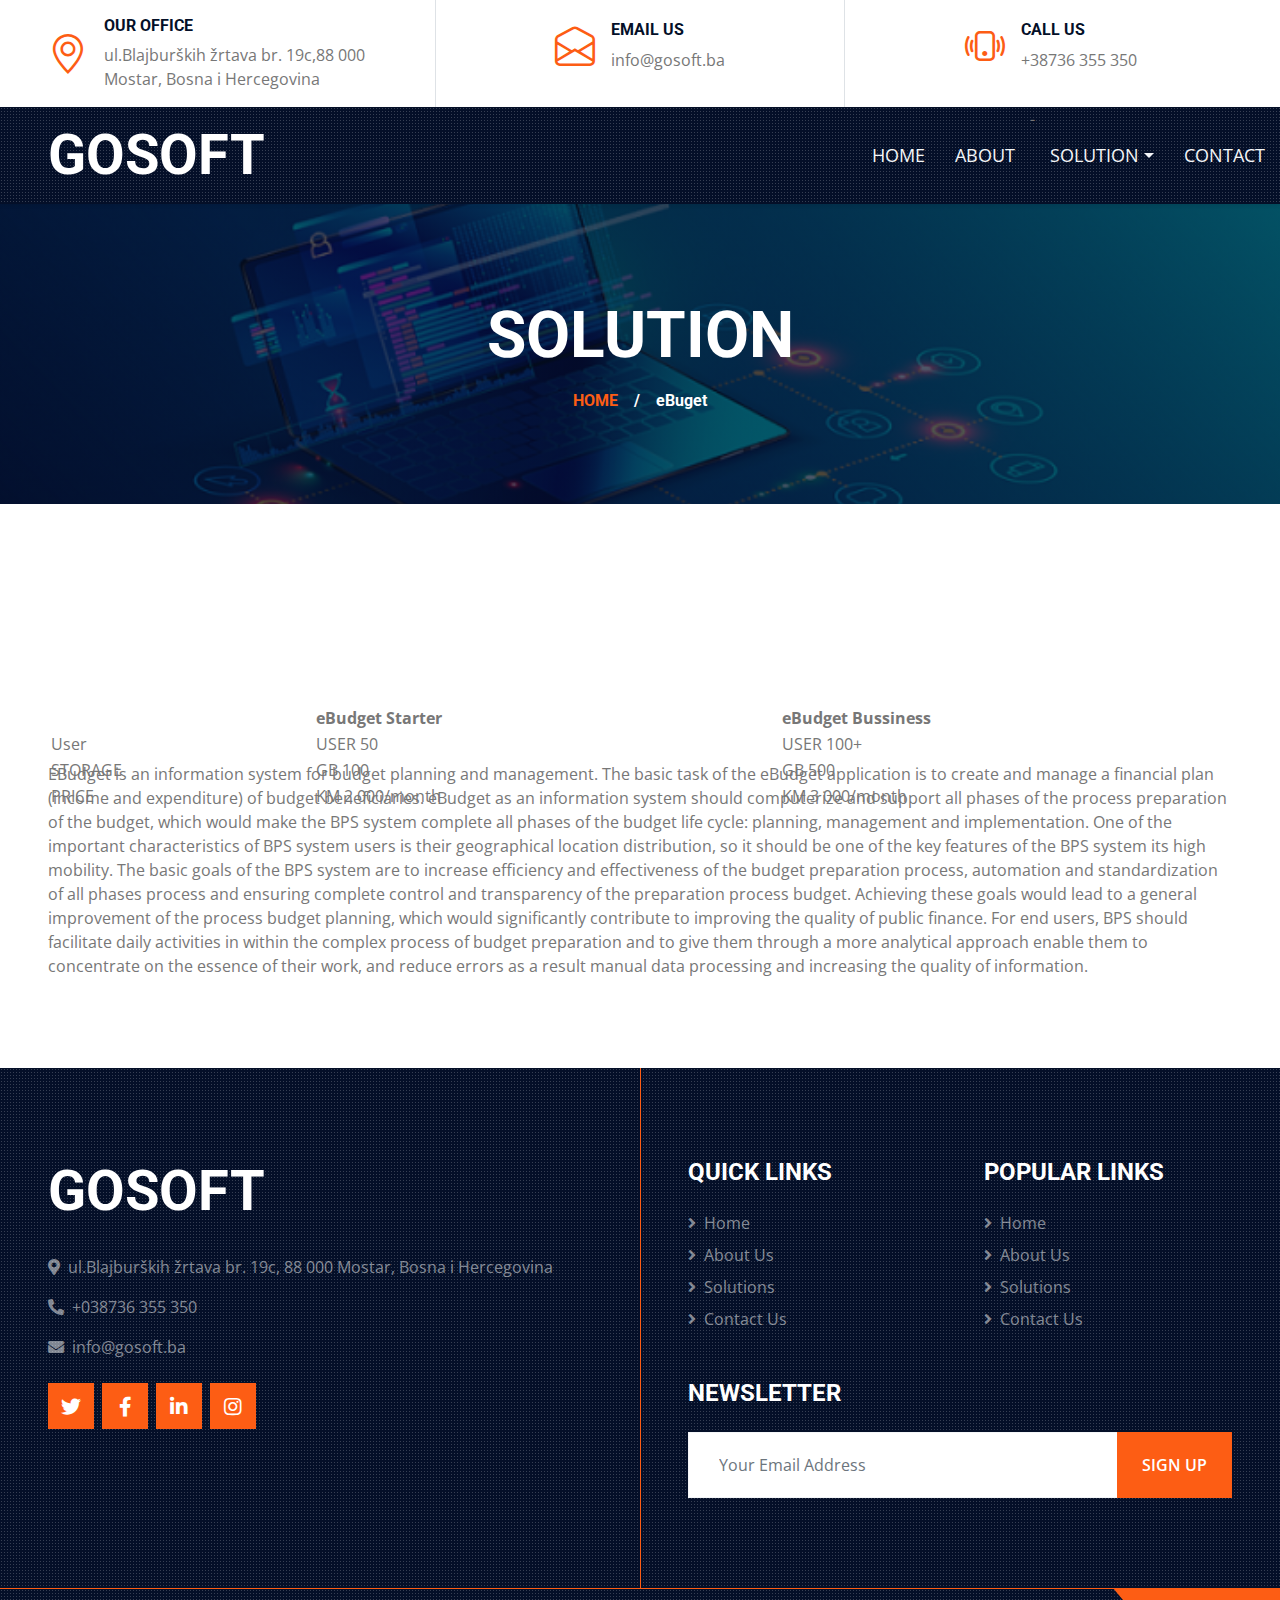
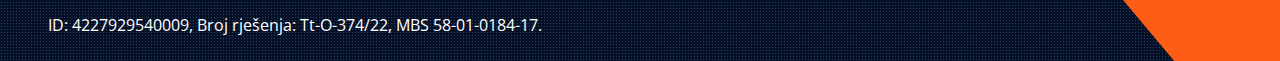
<file: team.html>
<!DOCTYPE html>
<html lang="en">

<head>
    <meta charset="utf-8">
    <title>www.gosoft.ba</title>
    <meta content="width=device-width, initial-scale=1.0" name="viewport">
    <meta content="Free HTML Templates" name="keywords">
    <meta content="Free HTML Templates" name="description">

    <!-- Favicon -->
    <link href="img/favicon.ico" rel="icon">

    <!-- Google Web Fonts -->
    <link rel="preconnect" href="https://fonts.gstatic.com">
    <link href="https://fonts.googleapis.com/css2?family=Open+Sans:wght@400;600&family=Roboto:wght@500;700&display=swap" rel="stylesheet"> 

    <!-- Icon Font Stylesheet -->
    <link href="https://cdnjs.cloudflare.com/ajax/libs/font-awesome/5.15.0/css/all.min.css" rel="stylesheet">
    <link href="https://cdn.jsdelivr.net/npm/bootstrap-icons@1.4.1/font/bootstrap-icons.css" rel="stylesheet">

    <!-- Libraries Stylesheet -->
    <link href="lib/owlcarousel/assets/owl.carousel.min.css" rel="stylesheet">
    <link href="lib/tempusdominus/css/tempusdominus-bootstrap-4.min.css" rel="stylesheet" />
    <link href="lib/lightbox/css/lightbox.min.css" rel="stylesheet">

    <!-- Customized Bootstrap Stylesheet -->
    <link href="css/bootstrap.min.css" rel="stylesheet">

    <!-- Template Stylesheet -->
    <link href="css/style.css" rel="stylesheet">
</head>

<body>
    <!-- Topbar Start -->
    <div class="container-fluid px-5 d-none d-lg-block">
        <div class="row gx-5">
            <div class="col-lg-4 text-center py-3">
                <div class="d-inline-flex align-items-center">
                    <i class="bi bi-geo-alt fs-1 text-primary me-3"></i>
                    <div class="text-start">
                        <h6 class="text-uppercase fw-bold">Our Office</h6>
                        <span>ul.Blajburških žrtava br. 19c,88 000 Mostar, Bosna i Hercegovina</span>
                    </div>
                </div>
            </div>
            <div class="col-lg-4 text-center border-start border-end py-3">
                <div class="d-inline-flex align-items-center">
                    <i class="bi bi-envelope-open fs-1 text-primary me-3"></i>
                    <div class="text-start">
                        <h6 class="text-uppercase fw-bold">Email Us</h6>
                        <span>info@gosoft.ba</span>
                    </div>
                </div>
            </div>
            <div class="col-lg-4 text-center py-3">
                <div class="d-inline-flex align-items-center">
                    <i class="bi bi-phone-vibrate fs-1 text-primary me-3"></i>
                    <div class="text-start">
                        <h6 class="text-uppercase fw-bold">Call Us</h6>
                        <span>+38736 355 350</span>
                    </div>
                </div>
            </div>
        </div>
    </div>
    <!-- Topbar End -->


    <!-- Navbar Start -->
    <div class="container-fluid sticky-top bg-dark bg-light-radial shadow-sm px-5 pe-lg-0">
        <nav class="navbar navbar-expand-lg bg-dark bg-light-radial navbar-dark py-3 py-lg-0">
            <a href="index.html" class="navbar-brand">
                <h1 class="m-0 display-4 text-uppercase text-white"></i>GOSOFT</h1>
            </a>
            <button class="navbar-toggler" type="button" data-bs-toggle="collapse" data-bs-target="#navbarCollapse">
                <span class="navbar-toggler-icon"></span>
            </button>
            <div class="collapse navbar-collapse" id="navbarCollapse">
                <div class="navbar-nav ms-auto py-0">
                    <a href="index.html" class="nav-item nav-link">Home</a>
                    <a href="about.html" class="nav-item nav-link">About</a>
                     <!-- <a href="service.html" class="nav-item nav-link">Solution</a>-->
                     -<div class="nav-item dropdown">
                        <a href="#" class="nav-link dropdown-toggle" data-bs-toggle="dropdown">Solution</a>
                        <div class="dropdown-menu m-0">
                            <a href="project.html" class="dropdown-item">hrGO</a>
                            <a href="team.html" class="dropdown-item">eBuget</a>
                            <a href="testimonial.html" class="dropdown-item">LUNA</a>
                            <a href="blog.html" class="dropdown-item">healthGO</a>
                        </div>
                    </div>
                    <a href="contact.html" class="nav-item nav-link">Contact</a>
                <!--   <a href="" class="nav-item nav-link bg-primary text-white px-5 ms-3 d-none d-lg-block">Get A Quote <i class="bi bi-arrow-right"></i></a>--> 
                </div>
            </div>
        </nav>
    </div>
    <!-- Navbar End -->


    <!-- Page Header Start -->
    <div class="container-fluid page-header">
        <h1 class="display-3 text-uppercase text-white mb-3">Solution</h1>
        <div class="d-inline-flex text-white">
            <h6 class="text-uppercase m-0"><a href="">Home</a></h6>
            <h6 class="text-white m-0 px-3">/</h6>
            <h6 class=" text-white m-0">eBuget</h6>
        </div>
    </div>
    <!-- Page Header Start -->


    <!-- Team Start -->
    <div class="container-fluid py-6 px-5">
        <div class="text-center mx-auto mb-5" style="max-width: 600px;">
         <!--  <h1 class="display-5 text-uppercase mb-4">We Are <span class="text-primary">Professional & Expert</span> Workers</h1>--> 
        </div>
        <div class="row g-5">
            <table id="tabela2" border="0">
                <tr>
                    <br>
                    <br>
                    <th> </th>
                    <th>eBudget Starter</th>
                    <th>eBudget Bussiness</th>
                    </tr>
                    <br>
                    <tr>
                        <td>User</td>
                    
                        <td>USER 50</td>
                     
                        <td>USER 100+</td>
                     </tr>
                     <br>
                     <tr>
                        <td>STORAGE</td>
                       
                        <td>GB 100</td>
                        <td>GB 500</td>
                       
                    </tr>
                    <br>
                    <tr>
                        <td>PRICE</td>
                        
                        <td>KM 2 000/month</td>
                        <td>KM 3 000/month</td>
                    </tr>
    
               </table>
        </div>
        <br>
        <br>
       <span> EBudget is an information system for budget planning and management.
The basic task of the eBudget application is to create and manage a financial plan
(income and expenditure) of budget beneficiaries.
eBudget as an information system should computerize and support all phases of the process
preparation of the budget, which would make the BPS system complete all phases of the budget life cycle:
planning, management and implementation.
One of the important characteristics of BPS system users is their geographical location
distribution, so it should be one of the key features of the BPS system
its high mobility. The basic goals of the BPS system are to increase efficiency and
effectiveness of the budget preparation process, automation and standardization of all phases
process and ensuring complete control and transparency of the preparation process
budget. Achieving these goals would lead to a general improvement of the process
budget planning, which would significantly contribute to improving the quality of public
finance. For end users, BPS should facilitate daily activities in
within the complex process of budget preparation and to give them through a more analytical approach
enable them to concentrate on the essence of their work, and reduce errors as a result
manual data processing and increasing the quality of information.</span>
    </div>
    <!-- Team End -->
    

    <!-- Footer Start -->
    <div class="footer container-fluid position-relative bg-dark bg-light-radial text-white-50 py-6 px-5">
        <div class="row g-5">
            <div class="col-lg-6 pe-lg-5">
                <a href="index.html" class="navbar-brand">
                    <h1 class="m-0 display-4 text-uppercase text-white"></i>GOSOFT</h1>
                </a>
                <p><i class="fa fa-map-marker-alt me-2"></i>ul.Blajburških žrtava br. 19c, 88 000 Mostar, Bosna i Hercegovina</p>
                <p><i class="fa fa-phone-alt me-2"></i>+038736 355 350</p>
                <p><i class="fa fa-envelope me-2"></i>info@gosoft.ba</p>
                <div class="d-flex justify-content-start mt-4">
                    <a class="btn btn-lg btn-primary btn-lg-square rounded-0 me-2" href="#"><i class="fab fa-twitter"></i></a>
                    <a class="btn btn-lg btn-primary btn-lg-square rounded-0 me-2" href="#"><i class="fab fa-facebook-f"></i></a>
                    <a class="btn btn-lg btn-primary btn-lg-square rounded-0 me-2" href="#"><i class="fab fa-linkedin-in"></i></a>
                    <a class="btn btn-lg btn-primary btn-lg-square rounded-0" href="#"><i class="fab fa-instagram"></i></a>
                </div>
            </div>
            <div class="col-lg-6 ps-lg-5">
                <div class="row g-5">
                    <div class="col-sm-6">
                        <h4 class="text-white text-uppercase mb-4">Quick Links</h4>
                        <div class="d-flex flex-column justify-content-start">
                            <a class="text-white-50 mb-2" href="#"><i class="fa fa-angle-right me-2"></i>Home</a>
                            <a class="text-white-50 mb-2" href="#"><i class="fa fa-angle-right me-2"></i>About Us</a>
                            <a class="text-white-50 mb-2" href="#"><i class="fa fa-angle-right me-2"></i>Solutions</a>
                            <a class="text-white-50" href="#"><i class="fa fa-angle-right me-2"></i>Contact Us</a>
                        </div>
                    </div>
                    <div class="col-sm-6">
                        <h4 class="text-white text-uppercase mb-4">Popular Links</h4>
                        <div class="d-flex flex-column justify-content-start">
                            <a class="text-white-50 mb-2" href="#"><i class="fa fa-angle-right me-2"></i>Home</a>
                            <a class="text-white-50 mb-2" href="#"><i class="fa fa-angle-right me-2"></i>About Us</a>
                            <a class="text-white-50 mb-2" href="#"><i class="fa fa-angle-right me-2"></i>Solutions</a>
                            <a class="text-white-50" href="#"><i class="fa fa-angle-right me-2"></i>Contact Us</a>
                        </div>
                    </div>
                    <div class="col-sm-12">
                        <h4 class="text-white text-uppercase mb-4">Newsletter</h4>
                        <div class="w-100">
                            <div class="input-group">
                                <input type="text" class="form-control border-light" style="padding: 20px 30px;" placeholder="Your Email Address"><button class="btn btn-primary px-4">Sign Up</button>
                            </div>
                        </div>
                    </div>
                </div>
            </div>
        </div>
    </div>
    <div class="container-fluid bg-dark bg-light-radial text-white border-top border-primary px-0">
        <div class="d-flex flex-column flex-md-row justify-content-between">
            <div class="py-4 px-5 text-center text-md-start">
              <!--  <p class="mb-0">&copy; <a class="text-primary" href="#">Your Site Name</a>. All Rights Reserved.</p>-->
              <span>ID: 4227929540009, Broj rješenja: Tt-O-374/22, MBS 58-01-0184-17.</span>

            </div>
            <div class="py-4 px-5 bg-primary footer-shape position-relative text-center text-md-end">
             <!--   <p class="mb-0">Designed by <a class="text-dark" href="https://htmlcodex.com">HTML Codex</a></p>-->
            </div>
        </div>
    </div>
    <!-- Footer End -->


    <!-- Back to Top -->
    <a href="#" class="btn btn-lg btn-primary btn-lg-square back-to-top"><i class="bi bi-arrow-up"></i></a>


    <!-- JavaScript Libraries -->
    <script src="https://code.jquery.com/jquery-3.4.1.min.js"></script>
    <script src="https://cdn.jsdelivr.net/npm/bootstrap@5.0.0/dist/js/bootstrap.bundle.min.js"></script>
    <script src="lib/easing/easing.min.js"></script>
    <script src="lib/waypoints/waypoints.min.js"></script>
    <script src="lib/owlcarousel/owl.carousel.min.js"></script>
    <script src="lib/tempusdominus/js/moment.min.js"></script>
    <script src="lib/tempusdominus/js/moment-timezone.min.js"></script>
    <script src="lib/tempusdominus/js/tempusdominus-bootstrap-4.min.js"></script>
    <script src="lib/isotope/isotope.pkgd.min.js"></script>
    <script src="lib/lightbox/js/lightbox.min.js"></script>

    <!-- Template Javascript -->
    <script src="js/main.js"></script>
</body>

</html>
</file>
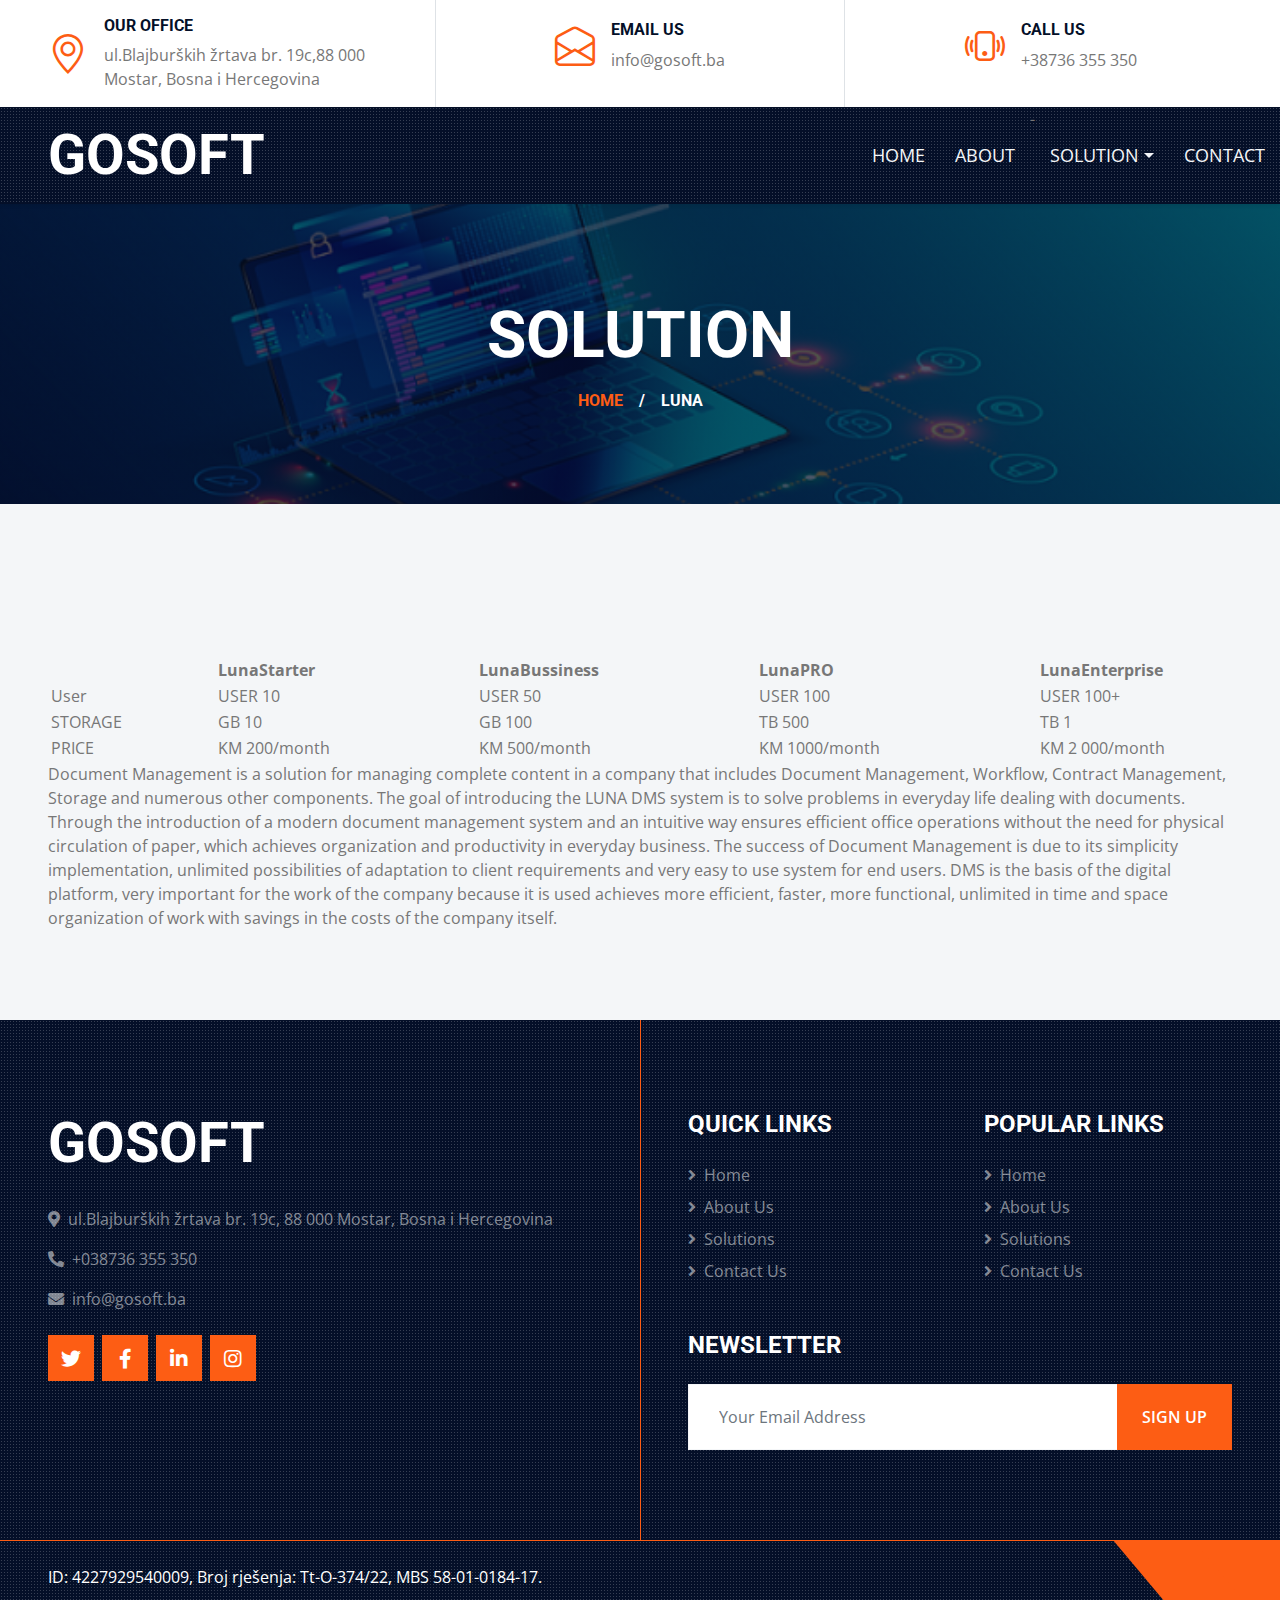
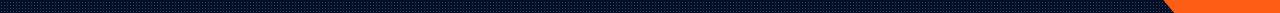
<file: testimonial.html>
<!DOCTYPE html>
<html lang="en">

<head>
    <meta charset="utf-8">
    <title>www.gosoft.ba</title>
    <meta content="width=device-width, initial-scale=1.0" name="viewport">
    <meta content="Free HTML Templates" name="keywords">
    <meta content="Free HTML Templates" name="description">

    <!-- Favicon -->
    <link href="img/favicon.ico" rel="icon">

    <!-- Google Web Fonts -->
    <link rel="preconnect" href="https://fonts.gstatic.com">
    <link href="https://fonts.googleapis.com/css2?family=Open+Sans:wght@400;600&family=Roboto:wght@500;700&display=swap" rel="stylesheet"> 

    <!-- Icon Font Stylesheet -->
    <link href="https://cdnjs.cloudflare.com/ajax/libs/font-awesome/5.15.0/css/all.min.css" rel="stylesheet">
    <link href="https://cdn.jsdelivr.net/npm/bootstrap-icons@1.4.1/font/bootstrap-icons.css" rel="stylesheet">

    <!-- Libraries Stylesheet -->
    <link href="lib/owlcarousel/assets/owl.carousel.min.css" rel="stylesheet">
    <link href="lib/tempusdominus/css/tempusdominus-bootstrap-4.min.css" rel="stylesheet" />
    <link href="lib/lightbox/css/lightbox.min.css" rel="stylesheet">

    <!-- Customized Bootstrap Stylesheet -->
    <link href="css/bootstrap.min.css" rel="stylesheet">

    <!-- Template Stylesheet -->
    <link href="css/style.css" rel="stylesheet">
</head>

<body>
    <!-- Topbar Start -->
    <div class="container-fluid px-5 d-none d-lg-block">
        <div class="row gx-5">
            <div class="col-lg-4 text-center py-3">
                <div class="d-inline-flex align-items-center">
                    <i class="bi bi-geo-alt fs-1 text-primary me-3"></i>
                    <div class="text-start">
                        <h6 class="text-uppercase fw-bold">Our Office</h6>
                        <span>ul.Blajburških žrtava br. 19c,88 000 Mostar, Bosna i Hercegovina</span>
                    </div>
                </div>
            </div>
            <div class="col-lg-4 text-center border-start border-end py-3">
                <div class="d-inline-flex align-items-center">
                    <i class="bi bi-envelope-open fs-1 text-primary me-3"></i>
                    <div class="text-start">
                        <h6 class="text-uppercase fw-bold">Email Us</h6>
                        <span>info@gosoft.ba</span>
                    </div>
                </div>
            </div>
            <div class="col-lg-4 text-center py-3">
                <div class="d-inline-flex align-items-center">
                    <i class="bi bi-phone-vibrate fs-1 text-primary me-3"></i>
                    <div class="text-start">
                        <h6 class="text-uppercase fw-bold">Call Us</h6>
                        <span>+38736 355 350</span>
                    </div>
                </div>
            </div>
        </div>
    </div>
    <!-- Topbar End -->


    <!-- Navbar Start -->
    <div class="container-fluid sticky-top bg-dark bg-light-radial shadow-sm px-5 pe-lg-0">
        <nav class="navbar navbar-expand-lg bg-dark bg-light-radial navbar-dark py-3 py-lg-0">
            <a href="index.html" class="navbar-brand">
                <h1 class="m-0 display-4 text-uppercase text-white"></i>GOSOFT</h1>
            </a>
            <button class="navbar-toggler" type="button" data-bs-toggle="collapse" data-bs-target="#navbarCollapse">
                <span class="navbar-toggler-icon"></span>
            </button>
            <div class="collapse navbar-collapse" id="navbarCollapse">
                <div class="navbar-nav ms-auto py-0">
                    <a href="index.html" class="nav-item nav-link">Home</a>
                    <a href="about.html" class="nav-item nav-link">About</a>
                  <!-- <a href="service.html" class="nav-item nav-link">Solution</a>-->
                  -<div class="nav-item dropdown">
                    <a href="#" class="nav-link dropdown-toggle" data-bs-toggle="dropdown">Solution</a>
                    <div class="dropdown-menu m-0">
                        <a href="project.html" class="dropdown-item">hrGO</a>
                        <a href="team.html" class="dropdown-item">eBuget</a>
                        <a href="testimonial.html" class="dropdown-item">LUNA</a>
                        <a href="blog.html" class="dropdown-item">healthGO</a>
                    </div>
                </div>
                <a href="contact.html" class="nav-item nav-link">Contact</a>
              <!-- <a href="" class="nav-item nav-link bg-primary text-white px-5 ms-3 d-none d-lg-block">Get A Quote <i class="bi bi-arrow-right"></i></a>--> 
            </div>
            </div>
        </nav>
    </div>
    <!-- Navbar End -->


    <!-- Page Header Start -->
    <div class="container-fluid page-header">
        <h1 class="display-3 text-uppercase text-white mb-3">Solution</h1>
        <div class="d-inline-flex text-white">
            <h6 class="text-uppercase m-0"><a href="">Home</a></h6>
            <h6 class="text-white m-0 px-3">/</h6>
            <h6 class="text-uppercase text-white m-0">LUNA</h6>
        </div>
    </div>
    <!-- Page Header Start -->


    <!-- Testimonial Start -->
    <div class="container-fluid bg-light py-6 px-5">
        <div class="text-center mx-auto mb-5" style="max-width: 600px;">
        </div>
        <div class="row gx-0 align-items-center">
            <table id="tabela2" border="0">
                <tr>
                    <br>
                    <br>
                    <th> </th>
                    <th>LunaStarter</th>
                    <th>LunaBussiness</th>
                    <th>LunaPRO</th>
                    <th>LunaEnterprise </th>
                    </tr>
                    <br>
                    <tr>
                        <td>User</td>
                        <td>USER 10</td>
                        <td>USER 50</td>
                        <td>USER 100</td>
                        <td>USER 100+</td>
                     </tr>
                     <br>
                     <tr>
                        <td>STORAGE</td>
                        <td>GB 10</td>
                        <td>GB 100</td>
                        <td>TB 500</td>
                        <td>TB 1</td>
                    </tr>
                    <br>
                    <tr>
                        <td>PRICE</td>
                        <td>KM 200/month</td>
                        <td>KM 500/month</td>
                        <td>KM 1000/month</td>
                        <td>KM 2 000/month</td>
                    </tr>
    
               </table>
        </div>
        <span>
            Document Management is a solution for managing complete content
in a company that includes Document Management, Workflow, Contract
Management, Storage and numerous other components.
The goal of introducing the LUNA DMS system is to solve problems in everyday life
dealing with documents.
Through the introduction of a modern document management system and
an intuitive way ensures efficient office operations without the need
for physical circulation of paper, which achieves organization and productivity
in everyday business.
The success of Document Management is due to its simplicity
implementation, unlimited possibilities of adaptation to client requirements and
very easy to use system for end users.
DMS is the basis of the digital platform, very important for the work of the company because it is used
achieves more efficient, faster, more functional, unlimited in time and space
organization of work with savings in the costs of the company itself.
        </span>
    </div>
    <!-- Testimonial End -->


    <!-- Footer Start -->
    <div class="footer container-fluid position-relative bg-dark bg-light-radial text-white-50 py-6 px-5">
        <div class="row g-5">
            <div class="col-lg-6 pe-lg-5">
                <a href="index.html" class="navbar-brand">
                    <h1 class="m-0 display-4 text-uppercase text-white"></i>GOSOFT</h1>
                </a>
                <p><i class="fa fa-map-marker-alt me-2"></i>ul.Blajburških žrtava br. 19c, 88 000 Mostar, Bosna i Hercegovina</p>
                <p><i class="fa fa-phone-alt me-2"></i>+038736 355 350</p>
                <p><i class="fa fa-envelope me-2"></i>info@gosoft.ba</p>
                <div class="d-flex justify-content-start mt-4">
                    <a class="btn btn-lg btn-primary btn-lg-square rounded-0 me-2" href="#"><i class="fab fa-twitter"></i></a>
                    <a class="btn btn-lg btn-primary btn-lg-square rounded-0 me-2" href="#"><i class="fab fa-facebook-f"></i></a>
                    <a class="btn btn-lg btn-primary btn-lg-square rounded-0 me-2" href="#"><i class="fab fa-linkedin-in"></i></a>
                    <a class="btn btn-lg btn-primary btn-lg-square rounded-0" href="#"><i class="fab fa-instagram"></i></a>
                </div>
            </div>
            <div class="col-lg-6 ps-lg-5">
                <div class="row g-5">
                    <div class="col-sm-6">
                        <h4 class="text-white text-uppercase mb-4">Quick Links</h4>
                        <div class="d-flex flex-column justify-content-start">
                            <a class="text-white-50 mb-2" href="#"><i class="fa fa-angle-right me-2"></i>Home</a>
                            <a class="text-white-50 mb-2" href="#"><i class="fa fa-angle-right me-2"></i>About Us</a>
                            <a class="text-white-50 mb-2" href="#"><i class="fa fa-angle-right me-2"></i>Solutions</a>
                            <a class="text-white-50" href="#"><i class="fa fa-angle-right me-2"></i>Contact Us</a>
                        </div>
                    </div>
                    <div class="col-sm-6">
                        <h4 class="text-white text-uppercase mb-4">Popular Links</h4>
                        <div class="d-flex flex-column justify-content-start">
                            <a class="text-white-50 mb-2" href="#"><i class="fa fa-angle-right me-2"></i>Home</a>
                            <a class="text-white-50 mb-2" href="#"><i class="fa fa-angle-right me-2"></i>About Us</a>
                            <a class="text-white-50 mb-2" href="#"><i class="fa fa-angle-right me-2"></i>Solutions</a>
                            <a class="text-white-50" href="#"><i class="fa fa-angle-right me-2"></i>Contact Us</a>
                        </div>
                    </div>
                    <div class="col-sm-12">
                        <h4 class="text-white text-uppercase mb-4">Newsletter</h4>
                        <div class="w-100">
                            <div class="input-group">
                                <input type="text" class="form-control border-light" style="padding: 20px 30px;" placeholder="Your Email Address"><button class="btn btn-primary px-4">Sign Up</button>
                            </div>
                        </div>
                    </div>
                </div>
            </div>
        </div>
    </div>
    <div class="container-fluid bg-dark bg-light-radial text-white border-top border-primary px-0">
        <div class="d-flex flex-column flex-md-row justify-content-between">
            <div class="py-4 px-5 text-center text-md-start">
              <!--  <p class="mb-0">&copy; <a class="text-primary" href="#">Your Site Name</a>. All Rights Reserved.</p>-->
              <span>ID: 4227929540009, Broj rješenja: Tt-O-374/22, MBS 58-01-0184-17.</span>

            </div>
            <div class="py-4 px-5 bg-primary footer-shape position-relative text-center text-md-end">
             <!--   <p class="mb-0">Designed by <a class="text-dark" href="https://htmlcodex.com">HTML Codex</a></p>-->
            </div>
        </div>
    </div>
    <!-- Footer End -->


    <!-- Back to Top -->
    <a href="#" class="btn btn-lg btn-primary btn-lg-square back-to-top"><i class="bi bi-arrow-up"></i></a>


    <!-- JavaScript Libraries -->
    <script src="https://code.jquery.com/jquery-3.4.1.min.js"></script>
    <script src="https://cdn.jsdelivr.net/npm/bootstrap@5.0.0/dist/js/bootstrap.bundle.min.js"></script>
    <script src="lib/easing/easing.min.js"></script>
    <script src="lib/waypoints/waypoints.min.js"></script>
    <script src="lib/owlcarousel/owl.carousel.min.js"></script>
    <script src="lib/tempusdominus/js/moment.min.js"></script>
    <script src="lib/tempusdominus/js/moment-timezone.min.js"></script>
    <script src="lib/tempusdominus/js/tempusdominus-bootstrap-4.min.js"></script>
    <script src="lib/isotope/isotope.pkgd.min.js"></script>
    <script src="lib/lightbox/js/lightbox.min.js"></script>

    <!-- Template Javascript -->
    <script src="js/main.js"></script>
</body>

</html>
</file>
<file: css/style.css>
/********** Template CSS **********/
:root {
    --primary: #FD5D14;
    --secondary: #FDBE33;
    --light: #F4F6F8;
    --dark: #040F28;
}

.pt-6 {
    padding-top: 90px;
}

.pb-6 {
    padding-bottom: 90px;
}

.py-6 {
    padding-top: 90px;
    padding-bottom: 90px;
}

.btn {
    position: relative;
    font-weight: 600;
    text-transform: uppercase;
    transition: .5s;
}

.btn::after {
    position: absolute;
    content: "";
    width: 0;
    height: 5px;
    bottom: -1px;
    left: 50%;
    background: var(--primary);
    transition: .5s;
}

.btn.btn-primary::after {
    background: var(--dark);
}

.btn:hover::after,
.btn.active::after {
    width: 50%;
    left: 25%;
}

.btn-primary {
    color: #FFFFFF;
}

.btn-square {
    width: 36px;
    height: 36px;
}

.btn-sm-square {
    width: 28px;
    height: 28px;
}

.btn-lg-square {
    width: 46px;
    height: 46px;
}

.btn-square,
.btn-sm-square,
.btn-lg-square {
    padding-left: 0;
    padding-right: 0;
    text-align: center;
}

.back-to-top {
    position: fixed;
    display: none;
    left: 50%;
    bottom: 0;
    margin-left: -22px;
    border-radius: 0;
    z-index: 99;
}

.bg-dark-radial {
    background-image: -webkit-repeating-radial-gradient(center center, rgba(0, 0, 0, 0.3), rgba(0, 0, 0, 0.3) 1px, transparent 1px, transparent 100%);
    background-image: -moz-repeating-radial-gradient(center center, rgba(0, 0, 0, 0.3), rgba(0, 0, 0, 0.3) 1px, transparent 1px, transparent 100%);
    background-image: -ms-repeating-radial-gradient(center center, rgba(0, 0, 0, 0.3), rgba(0, 0, 0, 0.3) 1px, transparent 1px, transparent 100%);
    background-image: -o-repeating-radial-gradient(center center, rgba(0, 0, 0, 0.3), rgba(0, 0, 0, 0.3) 1px, transparent 1px, transparent 100%);
    background-image: repeating-radial-gradient(center center, rgba(0, 0, 0, 0.3), rgba(0, 0, 0, 0.3) 1px, transparent 1px, transparent 100%);
    background-size: 3px 3px;
}

.bg-light-radial {
    background-image: -webkit-repeating-radial-gradient(center center, rgba(256, 256, 256, 0.2), rgba(256, 256, 256, 0.2) 1px, transparent 1px, transparent 100%);
    background-image: -moz-repeating-radial-gradient(center center, rgba(256, 256, 256, 0.2), rgba(256, 256, 256, 0.2) 1px, transparent 1px, transparent 100%);
    background-image: -ms-repeating-radial-gradient(center center, rgba(256, 256, 256, 0.2), rgba(256, 256, 256, 0.2) 1px, transparent 1px, transparent 100%);
    background-image: -o-repeating-radial-gradient(center center, rgba(256, 256, 256, 0.2), rgba(256, 256, 256, 0.2) 1px, transparent 1px, transparent 100%);
    background-image: repeating-radial-gradient(center center, rgba(256, 256, 256, 0.2), rgba(256, 256, 256, 0.2) 1px, transparent 1px, transparent 100%);
    background-size: 3px 3px;
}

.navbar-dark .navbar-nav .nav-link {
    position: relative;
    padding: 35px 15px;
    font-size: 18px;
    text-transform: uppercase;
    color: var(--light);
    outline: none;
    transition: .5s;
}

.navbar-dark .navbar-nav .nav-link:hover,
.navbar-dark .navbar-nav .nav-link.active {
    color: var(--primary);
}

@media (max-width: 991.98px) {
    .navbar-dark .navbar-nav .nav-link  {
        margin-left: 0;
        padding: 10px 0;
    }
}

.carousel-caption {
    top: 0;
    left: 0;
    right: 0;
    bottom: 0;
    background: rgba(4, 15, 40, .7);
    z-index: 1;
}

@media (max-width: 576px) {
    .carousel-caption h4 {
        font-size: 18px;
        font-weight: 500 !important;
    }

    .carousel-caption h1 {
        font-size: 30px;
        font-weight: 600 !important;
    }
}

.page-header {
    height: 300px;
    display: flex;
    flex-direction: column;
    align-items: center;
    justify-content: center;
    background: linear-gradient(rgba(4, 15, 40, .7), rgba(4, 15, 40, .7)), url(../img/slika2.png) center center no-repeat;
    background-size: cover;
}

.service-item .service-icon {
    margin-top: -50px;
    width: 100px;
    height: 100px;
    display: flex;
    align-items: center;
    justify-content: center;
    border-radius: 100px;
}

.service-item .service-icon i {
    transition: .2s;
}

.service-item:hover .service-icon i {
    font-size: 60px;
}

.portfolio-item {
    margin-bottom: 60px;
}

.portfolio-title {
    position: absolute;
    display: flex;
    flex-direction: column;
    justify-content: center;
    height: 120px;
    padding: 0 30px;
    right: 30px;
    left: 30px;
    bottom: -60px;
    background: #FFFFFF;
    z-index: 3;
}

.portfolio-btn {
    position: absolute;
    display: inline-block;
    top: 50%;
    left: 50%;
    margin-top: -60px;
    margin-left: -60px;
    font-size: 120px;
    line-height: 0;
    transition: .1s;
    transition-delay: .3s;
    z-index: 2;
    opacity: 0;
}

.portfolio-item:hover .portfolio-btn {
    opacity: 1;
}

.portfolio-box::before,
.portfolio-box::after {
    position: absolute;
    content: "";
    width: 0;
    height: 100%;
    top: 0;
    transition: .5s;
    z-index: 1;
    background: rgba(4, 15, 40, .7);
}

.portfolio-box::before {
    left: 0;
}

.portfolio-box::after {
    right: 0;
}

.portfolio-item:hover .portfolio-box::before {
    left: 0;
    width: 50%;
}

.portfolio-item:hover .portfolio-box::after {
    right: 0;
    width: 50%;
}

@media (min-width: 992px) {
    .testimonial,
    .contact-form {
        margin-left: -90px;
    }
}

@media (min-width: 992px) {
    .footer::after {
        position: absolute;
        content: "";
        width: 1px;
        height: 100%;
        top: 0;
        left: 50%;
        background: var(--primary)
    }
}

.footer-shape::before {
    position: absolute;
    content: "";
    width: 80px;
    height: 100%;
    top: 0;
    left: -40px;
    background: var(--primary);
    transform: skew(40deg);
}
#tabela2{
    position: absolute;
width: 100%;
top: 73%;
right:-50px;
}
</file>
